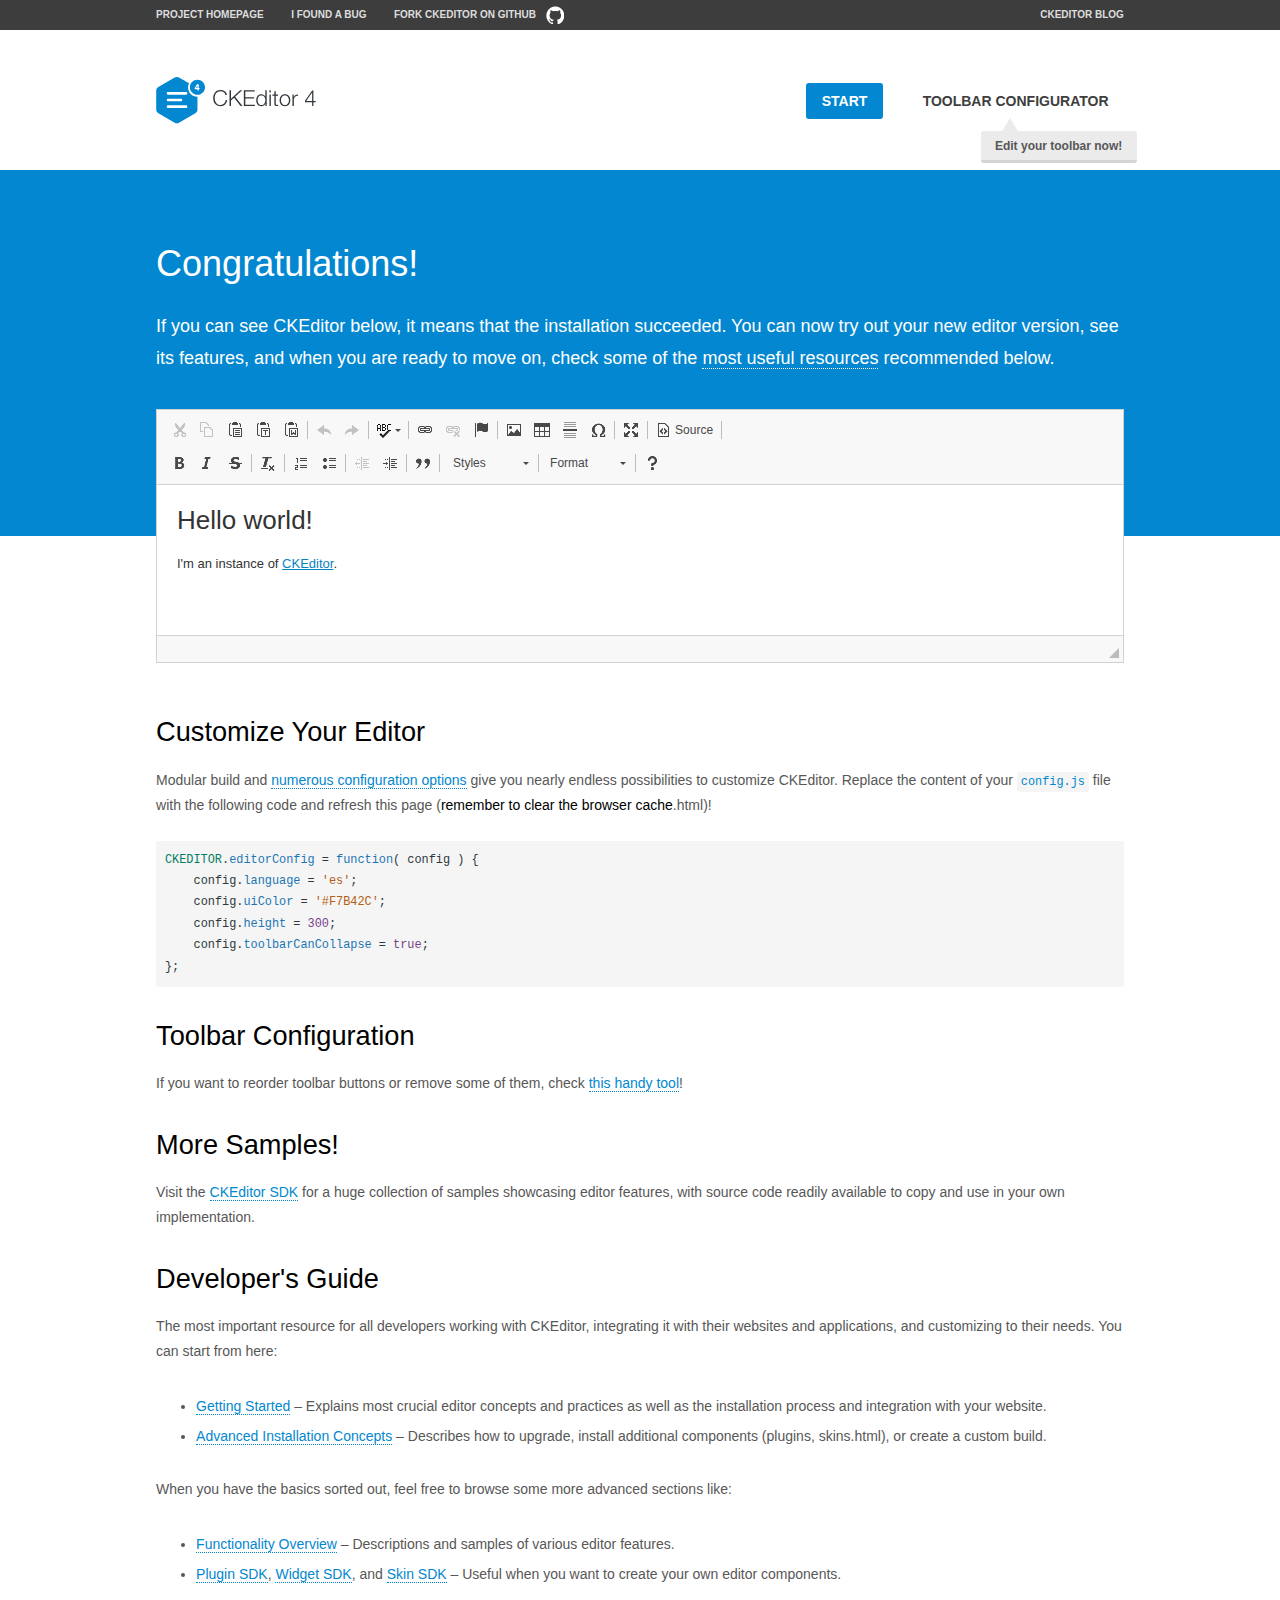
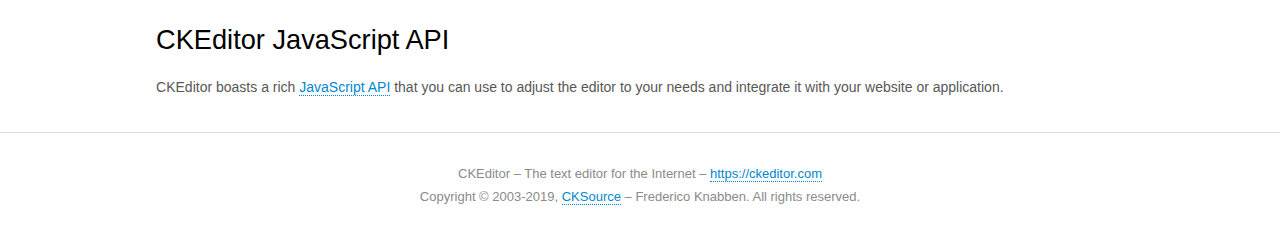
<file: www/libs/ckeditor/samples/index.html>
<!DOCTYPE html>
<!--
Copyright (c) 2003-2019, CKSource - Frederico Knabben. All rights reserved.
For licensing, see LICENSE.md or https://ckeditor.com/legal/ckeditor-oss-license
-->
<html>
<head>
	<meta charset="utf-8">
	<title>CKEditor Sample</title>
	<script src="../ckeditor.js"></script>
	<script src="js/sample.js"></script>
	<link rel="stylesheet" href="css/samples.css">
	<link rel="stylesheet" href="toolbarconfigurator/lib/codemirror/neo.css">
</head>
<body id="main">

<nav class="navigation-a">
	<div class="grid-container">
		<ul class="navigation-a-left grid-width-70">
			<li><a href="https://ckeditor.com/ckeditor-4/">Project Homepage</a></li>
			<li><a href="https://github.com/ckeditor/ckeditor-dev/issues">I found a bug</a></li>
			<li><a href="https://github.com/ckeditor/ckeditor-dev" class="icon-pos-right icon-navigation-a-github">Fork CKEditor on GitHub</a></li>
		</ul>
		<ul class="navigation-a-right grid-width-30">
			<li><a href="https://ckeditor.com/blog/">CKEditor Blog</a></li>
		</ul>
	</div>
</nav>

<header class="header-a">
	<div class="grid-container">
		<h1 class="header-a-logo grid-width-30">
			<a href="index.html"><img src="img/logo.svg" onerror="this.src='img/logo.png'; this.onerror=null;" alt="CKEditor Sample"></a>
		</h1>

		<nav class="navigation-b grid-width-70">
			<ul>
				<li><a href="index.html" class="button-a button-a-background">Start</a></li>
				<li><a href="toolbarconfigurator/index.html" class="button-a">Toolbar configurator <span class="balloon-a balloon-a-nw">Edit your toolbar now!</span></a></li>
			</ul>
		</nav>
	</div>
</header>

<main>
	<div class="adjoined-top">
		<div class="grid-container">
			<div class="content grid-width-100">
				<h1>Congratulations!</h1>
				<p>
					If you can see CKEditor below, it means that the installation succeeded.
					You can now try out your new editor version, see its features, and when you are ready to move on, check some of the <a href="#sample-customize">most useful resources</a> recommended below.
				</p>
			</div>
		</div>
	</div>
	<div class="adjoined-bottom">
		<div class="grid-container">
			<div class="grid-width-100">
				<div id="editor">
					<h1>Hello world!</h1>
					<p>I'm an instance of <a href="https://ckeditor.com">CKEditor</a>.</p>
				</div>
			</div>
		</div>
	</div>

	<div class="grid-container">
		<div class="content grid-width-100">
			<section id="sample-customize">
				<h2>Customize Your Editor</h2>
				<p>Modular build and <a href="https://ckeditor.com/docs/ckeditor4/latest/guide/dev_configuration.html">numerous configuration options</a> give you nearly endless possibilities to customize CKEditor. Replace the content of your <code><a href="../config.js">config.js</a></code> file with the following code and refresh this page (<strong>remember to clear the browser cache</strong>.html)!</p>
		<pre class="cm-s-neo CodeMirror"><code><span style="padding-right: 0.1px;"><span class="cm-variable">CKEDITOR</span>.<span class="cm-property">editorConfig</span> <span class="cm-operator">=</span> <span class="cm-keyword">function</span>( <span class="cm-def">config</span> ) {</span>
<span style="padding-right: 0.1px;"><span class="cm-tab">	</span><span class="cm-variable-2">config</span>.<span class="cm-property">language</span> <span class="cm-operator">=</span> <span class="cm-string">'es'</span>;</span>
<span style="padding-right: 0.1px;"><span class="cm-tab">	</span><span class="cm-variable-2">config</span>.<span class="cm-property">uiColor</span> <span class="cm-operator">=</span> <span class="cm-string">'#F7B42C'</span>;</span>
<span style="padding-right: 0.1px;"><span class="cm-tab">	</span><span class="cm-variable-2">config</span>.<span class="cm-property">height</span> <span class="cm-operator">=</span> <span class="cm-number">300</span>;</span>
<span style="padding-right: 0.1px;"><span class="cm-tab">	</span><span class="cm-variable-2">config</span>.<span class="cm-property">toolbarCanCollapse</span> <span class="cm-operator">=</span> <span class="cm-atom">true</span>;</span>
<span style="padding-right: 0.1px;">};</span></code></pre>
			</section>

			<section>
				<h2>Toolbar Configuration</h2>
				<p>If you want to reorder toolbar buttons or remove some of them, check <a href="toolbarconfigurator/index.html">this handy tool</a>!</p>
			</section>

			<section>
				<h2>More Samples!</h2>
				<p>Visit the <a href="https://sdk.ckeditor.com">CKEditor SDK</a> for a huge collection of samples showcasing editor features, with source code readily available to copy and use in your own implementation.</p>
			</section>

			<section>
				<h2>Developer's Guide</h2>
				<p>The most important resource for all developers working with CKEditor, integrating it with their websites and applications, and customizing to their needs. You can start from here:</p>
				<ul>
					<li><a href="https://ckeditor.com/docs/ckeditor4/latest/guide/dev_installation.html">Getting Started</a> &ndash; Explains most crucial editor concepts and practices as well as the installation process and integration with your website.</li>
					<li><a href="https://ckeditor.com/docs/ckeditor4/latest/guide/dev_advanced_installation.html">Advanced Installation Concepts</a> &ndash; Describes how to upgrade, install additional components (plugins, skins.html), or create a custom build.</li>
				</ul>
					<p>When you have the basics sorted out, feel free to browse some more advanced sections like:</p>
				<ul>
					<li><a href="https://ckeditor.com/docs/ckeditor4/latest/guide/dev_features.html">Functionality Overview</a> &ndash; Descriptions and samples of various editor features.</li>
					<li><a href="https://ckeditor.com/docs/ckeditor4/latest/guide/plugin_sdk_intro.html">Plugin SDK</a>, <a href="https://ckeditor.com/docs/ckeditor4/latest/guide/widget_sdk_intro.html">Widget SDK</a>, and <a href="https://ckeditor.com/docs/ckeditor4/latest/guide/skin_sdk_intro.html">Skin SDK</a> &ndash; Useful when you want to create your own editor components.</li>
				</ul>
			</section>

			<section>
				<h2>CKEditor JavaScript API</h2>
				<p>CKEditor boasts a rich <a href="https://ckeditor.com/docs/ckeditor4/latest/api/index.html">JavaScript API</a> that you can use to adjust the editor to your needs and integrate it with your website or application.</p>
			</section>
		</div>
	</div>
</main>

<footer class="footer-a grid-container">
	<div class="grid-container">
		<p class="grid-width-100">
			CKEditor &ndash; The text editor for the Internet &ndash; <a class="samples" href="https://ckeditor.com/">https://ckeditor.com</a>
		</p>
		<p class="grid-width-100" id="copy">
			Copyright &copy; 2003-2019, <a class="samples" href="https://cksource.com/">CKSource</a> &ndash; Frederico Knabben. All rights reserved.
		</p>
	</div>
</footer>
<script>
	initSample();
</script>

</body>
</html>
</file>
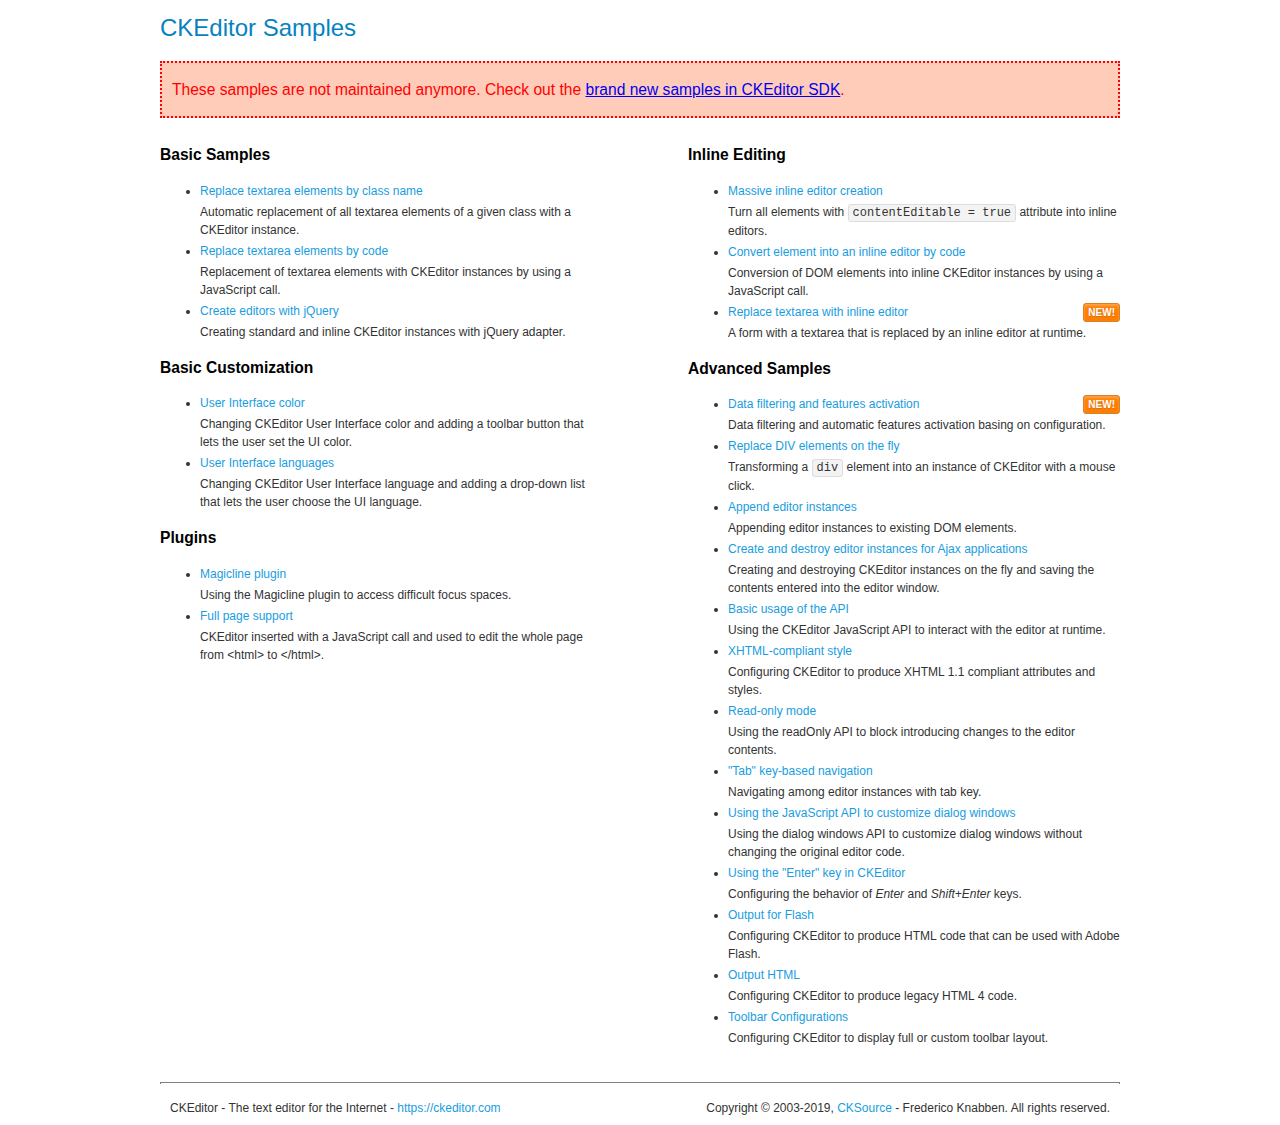
<file: www/libs/ckeditor/samples/old/index.html>
<!DOCTYPE html>
<!--
Copyright (c) 2003-2019, CKSource - Frederico Knabben. All rights reserved.
For licensing, see LICENSE.md or https://ckeditor.com/legal/ckeditor-oss-license
-->
<html>
<head>
	<meta charset="utf-8">
	<title>CKEditor Samples</title>
	<link rel="stylesheet" href="sample.css">
</head>
<body>
	<h1 class="samples">
		CKEditor Samples
	</h1>
	<div class="warning deprecated">
		These samples are not maintained anymore. Check out the <a href="https://sdk.ckeditor.com/">brand new samples in CKEditor SDK</a>.
	</div>
	<div class="twoColumns">
		<div class="twoColumnsLeft">
			<h2 class="samples">
				Basic Samples
			</h2>
			<dl class="samples">
				<dt><a class="samples" href="replacebyclass.html">Replace textarea elements by class name</a></dt>
				<dd>Automatic replacement of all textarea elements of a given class with a CKEditor instance.</dd>

				<dt><a class="samples" href="replacebycode.html">Replace textarea elements by code</a></dt>
				<dd>Replacement of textarea elements with CKEditor instances by using a JavaScript call.</dd>

				<dt><a class="samples" href="jquery.html">Create editors with jQuery</a></dt>
				<dd>Creating standard and inline CKEditor instances with jQuery adapter.</dd>
			</dl>

			<h2 class="samples">
				Basic Customization
			</h2>
			<dl class="samples">
				<dt><a class="samples" href="uicolor.html">User Interface color</a></dt>
				<dd>Changing CKEditor User Interface color and adding a toolbar button that lets the user set the UI color.</dd>

				<dt><a class="samples" href="uilanguages.html">User Interface languages</a></dt>
				<dd>Changing CKEditor User Interface language and adding a drop-down list that lets the user choose the UI language.</dd>
			</dl>


			<h2 class="samples">Plugins</h2>
<dl class="samples">
<dt><a class="samples" href="magicline/magicline.html">Magicline plugin</a></dt>
<dd>Using the Magicline plugin to access difficult focus spaces.</dd>

<dt><a class="samples" href="wysiwygarea/fullpage.html">Full page support</a></dt>
<dd>CKEditor inserted with a JavaScript call and used to edit the whole page from &lt;html&gt; to &lt;/html&gt;.</dd>
</dl>
		</div>
		<div class="twoColumnsRight">
			<h2 class="samples">
				Inline Editing
			</h2>
			<dl class="samples">
				<dt><a class="samples" href="inlineall.html">Massive inline editor creation</a></dt>
				<dd>Turn all elements with <code>contentEditable = true</code> attribute into inline editors.</dd>

				<dt><a class="samples" href="inlinebycode.html">Convert element into an inline editor by code</a></dt>
				<dd>Conversion of DOM elements into inline CKEditor instances by using a JavaScript call.</dd>

				<dt><a class="samples" href="inlinetextarea.html">Replace textarea with inline editor</a> <span class="new">New!</span></dt>
				<dd>A form with a textarea that is replaced by an inline editor at runtime.</dd>

				
			</dl>

			<h2 class="samples">
				Advanced Samples
			</h2>
			<dl class="samples">
				<dt><a class="samples" href="datafiltering.html">Data filtering and features activation</a> <span class="new">New!</span></dt>
				<dd>Data filtering and automatic features activation basing on configuration.</dd>

				<dt><a class="samples" href="divreplace.html">Replace DIV elements on the fly</a></dt>
				<dd>Transforming a <code>div</code> element into an instance of CKEditor with a mouse click.</dd>

				<dt><a class="samples" href="appendto.html">Append editor instances</a></dt>
				<dd>Appending editor instances to existing DOM elements.</dd>

				<dt><a class="samples" href="ajax.html">Create and destroy editor instances for Ajax applications</a></dt>
				<dd>Creating and destroying CKEditor instances on the fly and saving the contents entered into the editor window.</dd>

				<dt><a class="samples" href="api.html">Basic usage of the API</a></dt>
				<dd>Using the CKEditor JavaScript API to interact with the editor at runtime.</dd>

				<dt><a class="samples" href="xhtmlstyle.html">XHTML-compliant style</a></dt>
				<dd>Configuring CKEditor to produce XHTML 1.1 compliant attributes and styles.</dd>

				<dt><a class="samples" href="readonly.html">Read-only mode</a></dt>
				<dd>Using the readOnly API to block introducing changes to the editor contents.</dd>

				<dt><a class="samples" href="tabindex.html">"Tab" key-based navigation</a></dt>
				<dd>Navigating among editor instances with tab key.</dd>


				
<dt><a class="samples" href="dialog/dialog.html">Using the JavaScript API to customize dialog windows</a></dt>
<dd>Using the dialog windows API to customize dialog windows without changing the original editor code.</dd>

<dt><a class="samples" href="enterkey/enterkey.html">Using the &quot;Enter&quot; key in CKEditor</a></dt>
<dd>Configuring the behavior of <em>Enter</em> and <em>Shift+Enter</em> keys.</dd>

<dt><a class="samples" href="htmlwriter/outputforflash.html">Output for Flash</a></dt>
<dd>Configuring CKEditor to produce HTML code that can be used with Adobe Flash.</dd>

<dt><a class="samples" href="htmlwriter/outputhtml.html">Output HTML</a></dt>
<dd>Configuring CKEditor to produce legacy HTML 4 code.</dd>

<dt><a class="samples" href="toolbar/toolbar.html">Toolbar Configurations</a></dt>
<dd>Configuring CKEditor to display full or custom toolbar layout.</dd>

			</dl>
		</div>
	</div>
	<div id="footer">
		<hr>
		<p>
			CKEditor - The text editor for the Internet - <a class="samples" href="https://ckeditor.com/">https://ckeditor.com</a>
		</p>
		<p id="copy">
			Copyright &copy; 2003-2019, <a class="samples" href="https://cksource.com/">CKSource</a> - Frederico Knabben. All rights reserved.
		</p>
	</div>
</body>
</html>
</file>
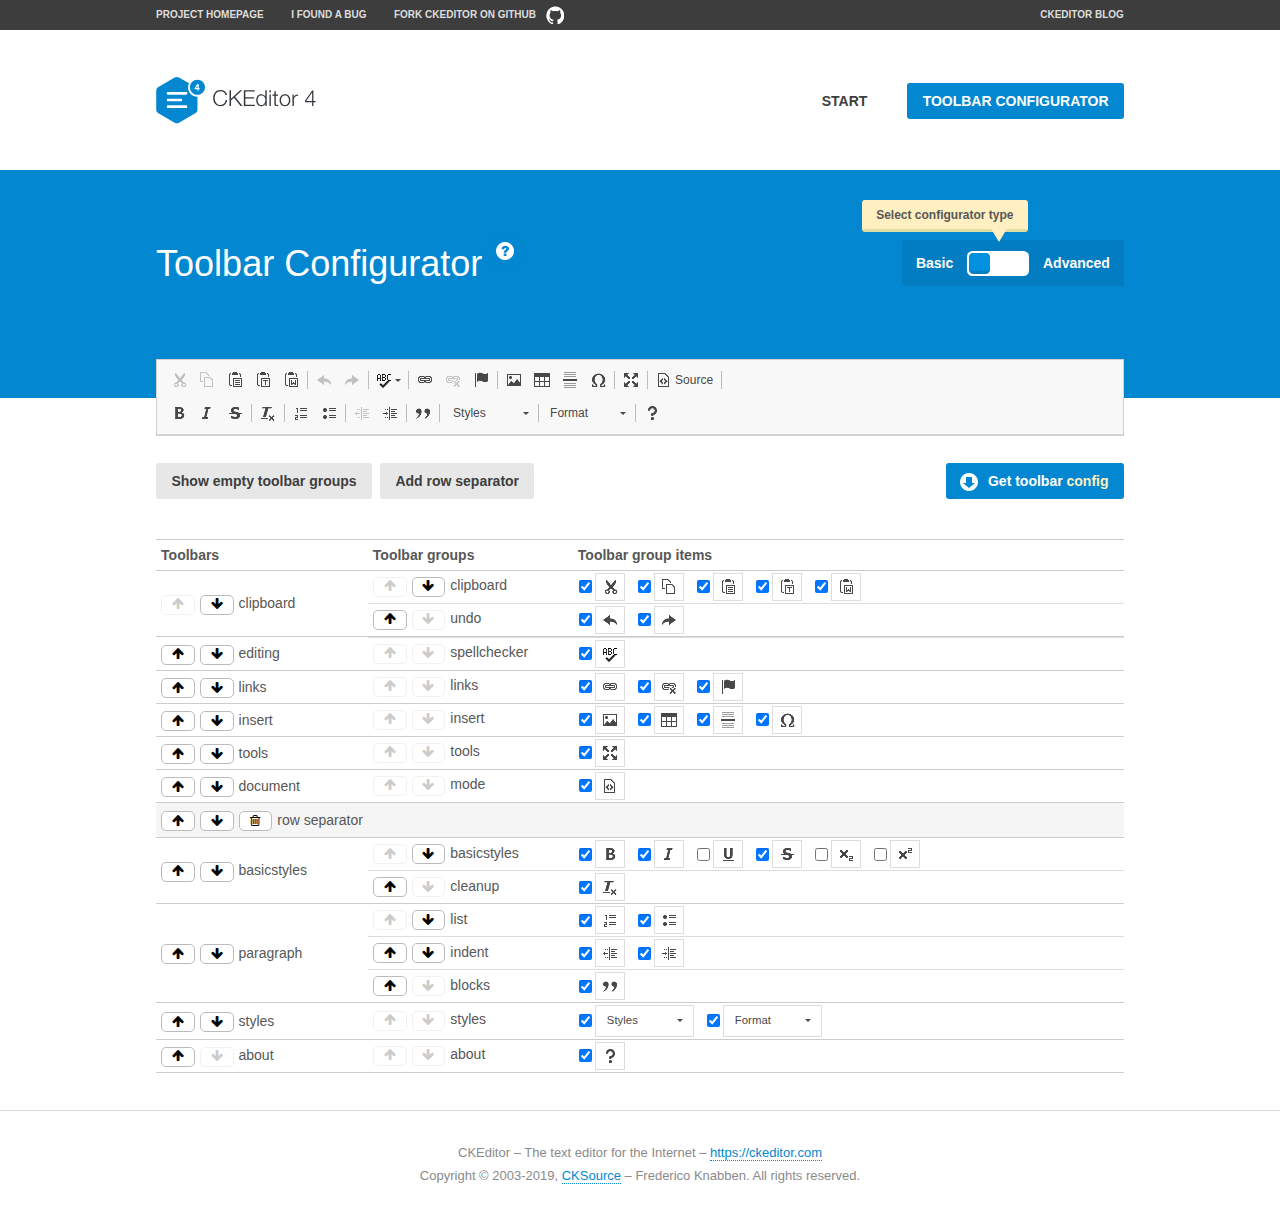
<file: www/libs/ckeditor/samples/toolbarconfigurator/index.html>
<!DOCTYPE html>
<!--
Copyright (c) 2003-2019, CKSource - Frederico Knabben. All rights reserved.
For licensing, see LICENSE.md or https://ckeditor.com/legal/ckeditor-oss-license
-->
<!--[if IE 8]><html class="ie8"><![endif]-->
<!--[if gt IE 8]><html><![endif]-->
<!--[if !IE]><!--><html><!--<![endif]-->
<head>
	<meta charset="utf-8">
	<title>Toolbar Configurator</title>
	<script src="../../ckeditor.js"></script>
	<script>
		if ( CKEDITOR.env.ie && CKEDITOR.env.version < 9 )
			CKEDITOR.tools.enableHtml5Elements( document );
	</script>
	<link rel="stylesheet" href="lib/codemirror/codemirror.css">
	<link rel="stylesheet" href="lib/codemirror/show-hint.css">
	<link rel="stylesheet" href="lib/codemirror/neo.css">
	<link rel="stylesheet" href="css/fontello.css">
	<link rel="stylesheet" href="../css/samples.css">
</head>
<body id="toolbar">

<nav class="navigation-a">
	<div class="grid-container">
		<ul class="navigation-a-left grid-width-70">
			<li><a href="https://ckeditor.com/ckeditor-4/">Project Homepage</a></li>
			<li><a href="https://github.com/ckeditor/ckeditor-dev/issues">I found a bug</a></li>
			<li><a href="https://github.com/ckeditor/ckeditor-dev" class="icon-pos-right icon-navigation-a-github">Fork CKEditor on GitHub</a></li>
		</ul>
		<ul class="navigation-a-right grid-width-30">
			<li><a href="https://ckeditor.com/blog/">CKEditor Blog</a></li>
		</ul>
	</div>
</nav>

<header class="header-a">
	<div class="grid-container">
		<h1 class="header-a-logo grid-width-30">
			<a href="../index.html"><img src="../img/logo.svg" onerror="this.src='../img/logo.png'; this.onerror=null;" alt="CKEditor Logo"></a>
		</h1>
		<nav class="navigation-b grid-width-70">
			<ul>
				<li><a href="../index.html"  class="button-a">Start</a></li>
				<li><a href="index.html"  class="button-a button-a-background">Toolbar configurator</a></li>
			</ul>
		</nav>
	</div>
</header>

<main>
	<div class="adjoined-top">
		<div class="grid-container">
			<div class="content grid-width-100">
				<div class="grid-container-nested">
					<h1 class="grid-width-60">
						Toolbar Configurator
						<a href="#help-content" type="button" title="Configurator help" id="help" class="button-a button-a-background button-a-no-text icon-pos-left icon-question-mark">Help</a>
					</h1>

					<div class="grid-width-40 grid-switch-magic">
						<div class="switch">
							<span class="balloon-a balloon-a-se">Select configurator type</span>
							<input type="radio" name="radio" data-num="1" id="radio-basic" />
							<input type="radio" name="radio" data-num="2" id="radio-advanced" />
							<label data-for="1" for="radio-basic">Basic</label>
							<span class="switch-inner">
								<span class="handler"></span>
							</span>
							<label data-for="2" for="radio-advanced">Advanced</label>
						</div>
					</div>
				</div>
			</div>
		</div>
	</div>
	<div class="adjoined-bottom">
		<div class="grid-container">
			<div class="grid-width-100">
				<div class="editors-container">
					<div id="editor-basic"></div>
					<div id="editor-advanced"></div>
				</div>
			</div>
		</div>
	</div>

	<div class="grid-container configurator">
		<div class="content grid-width-100">
			<div class="configurator">
				<div>
					<div id="toolbarModifierWrapper"></div>
				</div>
			</div>
		</div>
	</div>

	<div id="help-content">
		<div class="grid-container">
			<div class="grid-width-100">
				<h2>What Am I Doing Here?</h2>

				<div class="grid-container grid-container-nested">
					<div class="basic">
						<div class="grid-width-50">
							<p>Arrange <a href="https://ckeditor.com/docs/ckeditor4/latest/api/CKEDITOR_config.html#cfg-toolbarGroups">toolbar groups</a>, toggle <a href="https://ckeditor.com/docs/ckeditor4/latest/api/CKEDITOR_config.html#cfg-removeButtons">button visibility</a> according to your needs and get your toolbar configuration.</p>
							<p>You can replace the content of the <a href="../../config.js"><code>config.js</code></a> file with the generated configuration. If you already set some configuration options you will need to merge both configurations.</p>
						</div>
						<div class="grid-width-50">
							<p>Read more about different ways of <a href="https://ckeditor.com/docs/ckeditor4/latest/guide/dev_configuration.html">setting configuration</a> and do not forget about <strong>clearing browser cache</strong>.</p>
							<p>Arranging toolbar groups is the recommended way of configuring the toolbar, but if you need more freedom you can use the <a href="#advanced">advanced configurator</a>.</p>
						</div>
					</div>
					<div class="advanced" style="display: none;">
						<div class="grid-width-50">
							<p>With this code editor you can edit your <a href="https://ckeditor.com/docs/ckeditor4/latest/api/CKEDITOR_config.html#cfg-toolbar">toolbar configuration</a> live.</p>
							<p>You can replace the content of the <a href="../../config.js"><code>config.js</code></a> file with the generated configuration. If you already set some configuration options you will need to merge both configurations.</p>
						</div>
						<div class="grid-width-50">
							<p>Read more about different ways of <a href="https://ckeditor.com/docs/ckeditor4/latest/guide/dev_configuration.html">setting configuration</a> and do not forget about <strong>clearing browser cache</strong>.</p>
						</div>
					</div>
				</div>

				<p class="grid-container grid-container-nested">
					<button type="button" class="help-content-close grid-width-100 button-a button-a-background">Got it. Let's play!</button>
				</p>
			</div>
		</div>
	</div>
</main>

<footer class="footer-a grid-container">
	<p class="grid-width-100">
		CKEditor &ndash; The text editor for the Internet &ndash; <a class="samples" href="https://ckeditor.com/">https://ckeditor.com</a>
	</p>
	<p class="grid-width-100" id="copy">
		Copyright &copy; 2003-2019, <a class="samples" href="https://cksource.com/">CKSource</a> &ndash; Frederico Knabben. All rights reserved.
	</p>
</footer>

<script src="lib/codemirror/codemirror.js"></script>
<script src="lib/codemirror/javascript.js"></script>
<script src="lib/codemirror/show-hint.js"></script>

<script src="js/fulltoolbareditor.js"></script>
<script src="js/abstracttoolbarmodifier.js"></script>
<script src="js/toolbarmodifier.js"></script>
<script src="js/toolbartextmodifier.js"></script>
<script src="../js/sf.js"></script>

<script>
	( function() {
		'use strict';

		var mode = ( window.location.hash.substr( 1 ) === 'advanced' ) ? 'advanced' : 'basic',
			configuratorSection = CKEDITOR.document.findOne( 'main > .grid-container.configurator' ),
			basicInstruction = CKEDITOR.document.findOne( '#help-content .basic' ),
			advancedInstruction = CKEDITOR.document.findOne( '#help-content .advanced' ),

			// Configurator mode switcher.
			modeSwitchBasic = CKEDITOR.document.getById( 'radio-basic' ),
			modeSwitchAdvanced = CKEDITOR.document.getById( 'radio-advanced' );

		// Initial setup
		function updateSwitcher() {
			if ( mode === 'advanced' ) {
				modeSwitchAdvanced.$.checked = true;
			} else {
				modeSwitchBasic.$.checked = true;
			}
		}

		updateSwitcher();

		CKEDITOR.document.getWindow().on( 'hashchange', function( e ) {
			var hash = window.location.hash.substr( 1 );
			if ( !( hash === 'advanced' || hash === 'basic' ) ) {
				return;
			}
			mode = hash;
			onToolbarsDone( mode );
		} );

		CKEDITOR.document.getWindow().on( 'resize', function() {
			updateToolbar( ( mode === 'basic' ? toolbarModifier : toolbarTextModifier )[ 'editorInstance' ] );
		} );

		function onRefresh( modifier ) {
			modifier = modifier || this;

			if ( mode === 'basic' && modifier instanceof ToolbarConfigurator.ToolbarTextModifier ) {
				return;
			}

			// CodeMirror container becomes visible, so we need to refresh and to avoid rendering problems.
			if ( mode === 'advanced' && modifier instanceof ToolbarConfigurator.ToolbarTextModifier ) {
				modifier.codeContainer.refresh();
			}

			updateToolbar( modifier.editorInstance );
		}

		function updateToolbar( editor ) {
			var editorContainer = editor.container;

			// Not always editor is loaded.
			if ( !editorContainer ) {
				return;
			}

			var displayStyle = editorContainer.getStyle( 'display' );

			editorContainer.setStyle( 'display', 'block' );

			var newHeight = editorContainer.getSize( 'height' );

			var newMarginTop = parseInt( editorContainer.getComputedStyle( 'margin-top' ), 10 );
			newMarginTop = ( isNaN( newMarginTop ) ? 0 : Number( newMarginTop ) );

			var newMarginBottom = parseInt( editorContainer.getComputedStyle( 'margin-bottom' ), 10 );
			newMarginBottom = ( isNaN( newMarginBottom ) ? 0 : Number( newMarginBottom ) );

			var result = newHeight + newMarginTop + newMarginBottom;

			editorContainer.setStyle( 'display', displayStyle );

			editor.container.getAscendant( 'div' ).setStyle( 'height', result + 'px' );
		}

		var toolbarModifier = new ToolbarConfigurator.ToolbarModifier( 'editor-basic' );

		var done = 0;
		toolbarModifier.init( onToolbarInit );
		toolbarModifier.onRefresh = onRefresh;

		CKEDITOR.document.getById( 'toolbarModifierWrapper' ).append( toolbarModifier.mainContainer );

		var toolbarTextModifier = new ToolbarConfigurator.ToolbarTextModifier( 'editor-advanced' );
		toolbarTextModifier.init( onToolbarInit );
		toolbarTextModifier.onRefresh = onRefresh;

		function onToolbarInit() {
			if ( ++done === 2 ) {
				onToolbarsDone();

				positionSticky.watch( CKEDITOR.document.findOne( '.toolbar' ), function() {
					return mode === 'advanced';
				} );
			}
		}

		function onToolbarsDone() {
			if ( mode === 'basic' ) {
				toggleModeBasic( false );
			} else {
				toggleModeAdvanced( false );
			}

			updateSwitcher();

			setTimeout( function() {
				CKEDITOR.document.findOne( '.editors-container' ).addClass( 'active' );
				CKEDITOR.document.findOne( '#toolbarModifierWrapper' ).addClass( 'active' );
			}, 200 );
		}

		CKEDITOR.document.getById( 'toolbarModifierWrapper' ).append( toolbarTextModifier.mainContainer );

		function toogleModeSwitch( onElement, offElement, onModifier, offModifier ) {
			onElement.addClass( 'fancy-button-active' );
			offElement.removeClass( 'fancy-button-active' );

			onModifier.showUI();
			offModifier.hideUI();
		}

		function toggleModeBasic( callOnRefresh ) {
			callOnRefresh = ( callOnRefresh !== false );
			mode = 'basic';
			window.location.hash = '#basic';
			toogleModeSwitch( modeSwitchBasic, modeSwitchAdvanced, toolbarModifier, toolbarTextModifier );

			configuratorSection.removeClass( 'freed-width' );
			basicInstruction.show();
			advancedInstruction.hide();

			callOnRefresh && onRefresh( toolbarModifier );
		}

		function toggleModeAdvanced( callOnRefresh ) {
			callOnRefresh = ( callOnRefresh !== false );
			mode = 'advanced';
			window.location.hash = '#advanced';
			toogleModeSwitch( modeSwitchAdvanced, modeSwitchBasic, toolbarTextModifier, toolbarModifier );

			configuratorSection.addClass( 'freed-width' );
			advancedInstruction.show();
			basicInstruction.hide();

			callOnRefresh && onRefresh( toolbarTextModifier );
		}

		modeSwitchBasic.on( 'click', toggleModeBasic );
		modeSwitchAdvanced.on( 'click', toggleModeAdvanced );

		//
		// Position:sticky for the toolbar.
		//

		// Will make elements behave like they were styled with position:sticky.
		var positionSticky = {
			// Store object: {
			// 		element: CKEDITOR.dom.element, // Element which will float.
			// 		placeholder: CKEDITOR.dom.element, // Placeholder which is place to prevent page bounce.
			// 		isFixed: boolean // Whether element float now.
			// }
			watched: [],

			active: [],

			staticContainer: null,

			init: function() {
				var element = CKEDITOR.dom.element.createFromHtml(
					'<div class="staticContainer">' +
						'<div class="grid-container" >' +
							'<div class="grid-width-100">' +
								'<div class="inner"></div>' +
							'</div>' +
						'</div>' +
					'</div>' );

				this.staticContainer = element.findOne( '.inner' );

				CKEDITOR.document.getBody().append( element );
			},

			watch: function( element, preventFunc ) {
				this.watched.push( {
					element: element,
					placeholder: new CKEDITOR.dom.element( 'div' ),
					isFixed: false,
					preventFunc: preventFunc
				} );
			},

			checkAll: function() {
				for ( var i = 0; i < this.watched.length; i++ ) {
					this.check( this.watched[ i ] );
				}
			},

			check: function( element ) {
				var isFixed = element.isFixed;
				var shouldBeFixed = this.shouldBeFixed( element );

				// Nothing to be done.
				if ( isFixed === shouldBeFixed ) {
					return;
				}

				var placeholder = element.placeholder;

				if ( isFixed ) {
					// Unfixing.

					element.element.insertBefore( placeholder );
					placeholder.remove();

					element.element.removeStyle( 'margin' );

					this.active.splice( CKEDITOR.tools.indexOf( this.active, element ), 1 );

				} else {
					// Fixing.
					placeholder.setStyle( 'width', element.element.getSize( 'width' ) + 'px' );
					placeholder.setStyle( 'height', element.element.getSize( 'height' ) + 'px' );
					placeholder.setStyle( 'margin-bottom', element.element.getComputedStyle( 'margin-bottom' ) );
					placeholder.setStyle( 'display', element.element.getComputedStyle( 'display' ) );
					placeholder.insertAfter( element.element );

					this.staticContainer.append( element.element );

					this.active.push( element );
				}

				element.isFixed = !element.isFixed;
			},

			shouldBeFixed: function( element ) {
				if ( element.preventFunc && element.preventFunc() ) {
					return false;
				}

				// If element is already fixed we are checking it's placeholder.
				var related = ( element.isFixed ? element.placeholder : element.element ),
					clientRect = related.$.getBoundingClientRect(),
					staticHeight = this.staticContainer.getSize('height' ),
					elemHeight = element.element.getSize( 'height' );

				if ( element.isFixed ) {
					return ( clientRect.top + elemHeight < staticHeight );
				} else {
					return ( clientRect.top < staticHeight );
				}
			}
		};

		positionSticky.init();

		CKEDITOR.document.getWindow().on( 'scroll',
			new CKEDITOR.tools.eventsBuffer( 100, positionSticky.checkAll, positionSticky ).input
		);

		// Make the toolbar sticky.
		positionSticky.watch( CKEDITOR.document.findOne( '.editors-container' ) );

		// Help button and help-content.
		( function() {
			var helpButton = CKEDITOR.document.getById( 'help' ),
				helpContent = CKEDITOR.document.getById( 'help-content' );

			// Don't show help button on IE8 because it's unsupported by Pico Modal.
			if ( CKEDITOR.env.ie && CKEDITOR.env.version == 8 ) {
				helpButton.hide();
			} else {
				// Display help modal when the button is clicked.
				helpButton.on( 'click', function( evt ) {
					SF.modal( {
						// Clone modal content from DOM.
						content: helpContent.getHtml(),

						afterCreate: function( modal ) {
							// Enable modal content button to close the modal.
							new CKEDITOR.dom.element( modal.modalElem() ).findOne( '.help-content-close' ).once( 'click', modal.close );
						}
					} ).show();
				} );
			}
		} )();
	} )();
</script>
</body>
</html>
</file>
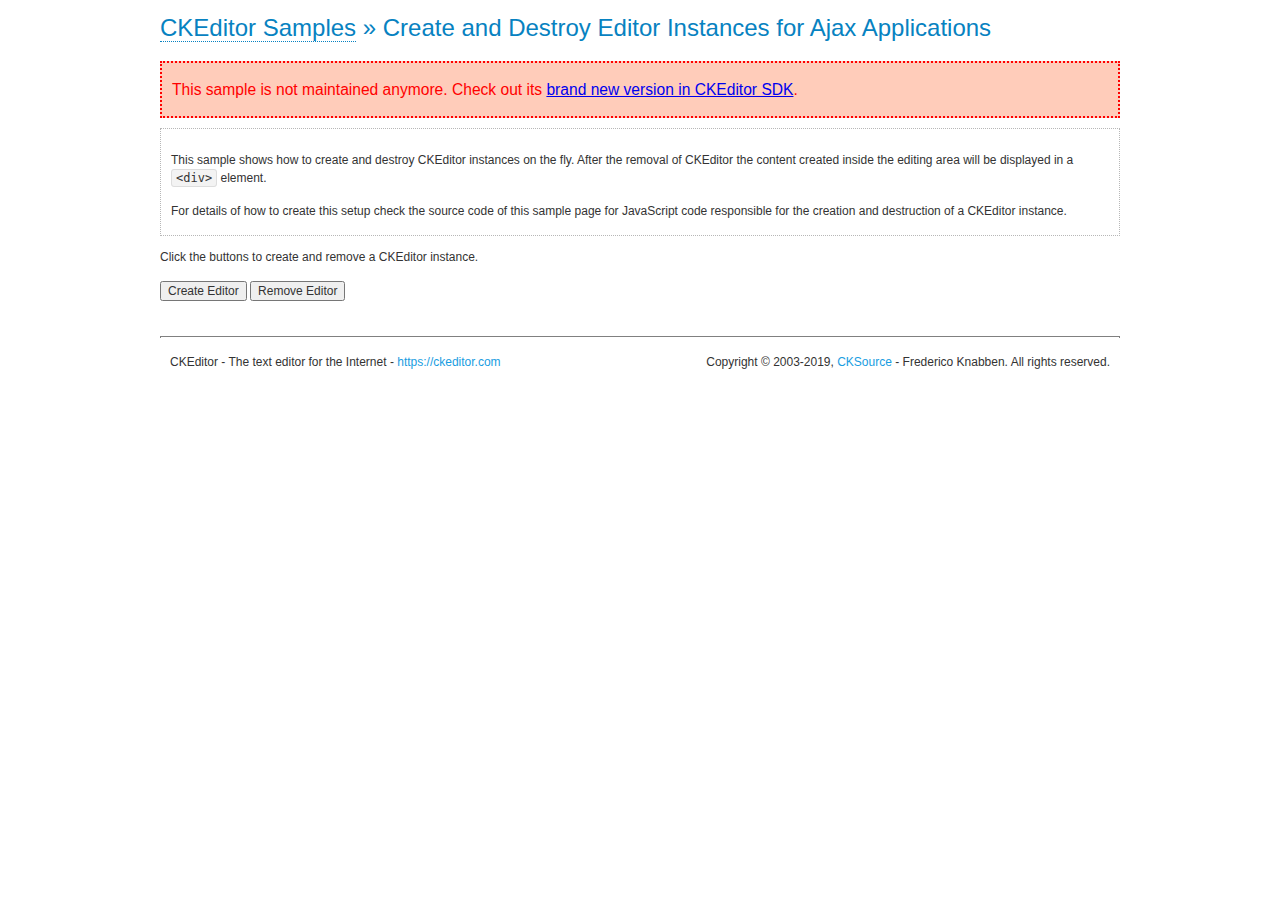
<file: www/libs/ckeditor/samples/old/ajax.html>
<!DOCTYPE html>
<!--
Copyright (c) 2003-2019, CKSource - Frederico Knabben. All rights reserved.
For licensing, see LICENSE.md or https://ckeditor.com/legal/ckeditor-oss-license
-->
<html>
<head>
	<meta charset="utf-8">
	<title>Ajax &mdash; CKEditor Sample</title>
	<script src="../../ckeditor.js"></script>
	<link rel="stylesheet" href="sample.css">
	<script>

		var editor, html = '';

		function createEditor() {
			if ( editor )
				return;

			// Create a new editor inside the <div id="editor">, setting its value to html
			var config = {};
			editor = CKEDITOR.appendTo( 'editor', config, html );
		}

		function removeEditor() {
			if ( !editor )
				return;

			// Retrieve the editor contents. In an Ajax application, this data would be
			// sent to the server or used in any other way.
			document.getElementById( 'editorcontents' ).innerHTML = html = editor.getData();
			document.getElementById( 'contents' ).style.display = '';

			// Destroy the editor.
			editor.destroy();
			editor = null;
		}

	</script>
</head>
<body>
	<h1 class="samples">
		<a href="index.html">CKEditor Samples</a> &raquo; Create and Destroy Editor Instances for Ajax Applications
	</h1>
	<div class="warning deprecated">
		This sample is not maintained anymore. Check out its <a href="https://sdk.ckeditor.com/samples/saveajax.html">brand new version in CKEditor SDK</a>.
	</div>
	<div class="description">
		<p>
			This sample shows how to create and destroy CKEditor instances on the fly. After the removal of CKEditor the content created inside the editing
			area will be displayed in a <code>&lt;div&gt;</code> element.
		</p>
		<p>
			For details of how to create this setup check the source code of this sample page
			for JavaScript code responsible for the creation and destruction of a CKEditor instance.
		</p>
	</div>
	<p>Click the buttons to create and remove a CKEditor instance.</p>
	<p>
		<input onclick="createEditor();" type="button" value="Create Editor">
		<input onclick="removeEditor();" type="button" value="Remove Editor">
	</p>
	<!-- This div will hold the editor. -->
	<div id="editor">
	</div>
	<div id="contents" style="display: none">
		<p>
			Edited Contents:
		</p>
		<!-- This div will be used to display the editor contents. -->
		<div id="editorcontents">
		</div>
	</div>
	<div id="footer">
		<hr>
		<p>
			CKEditor - The text editor for the Internet - <a class="samples" href="https://ckeditor.com/">https://ckeditor.com</a>
		</p>
		<p id="copy">
			Copyright &copy; 2003-2019, <a class="samples" href="https://cksource.com/">CKSource</a> - Frederico
			Knabben. All rights reserved.
		</p>
	</div>
</body>
</html>
</file>
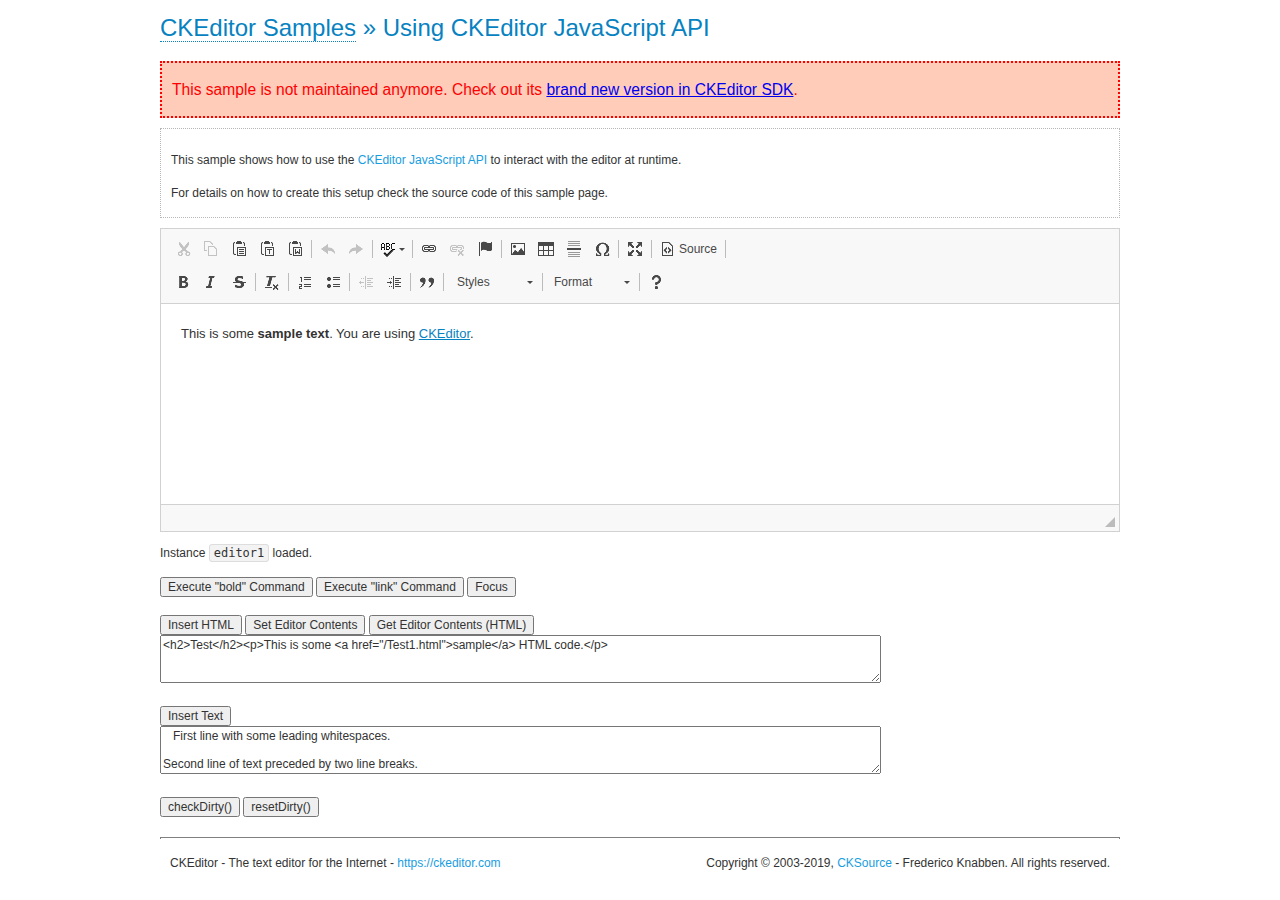
<file: www/libs/ckeditor/samples/old/api.html>
<!DOCTYPE html>
<!--
Copyright (c) 2003-2019, CKSource - Frederico Knabben. All rights reserved.
For licensing, see LICENSE.md or https://ckeditor.com/legal/ckeditor-oss-license
-->
<html>
<head>
	<meta charset="utf-8">
	<title>API Usage &mdash; CKEditor Sample</title>
	<script src="../../ckeditor.js"></script>
	<link href="sample.css" rel="stylesheet">
	<script>

// The instanceReady event is fired, when an instance of CKEditor has finished
// its initialization.
CKEDITOR.on( 'instanceReady', function( ev ) {
	// Show the editor name and description in the browser status bar.
	document.getElementById( 'eMessage' ).innerHTML = 'Instance <code>' + ev.editor.name + '<\/code> loaded.';

	// Show this sample buttons.
	document.getElementById( 'eButtons' ).style.display = 'block';
});

function InsertHTML() {
	// Get the editor instance that we want to interact with.
	var editor = CKEDITOR.instances.editor1;
	var value = document.getElementById( 'htmlArea' ).value;

	// Check the active editing mode.
	if ( editor.mode == 'wysiwyg' )
	{
		// Insert HTML code.
		// https://ckeditor.com/docs/ckeditor4/latest/api/CKEDITOR_editor.html#method-insertHtml
		editor.insertHtml( value );
	}
	else
		alert( 'You must be in WYSIWYG mode!' );
}

function InsertText() {
	// Get the editor instance that we want to interact with.
	var editor = CKEDITOR.instances.editor1;
	var value = document.getElementById( 'txtArea' ).value;

	// Check the active editing mode.
	if ( editor.mode == 'wysiwyg' )
	{
		// Insert as plain text.
		// https://ckeditor.com/docs/ckeditor4/latest/api/CKEDITOR_editor.html#method-insertText
		editor.insertText( value );
	}
	else
		alert( 'You must be in WYSIWYG mode!' );
}

function SetContents() {
	// Get the editor instance that we want to interact with.
	var editor = CKEDITOR.instances.editor1;
	var value = document.getElementById( 'htmlArea' ).value;

	// Set editor contents (replace current contents).
	// https://ckeditor.com/docs/ckeditor4/latest/api/CKEDITOR_editor.html#method-setData
	editor.setData( value );
}

function GetContents() {
	// Get the editor instance that you want to interact with.
	var editor = CKEDITOR.instances.editor1;

	// Get editor contents
	// https://ckeditor.com/docs/ckeditor4/latest/api/CKEDITOR_editor.html#method-getData
	alert( editor.getData() );
}

function ExecuteCommand( commandName ) {
	// Get the editor instance that we want to interact with.
	var editor = CKEDITOR.instances.editor1;

	// Check the active editing mode.
	if ( editor.mode == 'wysiwyg' )
	{
		// Execute the command.
		// https://ckeditor.com/docs/ckeditor4/latest/api/CKEDITOR_editor.html#method-execCommand
		editor.execCommand( commandName );
	}
	else
		alert( 'You must be in WYSIWYG mode!' );
}

function CheckDirty() {
	// Get the editor instance that we want to interact with.
	var editor = CKEDITOR.instances.editor1;
	// Checks whether the current editor contents present changes when compared
	// to the contents loaded into the editor at startup
	// https://ckeditor.com/docs/ckeditor4/latest/api/CKEDITOR_editor.html#method-checkDirty
	alert( editor.checkDirty() );
}

function ResetDirty() {
	// Get the editor instance that we want to interact with.
	var editor = CKEDITOR.instances.editor1;
	// Resets the "dirty state" of the editor (see CheckDirty())
	// https://ckeditor.com/docs/ckeditor4/latest/api/CKEDITOR_editor.html#method-resetDirty
	editor.resetDirty();
	alert( 'The "IsDirty" status has been reset' );
}

function Focus() {
	CKEDITOR.instances.editor1.focus();
}

function onFocus() {
	document.getElementById( 'eMessage' ).innerHTML = '<b>' + this.name + ' is focused </b>';
}

function onBlur() {
	document.getElementById( 'eMessage' ).innerHTML = this.name + ' lost focus';
}

	</script>

</head>
<body>
	<h1 class="samples">
		<a href="index.html">CKEditor Samples</a> &raquo; Using CKEditor JavaScript API
	</h1>
	<div class="warning deprecated">
		This sample is not maintained anymore. Check out its <a href="https://sdk.ckeditor.com/samples/api.html">brand new version in CKEditor SDK</a>.
	</div>
	<div class="description">
	<p>
		This sample shows how to use the
		<a class="samples" href="https://ckeditor.com/docs/ckeditor4/latest/api/CKEDITOR_editor.html">CKEditor JavaScript API</a>
		to interact with the editor at runtime.
	</p>
	<p>
		For details on how to create this setup check the source code of this sample page.
	</p>
	</div>

	<!-- This <div> holds alert messages to be display in the sample page. -->
	<div id="alerts">
		<noscript>
			<p>
				<strong>CKEditor requires JavaScript to run</strong>. In a browser with no JavaScript
				support, like yours, you should still see the contents (HTML data) and you should
				be able to edit it normally, without a rich editor interface.
			</p>
		</noscript>
	</div>
	<form action="../../../samples/sample_posteddata.php" method="post">
		<textarea cols="100" id="editor1" name="editor1" rows="10">&lt;p&gt;This is some &lt;strong&gt;sample text&lt;/strong&gt;. You are using &lt;a href="https://ckeditor.com/"&gt;CKEditor&lt;/a&gt;.&lt;/p&gt;</textarea>

		<script>
			// Replace the <textarea id="editor1"> with an CKEditor instance.
			CKEDITOR.replace( 'editor1', {
				on: {
					focus: onFocus,
					blur: onBlur,

					// Check for availability of corresponding plugins.
					pluginsLoaded: function( evt ) {
						var doc = CKEDITOR.document, ed = evt.editor;
						if ( !ed.getCommand( 'bold' ) )
							doc.getById( 'exec-bold' ).hide();
						if ( !ed.getCommand( 'link' ) )
							doc.getById( 'exec-link' ).hide();
					}
				}
			});
		</script>

		<p id="eMessage">
		</p>

		<div id="eButtons" style="display: none">
			<input id="exec-bold" onclick="ExecuteCommand('bold');" type="button" value="Execute &quot;bold&quot; Command">
			<input id="exec-link" onclick="ExecuteCommand('link');" type="button" value="Execute &quot;link&quot; Command">
			<input onclick="Focus();" type="button" value="Focus">
			<br><br>
			<input onclick="InsertHTML();" type="button" value="Insert HTML">
			<input onclick="SetContents();" type="button" value="Set Editor Contents">
			<input onclick="GetContents();" type="button" value="Get Editor Contents (HTML)">
			<br>
			<textarea cols="100" id="htmlArea" rows="3">&lt;h2&gt;Test&lt;/h2&gt;&lt;p&gt;This is some &lt;a href="/Test1.html"&gt;sample&lt;/a&gt; HTML code.&lt;/p&gt;</textarea>
			<br>
			<br>
			<input onclick="InsertText();" type="button" value="Insert Text">
			<br>
			<textarea cols="100" id="txtArea" rows="3">   First line with some leading whitespaces.

Second line of text preceded by two line breaks.</textarea>
			<br>
			<br>
			<input onclick="CheckDirty();" type="button" value="checkDirty()">
			<input onclick="ResetDirty();" type="button" value="resetDirty()">
		</div>
	</form>
	<div id="footer">
		<hr>
		<p>
			CKEditor - The text editor for the Internet - <a class="samples" href="https://ckeditor.com/">https://ckeditor.com</a>
		</p>
		<p id="copy">
			Copyright &copy; 2003-2019, <a class="samples" href="https://cksource.com/">CKSource</a> - Frederico
			Knabben. All rights reserved.
		</p>
	</div>
</body>
</html>
</file>
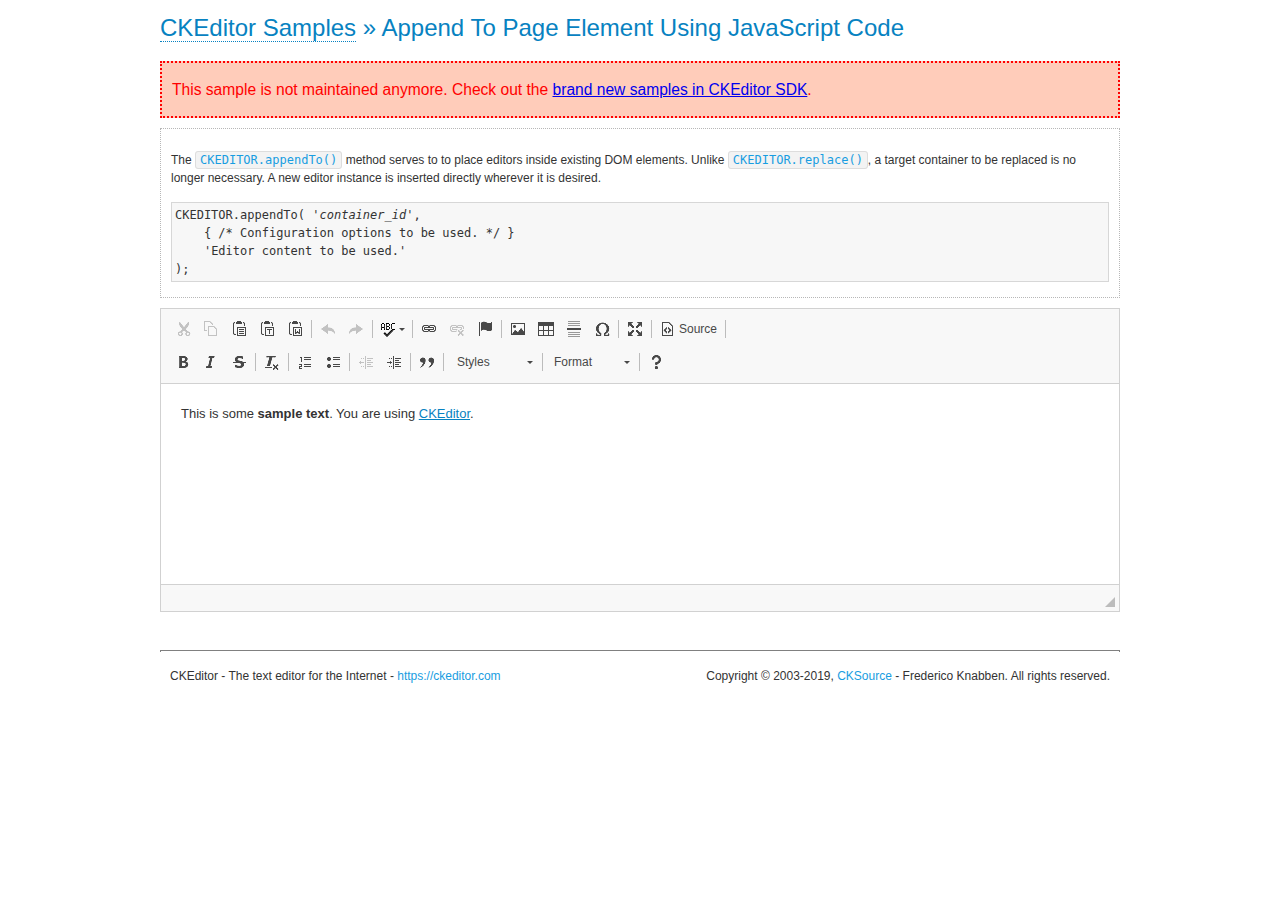
<file: www/libs/ckeditor/samples/old/appendto.html>
<!DOCTYPE html>
<!--
Copyright (c) 2003-2019, CKSource - Frederico Knabben. All rights reserved.
For licensing, see LICENSE.md or https://ckeditor.com/legal/ckeditor-oss-license
-->
<html>
<head>
	<meta charset="utf-8">
	<title>Append To Page Element Using JavaScript Code &mdash; CKEditor Sample</title>
	<script src="../../ckeditor.js"></script>
	<link rel="stylesheet" href="sample.css">
</head>
<body>
	<h1 class="samples">
		<a href="index.html">CKEditor Samples</a> &raquo; Append To Page Element Using JavaScript Code
	</h1>
	<div class="warning deprecated">
		This sample is not maintained anymore. Check out the <a href="https://sdk.ckeditor.com/">brand new samples in CKEditor SDK</a>.
	</div>
	<div id="section1">
		<div class="description">
			<p>
				The <code><a class="samples" href="https://ckeditor.com/docs/ckeditor4/latest/api/CKEDITOR.html#method-appendTo">CKEDITOR.appendTo()</a></code> method serves to to place editors inside existing DOM elements. Unlike <code><a class="samples" href="https://ckeditor.com/docs/ckeditor4/latest/api/CKEDITOR.html#method-replace">CKEDITOR.replace()</a></code>,
				a target container to be replaced is no longer necessary. A new editor
				instance is inserted directly wherever it is desired.
			</p>
<pre class="samples">CKEDITOR.appendTo( '<em>container_id</em>',
	{ /* Configuration options to be used. */ }
	'Editor content to be used.'
);</pre>
		</div>
		<script>

			// This call can be placed at any point after the
			// DOM element to append CKEditor to or inside the <head><script>
			// in a window.onload event handler.

			// Append a CKEditor instance using the default configuration and the
			// provided content to the <div> element of ID "section1".
			CKEDITOR.appendTo( 'section1',
				null,
				'<p>This is some <strong>sample text</strong>. You are using <a href="https://ckeditor.com/">CKEditor</a>.</p>'
			);

		</script>
	</div>
	<br>
	<div id="footer">
		<hr>
		<p>
			CKEditor - The text editor for the Internet - <a class="samples" href="https://ckeditor.com/">https://ckeditor.com</a>
		</p>
		<p id="copy">
			Copyright &copy; 2003-2019, <a class="samples" href="https://cksource.com/">CKSource</a> - Frederico
			Knabben. All rights reserved.
		</p>
	</div>
</body>
</html>
</file>
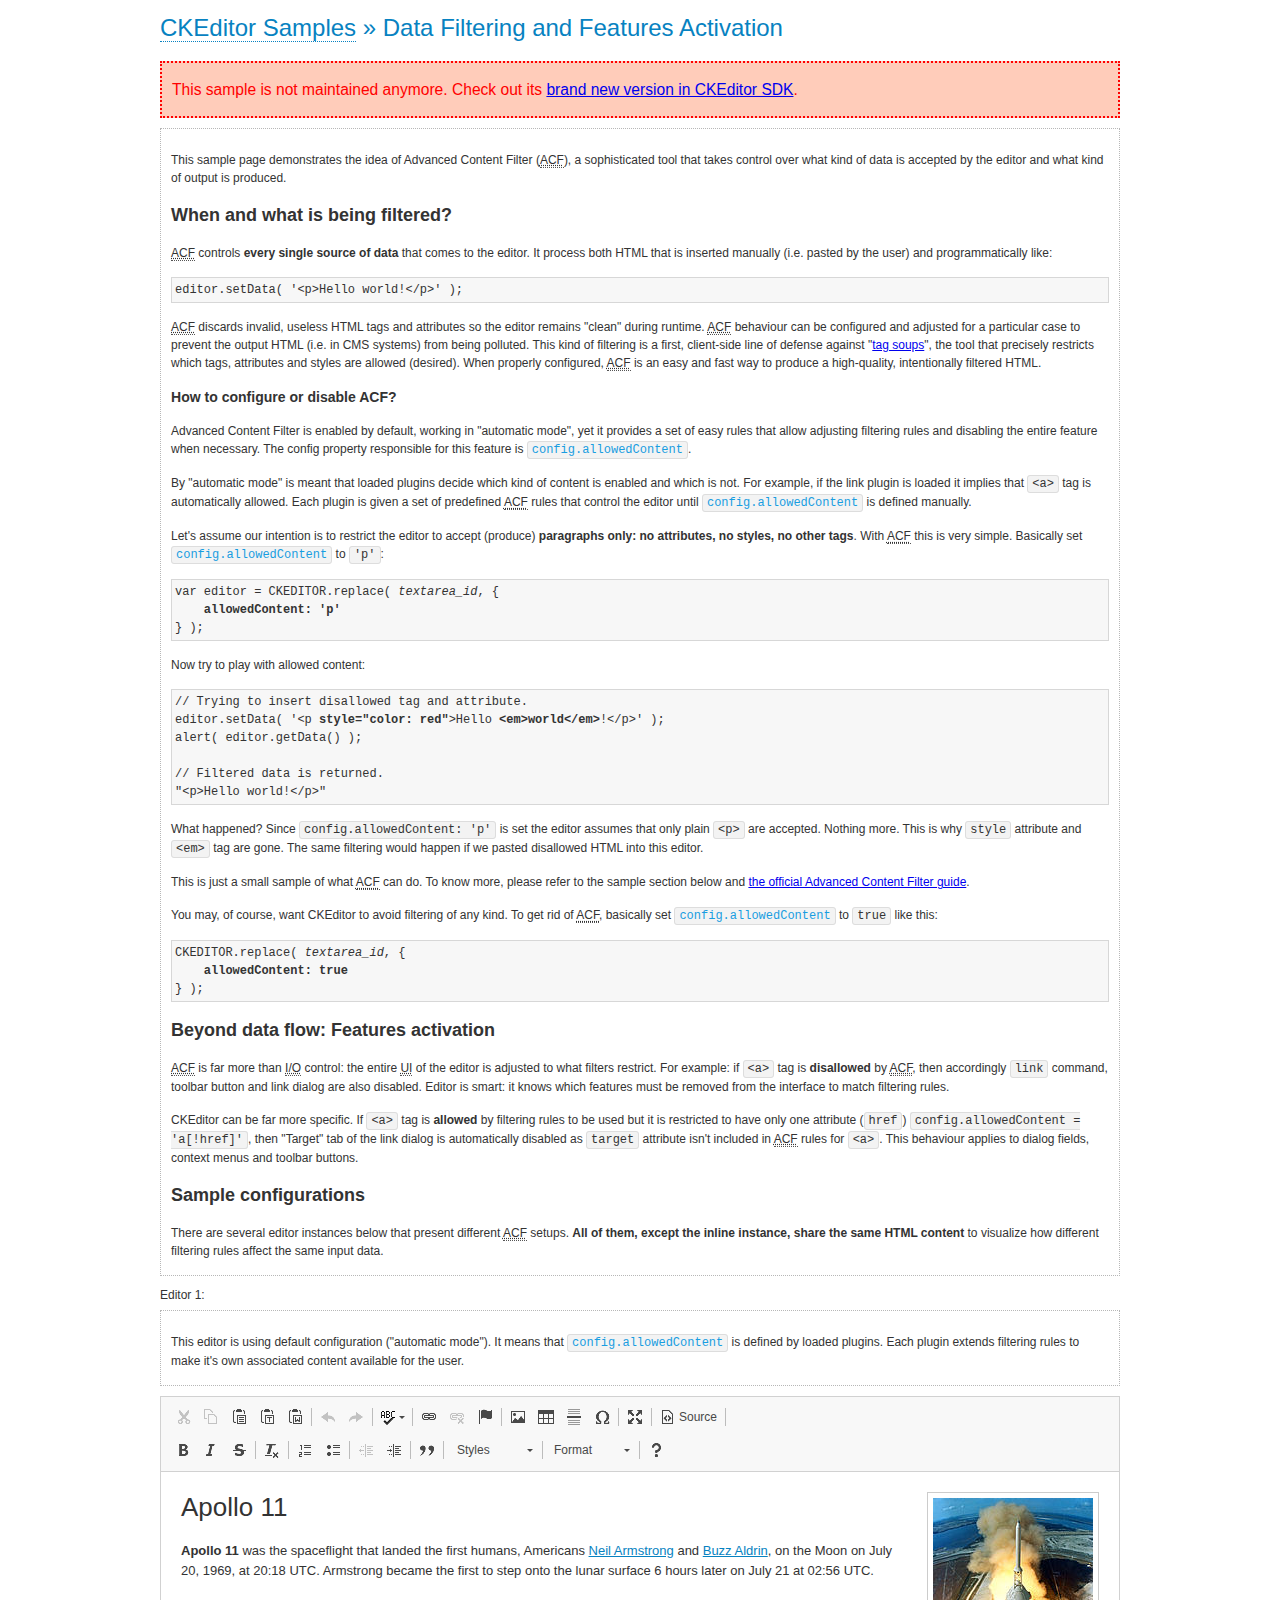
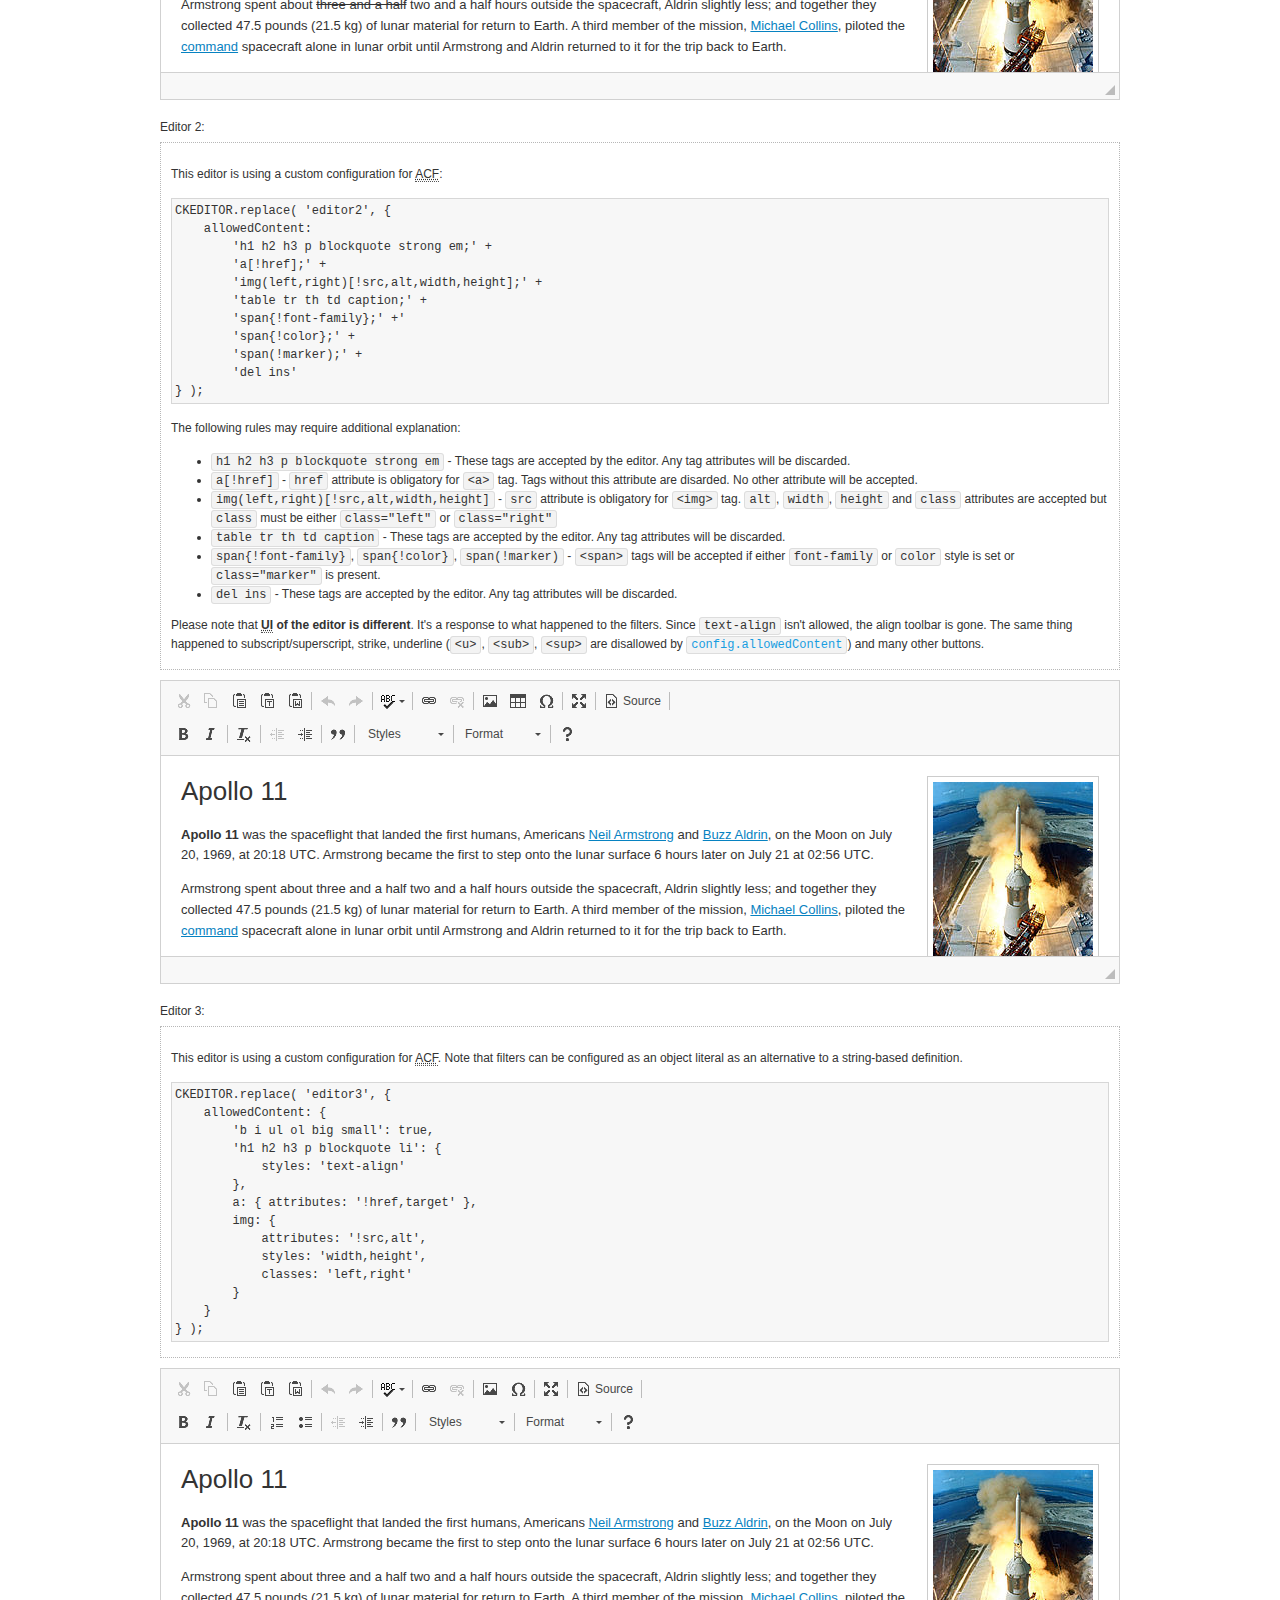
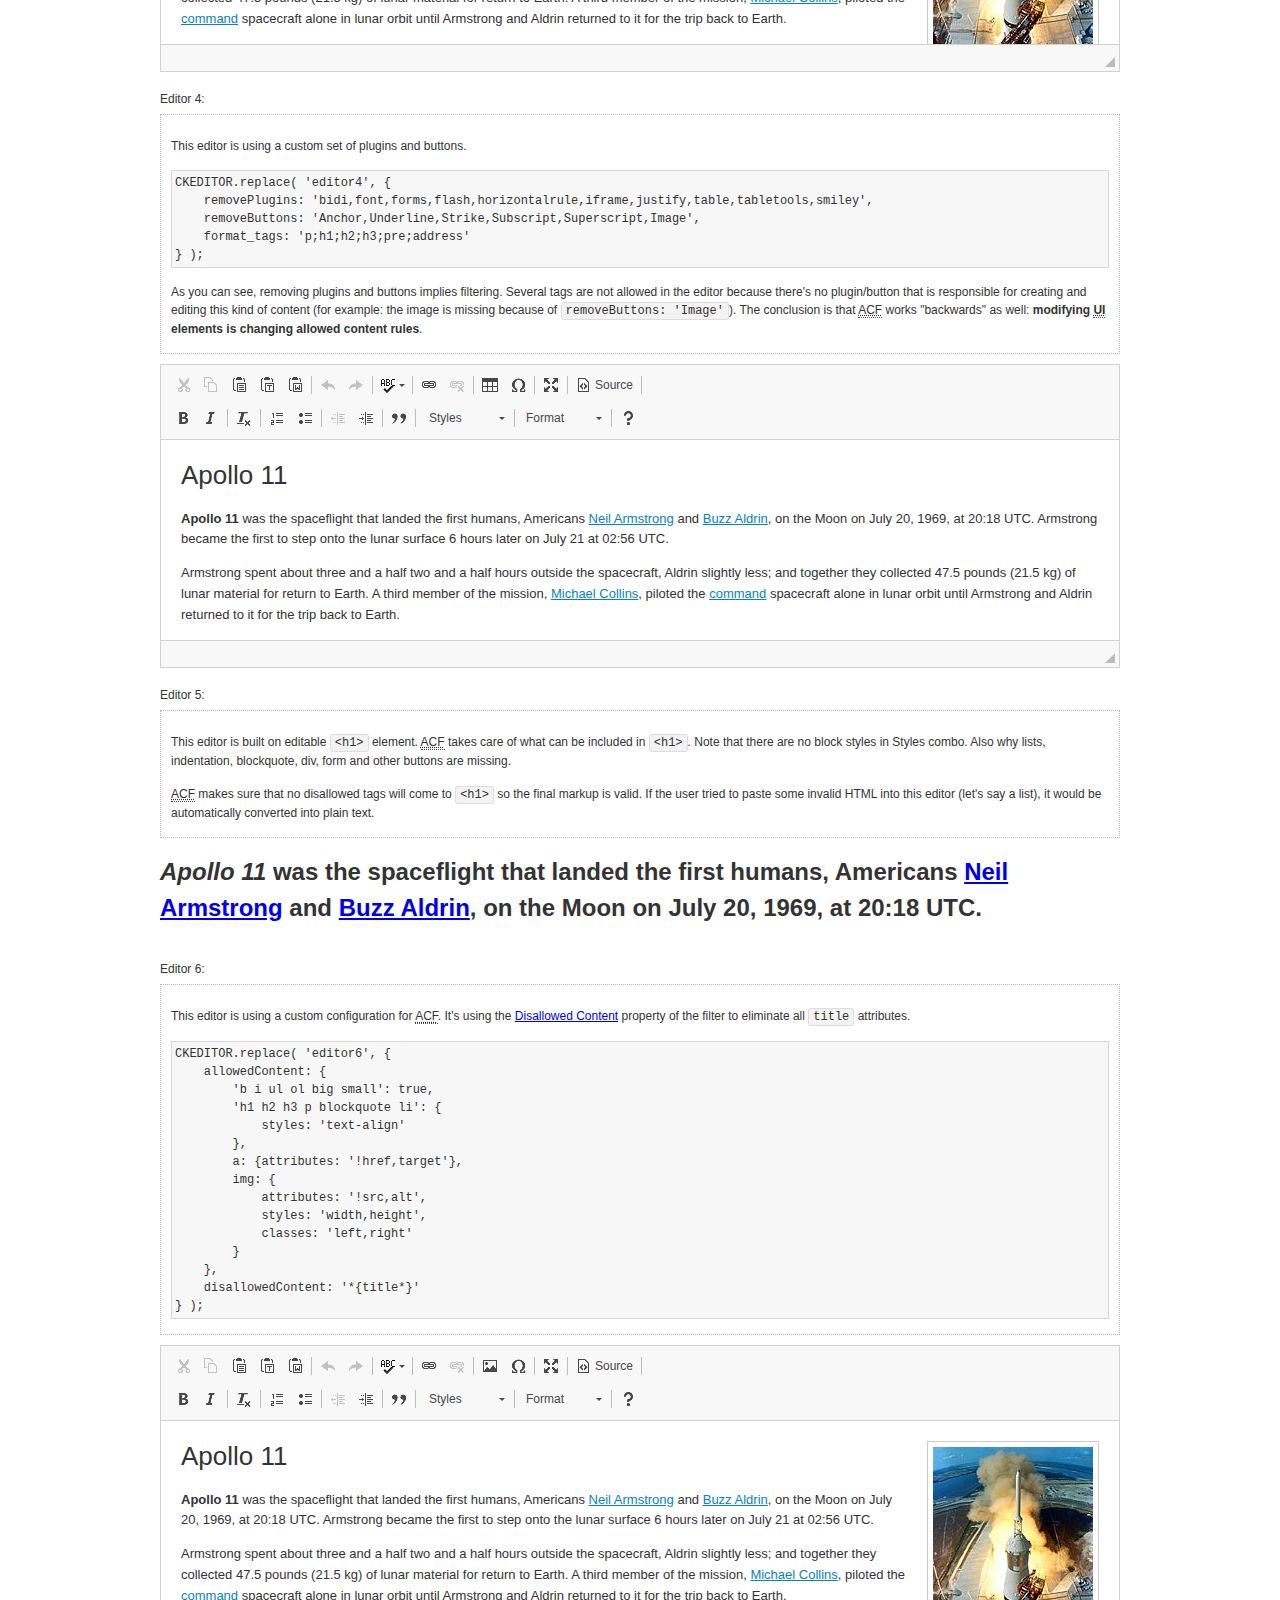
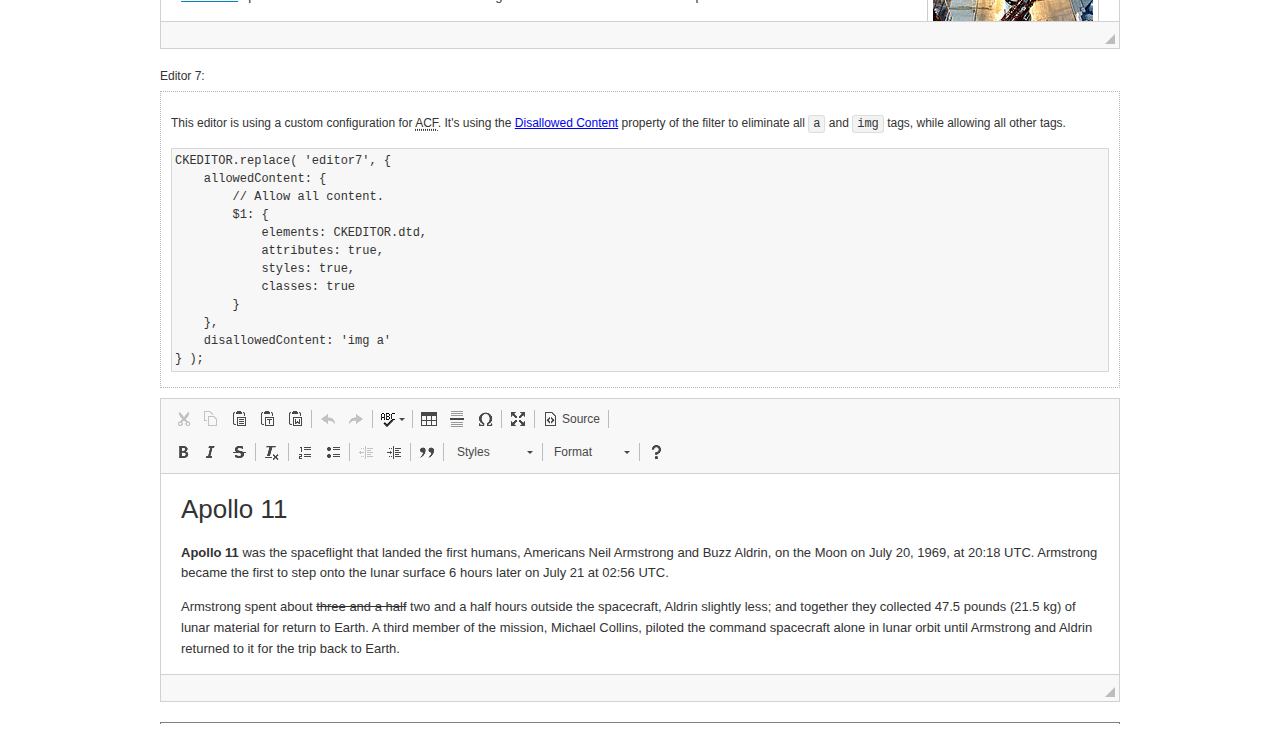
<file: www/libs/ckeditor/samples/old/datafiltering.html>
<!DOCTYPE html>
<!--
Copyright (c) 2003-2019, CKSource - Frederico Knabben. All rights reserved.
For licensing, see LICENSE.md or https://ckeditor.com/legal/ckeditor-oss-license
-->
<html>
<head>
	<meta charset="utf-8">
	<title>Data Filtering &mdash; CKEditor Sample</title>
	<script src="../../ckeditor.js"></script>
	<link rel="stylesheet" href="sample.css">
	<script>
		// Remove advanced tabs for all editors.
		CKEDITOR.config.removeDialogTabs = 'image:advanced;link:advanced;flash:advanced;creatediv:advanced;editdiv:advanced';
	</script>
</head>
<body>
	<h1 class="samples">
		<a href="index.html">CKEditor Samples</a> &raquo; Data Filtering and Features Activation
	</h1>
	<div class="warning deprecated">
		This sample is not maintained anymore. Check out its <a href="https://sdk.ckeditor.com/samples/acf.html">brand new version in CKEditor SDK</a>.
	</div>
	<div class="description">
		<p>
			This sample page demonstrates the idea of Advanced Content Filter
			(<abbr title="Advanced Content Filter">ACF</abbr>), a sophisticated
			tool that takes control over what kind of data is accepted by the editor and what
			kind of output is produced.
		</p>
		<h2>When and what is being filtered?</h2>
		<p>
			<abbr title="Advanced Content Filter">ACF</abbr> controls
			<strong>every single source of data</strong> that comes to the editor.
			It process both HTML that is inserted manually (i.e. pasted by the user)
			and programmatically like:
		</p>
<pre class="samples">
editor.setData( '&lt;p&gt;Hello world!&lt;/p&gt;' );
</pre>
		<p>
			<abbr title="Advanced Content Filter">ACF</abbr> discards invalid,
			useless HTML tags and attributes so the editor remains "clean" during
			runtime. <abbr title="Advanced Content Filter">ACF</abbr> behaviour
			can be configured and adjusted for a particular case to prevent the
			output HTML (i.e. in CMS systems) from being polluted.

			This kind of filtering is a first, client-side line of defense
			against "<a href="http://en.wikipedia.org/wiki/Tag_soup">tag soups</a>",
			the tool that precisely restricts which tags, attributes and styles
			are allowed (desired). When properly configured, <abbr title="Advanced Content Filter">ACF</abbr>
			is an easy and fast way to produce a high-quality, intentionally filtered HTML.
		</p>

		<h3>How to configure or disable ACF?</h3>
		<p>
			Advanced Content Filter is enabled by default, working in "automatic mode", yet
			it provides a set of easy rules that allow adjusting filtering rules
			and disabling the entire feature when necessary. The config property
			responsible for this feature is <code><a class="samples"
			href="https://ckeditor.com/docs/ckeditor4/latest/api/CKEDITOR_config.html#cfg-allowedContent">config.allowedContent</a></code>.
		</p>
		<p>
			By "automatic mode" is meant that loaded plugins decide which kind
			of content is enabled and which is not. For example, if the link
			plugin is loaded it implies that <code>&lt;a&gt;</code> tag is
			automatically allowed. Each plugin is given a set
			of predefined <abbr title="Advanced Content Filter">ACF</abbr> rules
			that control the editor until <code><a class="samples"
			href="https://ckeditor.com/docs/ckeditor4/latest/api/CKEDITOR_config.html#cfg-allowedContent">
			config.allowedContent</a></code>
			is defined manually.
		</p>
		<p>
			Let's assume our intention is to restrict the editor to accept (produce) <strong>paragraphs
			only: no attributes, no styles, no other tags</strong>.
			With <abbr title="Advanced Content Filter">ACF</abbr>
			this is very simple. Basically set <code><a class="samples"
			href="https://ckeditor.com/docs/ckeditor4/latest/api/CKEDITOR_config.html#cfg-allowedContent">
			config.allowedContent</a></code> to <code>'p'</code>:
		</p>
<pre class="samples">
var editor = CKEDITOR.replace( <em>textarea_id</em>, {
	<strong>allowedContent: 'p'</strong>
} );
</pre>
		<p>
			Now try to play with allowed content:
		</p>
<pre class="samples">
// Trying to insert disallowed tag and attribute.
editor.setData( '&lt;p <strong>style="color: red"</strong>&gt;Hello <strong>&lt;em&gt;world&lt;/em&gt;</strong>!&lt;/p&gt;' );
alert( editor.getData() );

// Filtered data is returned.
"&lt;p&gt;Hello world!&lt;/p&gt;"
</pre>
		<p>
			What happened? Since <code>config.allowedContent: 'p'</code> is set the editor assumes
			that only plain <code>&lt;p&gt;</code> are accepted. Nothing more. This is why
			<code>style</code> attribute and <code>&lt;em&gt;</code> tag are gone. The same
			filtering would happen if we pasted disallowed HTML into this editor.
		</p>
		<p>
			This is just a small sample of what <abbr title="Advanced Content Filter">ACF</abbr>
			can do. To know more, please refer to the sample section below and
			<a href="https://ckeditor.com/docs/ckeditor4/latest/guide/dev_advanced_content_filter.html">the official Advanced Content Filter guide</a>.
		</p>
		<p>
			You may, of course, want CKEditor to avoid filtering of any kind.
			To get rid of <abbr title="Advanced Content Filter">ACF</abbr>,
			basically set <code><a class="samples"
			href="https://ckeditor.com/docs/ckeditor4/latest/api/CKEDITOR_config.html#cfg-allowedContent">
			config.allowedContent</a></code> to <code>true</code> like this:
		</p>
<pre class="samples">
CKEDITOR.replace( <em>textarea_id</em>, {
	<strong>allowedContent: true</strong>
} );
</pre>

		<h2>Beyond data flow: Features activation</h2>
		<p>
			<abbr title="Advanced Content Filter">ACF</abbr> is far more than
			<abbr title="Input/Output">I/O</abbr> control: the entire
			<abbr title="User Interface">UI</abbr> of the editor is adjusted to what
			filters restrict. For example: if <code>&lt;a&gt;</code> tag is
			<strong>disallowed</strong>
			by <abbr title="Advanced Content Filter">ACF</abbr>,
			then accordingly <code>link</code> command, toolbar button and link dialog
			are also disabled. Editor is smart: it knows which features must be
			removed from the interface to match filtering rules.
		</p>
		<p>
			CKEditor can be far more specific. If <code>&lt;a&gt;</code> tag is
			<strong>allowed</strong> by filtering rules to be used but it is restricted
			to have only one attribute (<code>href</code>)
			<code>config.allowedContent = 'a[!href]'</code>, then
			"Target" tab of the link dialog is automatically disabled as <code>target</code>
			attribute isn't included in <abbr title="Advanced Content Filter">ACF</abbr> rules
			for <code>&lt;a&gt;</code>. This behaviour applies to dialog fields, context
			menus and toolbar buttons.
		</p>

		<h2>Sample configurations</h2>
		<p>
			There are several editor instances below that present different
			<abbr title="Advanced Content Filter">ACF</abbr> setups. <strong>All of them,
			except the inline instance, share the same HTML content</strong> to visualize
			how different filtering rules affect the same input data.
		</p>
	</div>

	<div>
		<label for="editor1">
			Editor 1:
		</label>
		<div class="description">
			<p>
				This editor is using default configuration ("automatic mode"). It means that
				<code><a class="samples"
				href="https://ckeditor.com/docs/ckeditor4/latest/api/CKEDITOR_config.html#cfg-allowedContent">
				config.allowedContent</a></code> is defined by loaded plugins.
				Each plugin extends filtering rules to make it's own associated content
				available for the user.
			</p>
		</div>
		<textarea cols="80" id="editor1" name="editor1" rows="10">
			&lt;h1&gt;&lt;img alt=&quot;Saturn V carrying Apollo 11&quot; class=&quot;right&quot; src=&quot;assets/sample.jpg&quot;/&gt; Apollo 11&lt;/h1&gt; &lt;p&gt;&lt;b&gt;Apollo 11&lt;/b&gt; was the spaceflight that landed the first humans, Americans &lt;a href=&quot;http://en.wikipedia.org/wiki/Neil_Armstrong&quot; title=&quot;Neil Armstrong&quot;&gt;Neil Armstrong&lt;/a&gt; and &lt;a href=&quot;http://en.wikipedia.org/wiki/Buzz_Aldrin&quot; title=&quot;Buzz Aldrin&quot;&gt;Buzz Aldrin&lt;/a&gt;, on the Moon on July 20, 1969, at 20:18 UTC. Armstrong became the first to step onto the lunar surface 6 hours later on July 21 at 02:56 UTC.&lt;/p&gt; &lt;p&gt;Armstrong spent about &lt;s&gt;three and a half&lt;/s&gt; two and a half hours outside the spacecraft, Aldrin slightly less; and together they collected 47.5 pounds (21.5&amp;nbsp;kg) of lunar material for return to Earth. A third member of the mission, &lt;a href=&quot;http://en.wikipedia.org/wiki/Michael_Collins_(astronaut)&quot; title=&quot;Michael Collins (astronaut)&quot;&gt;Michael Collins&lt;/a&gt;, piloted the &lt;a href=&quot;http://en.wikipedia.org/wiki/Apollo_Command/Service_Module&quot; title=&quot;Apollo Command/Service Module&quot;&gt;command&lt;/a&gt; spacecraft alone in lunar orbit until Armstrong and Aldrin returned to it for the trip back to Earth.&lt;/p&gt; &lt;h2&gt;Broadcasting and &lt;em&gt;quotes&lt;/em&gt; &lt;a id=&quot;quotes&quot; name=&quot;quotes&quot;&gt;&lt;/a&gt;&lt;/h2&gt; &lt;p&gt;Broadcast on live TV to a world-wide audience, Armstrong stepped onto the lunar surface and described the event as:&lt;/p&gt; &lt;blockquote&gt;&lt;p&gt;One small step for [a] man, one giant leap for mankind.&lt;/p&gt;&lt;/blockquote&gt; &lt;p&gt;Apollo 11 effectively ended the &lt;a href=&quot;http://en.wikipedia.org/wiki/Space_Race&quot; title=&quot;Space Race&quot;&gt;Space Race&lt;/a&gt; and fulfilled a national goal proposed in 1961 by the late U.S. President &lt;a href=&quot;http://en.wikipedia.org/wiki/John_F._Kennedy&quot; title=&quot;John F. Kennedy&quot;&gt;John F. Kennedy&lt;/a&gt; in a speech before the United States Congress:&lt;/p&gt; &lt;blockquote&gt;&lt;p&gt;[...] before this decade is out, of landing a man on the Moon and returning him safely to the Earth.&lt;/p&gt;&lt;/blockquote&gt; &lt;h2&gt;Technical details &lt;a id=&quot;tech-details&quot; name=&quot;tech-details&quot;&gt;&lt;/a&gt;&lt;/h2&gt; &lt;table align=&quot;right&quot; border=&quot;1&quot; bordercolor=&quot;#ccc&quot; cellpadding=&quot;5&quot; cellspacing=&quot;0&quot; style=&quot;border-collapse:collapse;margin:10px 0 10px 15px;&quot;&gt; &lt;caption&gt;&lt;strong&gt;Mission crew&lt;/strong&gt;&lt;/caption&gt; &lt;thead&gt; &lt;tr&gt; &lt;th scope=&quot;col&quot;&gt;Position&lt;/th&gt; &lt;th scope=&quot;col&quot;&gt;Astronaut&lt;/th&gt; &lt;/tr&gt; &lt;/thead&gt; &lt;tbody&gt; &lt;tr&gt; &lt;td&gt;Commander&lt;/td&gt; &lt;td&gt;Neil A. Armstrong&lt;/td&gt; &lt;/tr&gt; &lt;tr&gt; &lt;td&gt;Command Module Pilot&lt;/td&gt; &lt;td&gt;Michael Collins&lt;/td&gt; &lt;/tr&gt; &lt;tr&gt; &lt;td&gt;Lunar Module Pilot&lt;/td&gt; &lt;td&gt;Edwin &amp;quot;Buzz&amp;quot; E. Aldrin, Jr.&lt;/td&gt; &lt;/tr&gt; &lt;/tbody&gt; &lt;/table&gt; &lt;p&gt;Launched by a &lt;strong&gt;Saturn V&lt;/strong&gt; rocket from &lt;a href=&quot;http://en.wikipedia.org/wiki/Kennedy_Space_Center&quot; title=&quot;Kennedy Space Center&quot;&gt;Kennedy Space Center&lt;/a&gt; in Merritt Island, Florida on July 16, Apollo 11 was the fifth manned mission of &lt;a href=&quot;http://en.wikipedia.org/wiki/NASA&quot; title=&quot;NASA&quot;&gt;NASA&lt;/a&gt;&amp;#39;s Apollo program. The Apollo spacecraft had three parts:&lt;/p&gt; &lt;ol&gt; &lt;li&gt;&lt;strong&gt;Command Module&lt;/strong&gt; with a cabin for the three astronauts which was the only part which landed back on Earth&lt;/li&gt; &lt;li&gt;&lt;strong&gt;Service Module&lt;/strong&gt; which supported the Command Module with propulsion, electrical power, oxygen and water&lt;/li&gt; &lt;li&gt;&lt;strong&gt;Lunar Module&lt;/strong&gt; for landing on the Moon.&lt;/li&gt; &lt;/ol&gt; &lt;p&gt;After being sent to the Moon by the Saturn V&amp;#39;s upper stage, the astronauts separated the spacecraft from it and travelled for three days until they entered into lunar orbit. Armstrong and Aldrin then moved into the Lunar Module and landed in the &lt;a href=&quot;http://en.wikipedia.org/wiki/Mare_Tranquillitatis&quot; title=&quot;Mare Tranquillitatis&quot;&gt;Sea of Tranquility&lt;/a&gt;. They stayed a total of about 21 and a half hours on the lunar surface. After lifting off in the upper part of the Lunar Module and rejoining Collins in the Command Module, they returned to Earth and landed in the &lt;a href=&quot;http://en.wikipedia.org/wiki/Pacific_Ocean&quot; title=&quot;Pacific Ocean&quot;&gt;Pacific Ocean&lt;/a&gt; on July 24.&lt;/p&gt; &lt;hr/&gt; &lt;p style=&quot;text-align: right;&quot;&gt;&lt;small&gt;Source: &lt;a href=&quot;http://en.wikipedia.org/wiki/Apollo_11&quot;&gt;Wikipedia.org&lt;/a&gt;&lt;/small&gt;&lt;/p&gt;
		</textarea>

		<script>

			CKEDITOR.replace( 'editor1' );

		</script>
	</div>

	<br>

	<div>
		<label for="editor2">
			Editor 2:
		</label>
		<div class="description">
			<p>
				This editor is using a custom configuration for
				<abbr title="Advanced Content Filter">ACF</abbr>:
			</p>
<pre class="samples">
CKEDITOR.replace( 'editor2', {
	allowedContent:
		'h1 h2 h3 p blockquote strong em;' +
		'a[!href];' +
		'img(left,right)[!src,alt,width,height];' +
		'table tr th td caption;' +
		'span{!font-family};' +'
		'span{!color};' +
		'span(!marker);' +
		'del ins'
} );
</pre>
			<p>
				The following rules may require additional explanation:
			</p>
			<ul>
				<li>
					<code>h1 h2 h3 p blockquote strong em</code> - These tags
					are accepted by the editor. Any tag attributes will be discarded.
				</li>
				<li>
					<code>a[!href]</code> - <code>href</code> attribute is obligatory
					for <code>&lt;a&gt;</code> tag. Tags without this attribute
					are disarded. No other attribute will be accepted.
				</li>
				<li>
					<code>img(left,right)[!src,alt,width,height]</code> - <code>src</code>
					attribute is obligatory for <code>&lt;img&gt;</code> tag.
					<code>alt</code>, <code>width</code>, <code>height</code>
					and <code>class</code> attributes are accepted but
					<code>class</code> must be either <code>class="left"</code>
					or <code>class="right"</code>
				</li>
				<li>
					<code>table tr th td caption</code> - These tags
					are accepted by the editor. Any tag attributes will be discarded.
				</li>
				<li>
					<code>span{!font-family}</code>, <code>span{!color}</code>,
					<code>span(!marker)</code> - <code>&lt;span&gt;</code> tags
					will be accepted if either <code>font-family</code> or
					<code>color</code> style is set or <code>class="marker"</code>
					is present.
				</li>
				<li>
					<code>del ins</code> - These tags
					are accepted by the editor. Any tag attributes will be discarded.
				</li>
			</ul>
			<p>
				Please note that <strong><abbr title="User Interface">UI</abbr> of the
				editor is different</strong>. It's a response to what happened to the filters.
				Since <code>text-align</code> isn't allowed, the align toolbar is gone.
				The same thing happened to subscript/superscript, strike, underline
				(<code>&lt;u&gt;</code>, <code>&lt;sub&gt;</code>, <code>&lt;sup&gt;</code>
				are disallowed by <code><a class="samples"
				href="https://ckeditor.com/docs/ckeditor4/latest/api/CKEDITOR_config.html#cfg-allowedContent">
				config.allowedContent</a></code>) and many other buttons.
			</p>
		</div>
		<textarea cols="80" id="editor2" name="editor2" rows="10">
			&lt;h1&gt;&lt;img alt=&quot;Saturn V carrying Apollo 11&quot; class=&quot;right&quot; src=&quot;assets/sample.jpg&quot;/&gt; Apollo 11&lt;/h1&gt; &lt;p&gt;&lt;b&gt;Apollo 11&lt;/b&gt; was the spaceflight that landed the first humans, Americans &lt;a href=&quot;http://en.wikipedia.org/wiki/Neil_Armstrong&quot; title=&quot;Neil Armstrong&quot;&gt;Neil Armstrong&lt;/a&gt; and &lt;a href=&quot;http://en.wikipedia.org/wiki/Buzz_Aldrin&quot; title=&quot;Buzz Aldrin&quot;&gt;Buzz Aldrin&lt;/a&gt;, on the Moon on July 20, 1969, at 20:18 UTC. Armstrong became the first to step onto the lunar surface 6 hours later on July 21 at 02:56 UTC.&lt;/p&gt; &lt;p&gt;Armstrong spent about &lt;s&gt;three and a half&lt;/s&gt; two and a half hours outside the spacecraft, Aldrin slightly less; and together they collected 47.5 pounds (21.5&amp;nbsp;kg) of lunar material for return to Earth. A third member of the mission, &lt;a href=&quot;http://en.wikipedia.org/wiki/Michael_Collins_(astronaut)&quot; title=&quot;Michael Collins (astronaut)&quot;&gt;Michael Collins&lt;/a&gt;, piloted the &lt;a href=&quot;http://en.wikipedia.org/wiki/Apollo_Command/Service_Module&quot; title=&quot;Apollo Command/Service Module&quot;&gt;command&lt;/a&gt; spacecraft alone in lunar orbit until Armstrong and Aldrin returned to it for the trip back to Earth.&lt;/p&gt; &lt;h2&gt;Broadcasting and &lt;em&gt;quotes&lt;/em&gt; &lt;a id=&quot;quotes&quot; name=&quot;quotes&quot;&gt;&lt;/a&gt;&lt;/h2&gt; &lt;p&gt;Broadcast on live TV to a world-wide audience, Armstrong stepped onto the lunar surface and described the event as:&lt;/p&gt; &lt;blockquote&gt;&lt;p&gt;One small step for [a] man, one giant leap for mankind.&lt;/p&gt;&lt;/blockquote&gt; &lt;p&gt;Apollo 11 effectively ended the &lt;a href=&quot;http://en.wikipedia.org/wiki/Space_Race&quot; title=&quot;Space Race&quot;&gt;Space Race&lt;/a&gt; and fulfilled a national goal proposed in 1961 by the late U.S. President &lt;a href=&quot;http://en.wikipedia.org/wiki/John_F._Kennedy&quot; title=&quot;John F. Kennedy&quot;&gt;John F. Kennedy&lt;/a&gt; in a speech before the United States Congress:&lt;/p&gt; &lt;blockquote&gt;&lt;p&gt;[...] before this decade is out, of landing a man on the Moon and returning him safely to the Earth.&lt;/p&gt;&lt;/blockquote&gt; &lt;h2&gt;Technical details &lt;a id=&quot;tech-details&quot; name=&quot;tech-details&quot;&gt;&lt;/a&gt;&lt;/h2&gt; &lt;table align=&quot;right&quot; border=&quot;1&quot; bordercolor=&quot;#ccc&quot; cellpadding=&quot;5&quot; cellspacing=&quot;0&quot; style=&quot;border-collapse:collapse;margin:10px 0 10px 15px;&quot;&gt; &lt;caption&gt;&lt;strong&gt;Mission crew&lt;/strong&gt;&lt;/caption&gt; &lt;thead&gt; &lt;tr&gt; &lt;th scope=&quot;col&quot;&gt;Position&lt;/th&gt; &lt;th scope=&quot;col&quot;&gt;Astronaut&lt;/th&gt; &lt;/tr&gt; &lt;/thead&gt; &lt;tbody&gt; &lt;tr&gt; &lt;td&gt;Commander&lt;/td&gt; &lt;td&gt;Neil A. Armstrong&lt;/td&gt; &lt;/tr&gt; &lt;tr&gt; &lt;td&gt;Command Module Pilot&lt;/td&gt; &lt;td&gt;Michael Collins&lt;/td&gt; &lt;/tr&gt; &lt;tr&gt; &lt;td&gt;Lunar Module Pilot&lt;/td&gt; &lt;td&gt;Edwin &amp;quot;Buzz&amp;quot; E. Aldrin, Jr.&lt;/td&gt; &lt;/tr&gt; &lt;/tbody&gt; &lt;/table&gt; &lt;p&gt;Launched by a &lt;strong&gt;Saturn V&lt;/strong&gt; rocket from &lt;a href=&quot;http://en.wikipedia.org/wiki/Kennedy_Space_Center&quot; title=&quot;Kennedy Space Center&quot;&gt;Kennedy Space Center&lt;/a&gt; in Merritt Island, Florida on July 16, Apollo 11 was the fifth manned mission of &lt;a href=&quot;http://en.wikipedia.org/wiki/NASA&quot; title=&quot;NASA&quot;&gt;NASA&lt;/a&gt;&amp;#39;s Apollo program. The Apollo spacecraft had three parts:&lt;/p&gt; &lt;ol&gt; &lt;li&gt;&lt;strong&gt;Command Module&lt;/strong&gt; with a cabin for the three astronauts which was the only part which landed back on Earth&lt;/li&gt; &lt;li&gt;&lt;strong&gt;Service Module&lt;/strong&gt; which supported the Command Module with propulsion, electrical power, oxygen and water&lt;/li&gt; &lt;li&gt;&lt;strong&gt;Lunar Module&lt;/strong&gt; for landing on the Moon.&lt;/li&gt; &lt;/ol&gt; &lt;p&gt;After being sent to the Moon by the Saturn V&amp;#39;s upper stage, the astronauts separated the spacecraft from it and travelled for three days until they entered into lunar orbit. Armstrong and Aldrin then moved into the Lunar Module and landed in the &lt;a href=&quot;http://en.wikipedia.org/wiki/Mare_Tranquillitatis&quot; title=&quot;Mare Tranquillitatis&quot;&gt;Sea of Tranquility&lt;/a&gt;. They stayed a total of about 21 and a half hours on the lunar surface. After lifting off in the upper part of the Lunar Module and rejoining Collins in the Command Module, they returned to Earth and landed in the &lt;a href=&quot;http://en.wikipedia.org/wiki/Pacific_Ocean&quot; title=&quot;Pacific Ocean&quot;&gt;Pacific Ocean&lt;/a&gt; on July 24.&lt;/p&gt; &lt;hr/&gt; &lt;p style=&quot;text-align: right;&quot;&gt;&lt;small&gt;Source: &lt;a href=&quot;http://en.wikipedia.org/wiki/Apollo_11&quot;&gt;Wikipedia.org&lt;/a&gt;&lt;/small&gt;&lt;/p&gt;
		</textarea>
		<script>

			CKEDITOR.replace( 'editor2', {
				allowedContent:
					'h1 h2 h3 p blockquote strong em;' +
					'a[!href];' +
					'img(left,right)[!src,alt,width,height];' +
					'table tr th td caption;' +
					'span{!font-family};' +
					'span{!color};' +
					'span(!marker);' +
					'del ins'
			} );

		</script>
	</div>

	<br>

	<div>
		<label for="editor3">
			Editor 3:
		</label>
		<div class="description">
			<p>
				This editor is using a custom configuration for
				<abbr title="Advanced Content Filter">ACF</abbr>.
				Note that filters can be configured as an object literal
				as an alternative to a string-based definition.
			</p>
<pre class="samples">
CKEDITOR.replace( 'editor3', {
	allowedContent: {
		'b i ul ol big small': true,
		'h1 h2 h3 p blockquote li': {
			styles: 'text-align'
		},
		a: { attributes: '!href,target' },
		img: {
			attributes: '!src,alt',
			styles: 'width,height',
			classes: 'left,right'
		}
	}
} );
</pre>
		</div>
		<textarea cols="80" id="editor3" name="editor3" rows="10">
			&lt;h1&gt;&lt;img alt=&quot;Saturn V carrying Apollo 11&quot; class=&quot;right&quot; src=&quot;assets/sample.jpg&quot;/&gt; Apollo 11&lt;/h1&gt; &lt;p&gt;&lt;b&gt;Apollo 11&lt;/b&gt; was the spaceflight that landed the first humans, Americans &lt;a href=&quot;http://en.wikipedia.org/wiki/Neil_Armstrong&quot; title=&quot;Neil Armstrong&quot;&gt;Neil Armstrong&lt;/a&gt; and &lt;a href=&quot;http://en.wikipedia.org/wiki/Buzz_Aldrin&quot; title=&quot;Buzz Aldrin&quot;&gt;Buzz Aldrin&lt;/a&gt;, on the Moon on July 20, 1969, at 20:18 UTC. Armstrong became the first to step onto the lunar surface 6 hours later on July 21 at 02:56 UTC.&lt;/p&gt; &lt;p&gt;Armstrong spent about &lt;s&gt;three and a half&lt;/s&gt; two and a half hours outside the spacecraft, Aldrin slightly less; and together they collected 47.5 pounds (21.5&amp;nbsp;kg) of lunar material for return to Earth. A third member of the mission, &lt;a href=&quot;http://en.wikipedia.org/wiki/Michael_Collins_(astronaut)&quot; title=&quot;Michael Collins (astronaut)&quot;&gt;Michael Collins&lt;/a&gt;, piloted the &lt;a href=&quot;http://en.wikipedia.org/wiki/Apollo_Command/Service_Module&quot; title=&quot;Apollo Command/Service Module&quot;&gt;command&lt;/a&gt; spacecraft alone in lunar orbit until Armstrong and Aldrin returned to it for the trip back to Earth.&lt;/p&gt; &lt;h2&gt;Broadcasting and &lt;em&gt;quotes&lt;/em&gt; &lt;a id=&quot;quotes&quot; name=&quot;quotes&quot;&gt;&lt;/a&gt;&lt;/h2&gt; &lt;p&gt;Broadcast on live TV to a world-wide audience, Armstrong stepped onto the lunar surface and described the event as:&lt;/p&gt; &lt;blockquote&gt;&lt;p&gt;One small step for [a] man, one giant leap for mankind.&lt;/p&gt;&lt;/blockquote&gt; &lt;p&gt;Apollo 11 effectively ended the &lt;a href=&quot;http://en.wikipedia.org/wiki/Space_Race&quot; title=&quot;Space Race&quot;&gt;Space Race&lt;/a&gt; and fulfilled a national goal proposed in 1961 by the late U.S. President &lt;a href=&quot;http://en.wikipedia.org/wiki/John_F._Kennedy&quot; title=&quot;John F. Kennedy&quot;&gt;John F. Kennedy&lt;/a&gt; in a speech before the United States Congress:&lt;/p&gt; &lt;blockquote&gt;&lt;p&gt;[...] before this decade is out, of landing a man on the Moon and returning him safely to the Earth.&lt;/p&gt;&lt;/blockquote&gt; &lt;h2&gt;Technical details &lt;a id=&quot;tech-details&quot; name=&quot;tech-details&quot;&gt;&lt;/a&gt;&lt;/h2&gt; &lt;table align=&quot;right&quot; border=&quot;1&quot; bordercolor=&quot;#ccc&quot; cellpadding=&quot;5&quot; cellspacing=&quot;0&quot; style=&quot;border-collapse:collapse;margin:10px 0 10px 15px;&quot;&gt; &lt;caption&gt;&lt;strong&gt;Mission crew&lt;/strong&gt;&lt;/caption&gt; &lt;thead&gt; &lt;tr&gt; &lt;th scope=&quot;col&quot;&gt;Position&lt;/th&gt; &lt;th scope=&quot;col&quot;&gt;Astronaut&lt;/th&gt; &lt;/tr&gt; &lt;/thead&gt; &lt;tbody&gt; &lt;tr&gt; &lt;td&gt;Commander&lt;/td&gt; &lt;td&gt;Neil A. Armstrong&lt;/td&gt; &lt;/tr&gt; &lt;tr&gt; &lt;td&gt;Command Module Pilot&lt;/td&gt; &lt;td&gt;Michael Collins&lt;/td&gt; &lt;/tr&gt; &lt;tr&gt; &lt;td&gt;Lunar Module Pilot&lt;/td&gt; &lt;td&gt;Edwin &amp;quot;Buzz&amp;quot; E. Aldrin, Jr.&lt;/td&gt; &lt;/tr&gt; &lt;/tbody&gt; &lt;/table&gt; &lt;p&gt;Launched by a &lt;strong&gt;Saturn V&lt;/strong&gt; rocket from &lt;a href=&quot;http://en.wikipedia.org/wiki/Kennedy_Space_Center&quot; title=&quot;Kennedy Space Center&quot;&gt;Kennedy Space Center&lt;/a&gt; in Merritt Island, Florida on July 16, Apollo 11 was the fifth manned mission of &lt;a href=&quot;http://en.wikipedia.org/wiki/NASA&quot; title=&quot;NASA&quot;&gt;NASA&lt;/a&gt;&amp;#39;s Apollo program. The Apollo spacecraft had three parts:&lt;/p&gt; &lt;ol&gt; &lt;li&gt;&lt;strong&gt;Command Module&lt;/strong&gt; with a cabin for the three astronauts which was the only part which landed back on Earth&lt;/li&gt; &lt;li&gt;&lt;strong&gt;Service Module&lt;/strong&gt; which supported the Command Module with propulsion, electrical power, oxygen and water&lt;/li&gt; &lt;li&gt;&lt;strong&gt;Lunar Module&lt;/strong&gt; for landing on the Moon.&lt;/li&gt; &lt;/ol&gt; &lt;p&gt;After being sent to the Moon by the Saturn V&amp;#39;s upper stage, the astronauts separated the spacecraft from it and travelled for three days until they entered into lunar orbit. Armstrong and Aldrin then moved into the Lunar Module and landed in the &lt;a href=&quot;http://en.wikipedia.org/wiki/Mare_Tranquillitatis&quot; title=&quot;Mare Tranquillitatis&quot;&gt;Sea of Tranquility&lt;/a&gt;. They stayed a total of about 21 and a half hours on the lunar surface. After lifting off in the upper part of the Lunar Module and rejoining Collins in the Command Module, they returned to Earth and landed in the &lt;a href=&quot;http://en.wikipedia.org/wiki/Pacific_Ocean&quot; title=&quot;Pacific Ocean&quot;&gt;Pacific Ocean&lt;/a&gt; on July 24.&lt;/p&gt; &lt;hr/&gt; &lt;p style=&quot;text-align: right;&quot;&gt;&lt;small&gt;Source: &lt;a href=&quot;http://en.wikipedia.org/wiki/Apollo_11&quot;&gt;Wikipedia.org&lt;/a&gt;&lt;/small&gt;&lt;/p&gt;
		</textarea>
		<script>

			CKEDITOR.replace( 'editor3', {
				allowedContent: {
					'b i ul ol big small': true,
					'h1 h2 h3 p blockquote li': {
						styles: 'text-align'
					},
					a: { attributes: '!href,target' },
					img: {
						attributes: '!src,alt',
						styles: 'width,height',
						classes: 'left,right'
					}
				}
			} );

		</script>
	</div>

	<br>

	<div>
		<label for="editor4">
			Editor 4:
		</label>
		<div class="description">
			<p>
				This editor is using a custom set of plugins and buttons.
			</p>
<pre class="samples">
CKEDITOR.replace( 'editor4', {
	removePlugins: 'bidi,font,forms,flash,horizontalrule,iframe,justify,table,tabletools,smiley',
	removeButtons: 'Anchor,Underline,Strike,Subscript,Superscript,Image',
	format_tags: 'p;h1;h2;h3;pre;address'
} );
</pre>
			<p>
				As you can see, removing plugins and buttons implies filtering.
				Several tags are not allowed in the editor because there's no
				plugin/button that is responsible for creating and editing this
				kind of content (for example: the image is missing because
				of <code>removeButtons: 'Image'</code>). The conclusion is that
				<abbr title="Advanced Content Filter">ACF</abbr> works "backwards"
				as well: <strong>modifying <abbr title="User Interface">UI</abbr>
				elements is changing allowed content rules</strong>.
			</p>
		</div>
		<textarea cols="80" id="editor4" name="editor4" rows="10">
			&lt;h1&gt;&lt;img alt=&quot;Saturn V carrying Apollo 11&quot; class=&quot;right&quot; src=&quot;assets/sample.jpg&quot;/&gt; Apollo 11&lt;/h1&gt; &lt;p&gt;&lt;b&gt;Apollo 11&lt;/b&gt; was the spaceflight that landed the first humans, Americans &lt;a href=&quot;http://en.wikipedia.org/wiki/Neil_Armstrong&quot; title=&quot;Neil Armstrong&quot;&gt;Neil Armstrong&lt;/a&gt; and &lt;a href=&quot;http://en.wikipedia.org/wiki/Buzz_Aldrin&quot; title=&quot;Buzz Aldrin&quot;&gt;Buzz Aldrin&lt;/a&gt;, on the Moon on July 20, 1969, at 20:18 UTC. Armstrong became the first to step onto the lunar surface 6 hours later on July 21 at 02:56 UTC.&lt;/p&gt; &lt;p&gt;Armstrong spent about &lt;s&gt;three and a half&lt;/s&gt; two and a half hours outside the spacecraft, Aldrin slightly less; and together they collected 47.5 pounds (21.5&amp;nbsp;kg) of lunar material for return to Earth. A third member of the mission, &lt;a href=&quot;http://en.wikipedia.org/wiki/Michael_Collins_(astronaut)&quot; title=&quot;Michael Collins (astronaut)&quot;&gt;Michael Collins&lt;/a&gt;, piloted the &lt;a href=&quot;http://en.wikipedia.org/wiki/Apollo_Command/Service_Module&quot; title=&quot;Apollo Command/Service Module&quot;&gt;command&lt;/a&gt; spacecraft alone in lunar orbit until Armstrong and Aldrin returned to it for the trip back to Earth.&lt;/p&gt; &lt;h2&gt;Broadcasting and &lt;em&gt;quotes&lt;/em&gt; &lt;a id=&quot;quotes&quot; name=&quot;quotes&quot;&gt;&lt;/a&gt;&lt;/h2&gt; &lt;p&gt;Broadcast on live TV to a world-wide audience, Armstrong stepped onto the lunar surface and described the event as:&lt;/p&gt; &lt;blockquote&gt;&lt;p&gt;One small step for [a] man, one giant leap for mankind.&lt;/p&gt;&lt;/blockquote&gt; &lt;p&gt;Apollo 11 effectively ended the &lt;a href=&quot;http://en.wikipedia.org/wiki/Space_Race&quot; title=&quot;Space Race&quot;&gt;Space Race&lt;/a&gt; and fulfilled a national goal proposed in 1961 by the late U.S. President &lt;a href=&quot;http://en.wikipedia.org/wiki/John_F._Kennedy&quot; title=&quot;John F. Kennedy&quot;&gt;John F. Kennedy&lt;/a&gt; in a speech before the United States Congress:&lt;/p&gt; &lt;blockquote&gt;&lt;p&gt;[...] before this decade is out, of landing a man on the Moon and returning him safely to the Earth.&lt;/p&gt;&lt;/blockquote&gt; &lt;h2&gt;Technical details &lt;a id=&quot;tech-details&quot; name=&quot;tech-details&quot;&gt;&lt;/a&gt;&lt;/h2&gt; &lt;table align=&quot;right&quot; border=&quot;1&quot; bordercolor=&quot;#ccc&quot; cellpadding=&quot;5&quot; cellspacing=&quot;0&quot; style=&quot;border-collapse:collapse;margin:10px 0 10px 15px;&quot;&gt; &lt;caption&gt;&lt;strong&gt;Mission crew&lt;/strong&gt;&lt;/caption&gt; &lt;thead&gt; &lt;tr&gt; &lt;th scope=&quot;col&quot;&gt;Position&lt;/th&gt; &lt;th scope=&quot;col&quot;&gt;Astronaut&lt;/th&gt; &lt;/tr&gt; &lt;/thead&gt; &lt;tbody&gt; &lt;tr&gt; &lt;td&gt;Commander&lt;/td&gt; &lt;td&gt;Neil A. Armstrong&lt;/td&gt; &lt;/tr&gt; &lt;tr&gt; &lt;td&gt;Command Module Pilot&lt;/td&gt; &lt;td&gt;Michael Collins&lt;/td&gt; &lt;/tr&gt; &lt;tr&gt; &lt;td&gt;Lunar Module Pilot&lt;/td&gt; &lt;td&gt;Edwin &amp;quot;Buzz&amp;quot; E. Aldrin, Jr.&lt;/td&gt; &lt;/tr&gt; &lt;/tbody&gt; &lt;/table&gt; &lt;p&gt;Launched by a &lt;strong&gt;Saturn V&lt;/strong&gt; rocket from &lt;a href=&quot;http://en.wikipedia.org/wiki/Kennedy_Space_Center&quot; title=&quot;Kennedy Space Center&quot;&gt;Kennedy Space Center&lt;/a&gt; in Merritt Island, Florida on July 16, Apollo 11 was the fifth manned mission of &lt;a href=&quot;http://en.wikipedia.org/wiki/NASA&quot; title=&quot;NASA&quot;&gt;NASA&lt;/a&gt;&amp;#39;s Apollo program. The Apollo spacecraft had three parts:&lt;/p&gt; &lt;ol&gt; &lt;li&gt;&lt;strong&gt;Command Module&lt;/strong&gt; with a cabin for the three astronauts which was the only part which landed back on Earth&lt;/li&gt; &lt;li&gt;&lt;strong&gt;Service Module&lt;/strong&gt; which supported the Command Module with propulsion, electrical power, oxygen and water&lt;/li&gt; &lt;li&gt;&lt;strong&gt;Lunar Module&lt;/strong&gt; for landing on the Moon.&lt;/li&gt; &lt;/ol&gt; &lt;p&gt;After being sent to the Moon by the Saturn V&amp;#39;s upper stage, the astronauts separated the spacecraft from it and travelled for three days until they entered into lunar orbit. Armstrong and Aldrin then moved into the Lunar Module and landed in the &lt;a href=&quot;http://en.wikipedia.org/wiki/Mare_Tranquillitatis&quot; title=&quot;Mare Tranquillitatis&quot;&gt;Sea of Tranquility&lt;/a&gt;. They stayed a total of about 21 and a half hours on the lunar surface. After lifting off in the upper part of the Lunar Module and rejoining Collins in the Command Module, they returned to Earth and landed in the &lt;a href=&quot;http://en.wikipedia.org/wiki/Pacific_Ocean&quot; title=&quot;Pacific Ocean&quot;&gt;Pacific Ocean&lt;/a&gt; on July 24.&lt;/p&gt; &lt;hr/&gt; &lt;p style=&quot;text-align: right;&quot;&gt;&lt;small&gt;Source: &lt;a href=&quot;http://en.wikipedia.org/wiki/Apollo_11&quot;&gt;Wikipedia.org&lt;/a&gt;&lt;/small&gt;&lt;/p&gt;
		</textarea>
		<script>

			CKEDITOR.replace( 'editor4', {
				removePlugins: 'bidi,div,font,forms,flash,horizontalrule,iframe,justify,table,tabletools,smiley',
				removeButtons: 'Anchor,Underline,Strike,Subscript,Superscript,Image',
				format_tags: 'p;h1;h2;h3;pre;address'
			} );

		</script>
	</div>

	<br>

	<div>
		<label for="editor5">
			Editor 5:
		</label>
		<div class="description">
			<p>
				This editor is built on editable <code>&lt;h1&gt;</code> element.
				<abbr title="Advanced Content Filter">ACF</abbr> takes care of
				what can be included in <code>&lt;h1&gt;</code>. Note that there
				are no block styles in Styles combo. Also why lists, indentation,
				blockquote, div, form and other buttons are missing.
			</p>
			<p>
				<abbr title="Advanced Content Filter">ACF</abbr> makes sure that
				no disallowed tags will come to <code>&lt;h1&gt;</code> so the final
				markup is valid. If the user tried to paste some invalid HTML
				into this editor (let's say a list), it would be automatically
				converted into plain text.
			</p>
		</div>
		<h1 id="editor5" contenteditable="true">
			<em>Apollo 11</em> was the spaceflight that landed the first humans, Americans <a href="http://en.wikipedia.org/wiki/Neil_Armstrong" title="Neil Armstrong">Neil Armstrong</a> and <a href="http://en.wikipedia.org/wiki/Buzz_Aldrin" title="Buzz Aldrin">Buzz Aldrin</a>, on the Moon on July 20, 1969, at 20:18 UTC.
		</h1>
	</div>

	<br>

	<div>
		<label for="editor3">
			Editor 6:
		</label>
		<div class="description">
			<p>
				This editor is using a custom configuration for <abbr title="Advanced Content Filter">ACF</abbr>.
				It's using the <a href="https://ckeditor.com/docs/ckeditor4/latest/guide/dev_disallowed_content.html" rel="noopener noreferrer" target="_blank">
				Disallowed Content</a> property of the filter to eliminate all <code>title</code> attributes.
			</p>

<pre class="samples">
CKEDITOR.replace( 'editor6', {
	allowedContent: {
		'b i ul ol big small': true,
		'h1 h2 h3 p blockquote li': {
			styles: 'text-align'
		},
		a: {attributes: '!href,target'},
		img: {
			attributes: '!src,alt',
			styles: 'width,height',
			classes: 'left,right'
		}
	},
	disallowedContent: '*{title*}'
} );
</pre>
		</div>
		<textarea cols="80" id="editor6" name="editor6" rows="10">
			&lt;h1&gt;&lt;img alt=&quot;Saturn V carrying Apollo 11&quot; class=&quot;right&quot; src=&quot;assets/sample.jpg&quot;/&gt; Apollo 11&lt;/h1&gt; &lt;p&gt;&lt;b&gt;Apollo 11&lt;/b&gt; was the spaceflight that landed the first humans, Americans &lt;a href=&quot;http://en.wikipedia.org/wiki/Neil_Armstrong&quot; title=&quot;Neil Armstrong&quot;&gt;Neil Armstrong&lt;/a&gt; and &lt;a href=&quot;http://en.wikipedia.org/wiki/Buzz_Aldrin&quot; title=&quot;Buzz Aldrin&quot;&gt;Buzz Aldrin&lt;/a&gt;, on the Moon on July 20, 1969, at 20:18 UTC. Armstrong became the first to step onto the lunar surface 6 hours later on July 21 at 02:56 UTC.&lt;/p&gt; &lt;p&gt;Armstrong spent about &lt;s&gt;three and a half&lt;/s&gt; two and a half hours outside the spacecraft, Aldrin slightly less; and together they collected 47.5 pounds (21.5&amp;nbsp;kg) of lunar material for return to Earth. A third member of the mission, &lt;a href=&quot;http://en.wikipedia.org/wiki/Michael_Collins_(astronaut)&quot; title=&quot;Michael Collins (astronaut)&quot;&gt;Michael Collins&lt;/a&gt;, piloted the &lt;a href=&quot;http://en.wikipedia.org/wiki/Apollo_Command/Service_Module&quot; title=&quot;Apollo Command/Service Module&quot;&gt;command&lt;/a&gt; spacecraft alone in lunar orbit until Armstrong and Aldrin returned to it for the trip back to Earth.&lt;/p&gt; &lt;h2&gt;Broadcasting and &lt;em&gt;quotes&lt;/em&gt; &lt;a id=&quot;quotes&quot; name=&quot;quotes&quot;&gt;&lt;/a&gt;&lt;/h2&gt; &lt;p&gt;Broadcast on live TV to a world-wide audience, Armstrong stepped onto the lunar surface and described the event as:&lt;/p&gt; &lt;blockquote&gt;&lt;p&gt;One small step for [a] man, one giant leap for mankind.&lt;/p&gt;&lt;/blockquote&gt; &lt;p&gt;Apollo 11 effectively ended the &lt;a href=&quot;http://en.wikipedia.org/wiki/Space_Race&quot; title=&quot;Space Race&quot;&gt;Space Race&lt;/a&gt; and fulfilled a national goal proposed in 1961 by the late U.S. President &lt;a href=&quot;http://en.wikipedia.org/wiki/John_F._Kennedy&quot; title=&quot;John F. Kennedy&quot;&gt;John F. Kennedy&lt;/a&gt; in a speech before the United States Congress:&lt;/p&gt; &lt;blockquote&gt;&lt;p&gt;[...] before this decade is out, of landing a man on the Moon and returning him safely to the Earth.&lt;/p&gt;&lt;/blockquote&gt; &lt;h2&gt;Technical details &lt;a id=&quot;tech-details&quot; name=&quot;tech-details&quot;&gt;&lt;/a&gt;&lt;/h2&gt; &lt;table align=&quot;right&quot; border=&quot;1&quot; bordercolor=&quot;#ccc&quot; cellpadding=&quot;5&quot; cellspacing=&quot;0&quot; style=&quot;border-collapse:collapse;margin:10px 0 10px 15px;&quot;&gt; &lt;caption&gt;&lt;strong&gt;Mission crew&lt;/strong&gt;&lt;/caption&gt; &lt;thead&gt; &lt;tr&gt; &lt;th scope=&quot;col&quot;&gt;Position&lt;/th&gt; &lt;th scope=&quot;col&quot;&gt;Astronaut&lt;/th&gt; &lt;/tr&gt; &lt;/thead&gt; &lt;tbody&gt; &lt;tr&gt; &lt;td&gt;Commander&lt;/td&gt; &lt;td&gt;Neil A. Armstrong&lt;/td&gt; &lt;/tr&gt; &lt;tr&gt; &lt;td&gt;Command Module Pilot&lt;/td&gt; &lt;td&gt;Michael Collins&lt;/td&gt; &lt;/tr&gt; &lt;tr&gt; &lt;td&gt;Lunar Module Pilot&lt;/td&gt; &lt;td&gt;Edwin &amp;quot;Buzz&amp;quot; E. Aldrin, Jr.&lt;/td&gt; &lt;/tr&gt; &lt;/tbody&gt; &lt;/table&gt; &lt;p&gt;Launched by a &lt;strong&gt;Saturn V&lt;/strong&gt; rocket from &lt;a href=&quot;http://en.wikipedia.org/wiki/Kennedy_Space_Center&quot; title=&quot;Kennedy Space Center&quot;&gt;Kennedy Space Center&lt;/a&gt; in Merritt Island, Florida on July 16, Apollo 11 was the fifth manned mission of &lt;a href=&quot;http://en.wikipedia.org/wiki/NASA&quot; title=&quot;NASA&quot;&gt;NASA&lt;/a&gt;&amp;#39;s Apollo program. The Apollo spacecraft had three parts:&lt;/p&gt; &lt;ol&gt; &lt;li&gt;&lt;strong&gt;Command Module&lt;/strong&gt; with a cabin for the three astronauts which was the only part which landed back on Earth&lt;/li&gt; &lt;li&gt;&lt;strong&gt;Service Module&lt;/strong&gt; which supported the Command Module with propulsion, electrical power, oxygen and water&lt;/li&gt; &lt;li&gt;&lt;strong&gt;Lunar Module&lt;/strong&gt; for landing on the Moon.&lt;/li&gt; &lt;/ol&gt; &lt;p&gt;After being sent to the Moon by the Saturn V&amp;#39;s upper stage, the astronauts separated the spacecraft from it and travelled for three days until they entered into lunar orbit. Armstrong and Aldrin then moved into the Lunar Module and landed in the &lt;a href=&quot;http://en.wikipedia.org/wiki/Mare_Tranquillitatis&quot; title=&quot;Mare Tranquillitatis&quot;&gt;Sea of Tranquility&lt;/a&gt;. They stayed a total of about 21 and a half hours on the lunar surface. After lifting off in the upper part of the Lunar Module and rejoining Collins in the Command Module, they returned to Earth and landed in the &lt;a href=&quot;http://en.wikipedia.org/wiki/Pacific_Ocean&quot; title=&quot;Pacific Ocean&quot;&gt;Pacific Ocean&lt;/a&gt; on July 24.&lt;/p&gt; &lt;hr/&gt; &lt;p style=&quot;text-align: right;&quot;&gt;&lt;small&gt;Source: &lt;a href=&quot;http://en.wikipedia.org/wiki/Apollo_11&quot;&gt;Wikipedia.org&lt;/a&gt;&lt;/small&gt;&lt;/p&gt;
		</textarea>
		<script>

			CKEDITOR.replace( 'editor6', {
				allowedContent: {
					'b i ul ol big small': true,
					'h1 h2 h3 p blockquote li': {
						styles: 'text-align'
					},
					a: {attributes: '!href,target'},
					img: {
						attributes: '!src,alt',
						styles: 'width,height',
						classes: 'left,right'
					}
				},
				disallowedContent: '*{title*}'
			} );

		</script>
	</div>

	<br>

	<div>
		<label for="editor7">
			Editor 7:
		</label>
		<div class="description">
			<p>
				This editor is using a custom configuration for <abbr title="Advanced Content Filter">ACF</abbr>.
				It's using the <a href="https://ckeditor.com/docs/ckeditor4/latest/guide/dev_disallowed_content.html" rel="noopener noreferrer" target="_blank">
				Disallowed Content</a> property of the filter to eliminate all <code>a</code> and <code>img</code> tags,
				while allowing all other tags.
			</p>
<pre class="samples">
CKEDITOR.replace( 'editor7', {
	allowedContent: {
		// Allow all content.
		$1: {
			elements: CKEDITOR.dtd,
			attributes: true,
			styles: true,
			classes: true
		}
	},
	disallowedContent: 'img a'
} );
</pre>
		</div>
		<textarea cols="80" id="editor7" name="editor7" rows="10">
			&lt;h1&gt;&lt;img alt=&quot;Saturn V carrying Apollo 11&quot; class=&quot;right&quot; src=&quot;assets/sample.jpg&quot;/&gt; Apollo 11&lt;/h1&gt; &lt;p&gt;&lt;b&gt;Apollo 11&lt;/b&gt; was the spaceflight that landed the first humans, Americans &lt;a href=&quot;http://en.wikipedia.org/wiki/Neil_Armstrong&quot; title=&quot;Neil Armstrong&quot;&gt;Neil Armstrong&lt;/a&gt; and &lt;a href=&quot;http://en.wikipedia.org/wiki/Buzz_Aldrin&quot; title=&quot;Buzz Aldrin&quot;&gt;Buzz Aldrin&lt;/a&gt;, on the Moon on July 20, 1969, at 20:18 UTC. Armstrong became the first to step onto the lunar surface 6 hours later on July 21 at 02:56 UTC.&lt;/p&gt; &lt;p&gt;Armstrong spent about &lt;s&gt;three and a half&lt;/s&gt; two and a half hours outside the spacecraft, Aldrin slightly less; and together they collected 47.5 pounds (21.5&amp;nbsp;kg) of lunar material for return to Earth. A third member of the mission, &lt;a href=&quot;http://en.wikipedia.org/wiki/Michael_Collins_(astronaut)&quot; title=&quot;Michael Collins (astronaut)&quot;&gt;Michael Collins&lt;/a&gt;, piloted the &lt;a href=&quot;http://en.wikipedia.org/wiki/Apollo_Command/Service_Module&quot; title=&quot;Apollo Command/Service Module&quot;&gt;command&lt;/a&gt; spacecraft alone in lunar orbit until Armstrong and Aldrin returned to it for the trip back to Earth.&lt;/p&gt; &lt;h2&gt;Broadcasting and &lt;em&gt;quotes&lt;/em&gt; &lt;a id=&quot;quotes&quot; name=&quot;quotes&quot;&gt;&lt;/a&gt;&lt;/h2&gt; &lt;p&gt;Broadcast on live TV to a world-wide audience, Armstrong stepped onto the lunar surface and described the event as:&lt;/p&gt; &lt;blockquote&gt;&lt;p&gt;One small step for [a] man, one giant leap for mankind.&lt;/p&gt;&lt;/blockquote&gt; &lt;p&gt;Apollo 11 effectively ended the &lt;a href=&quot;http://en.wikipedia.org/wiki/Space_Race&quot; title=&quot;Space Race&quot;&gt;Space Race&lt;/a&gt; and fulfilled a national goal proposed in 1961 by the late U.S. President &lt;a href=&quot;http://en.wikipedia.org/wiki/John_F._Kennedy&quot; title=&quot;John F. Kennedy&quot;&gt;John F. Kennedy&lt;/a&gt; in a speech before the United States Congress:&lt;/p&gt; &lt;blockquote&gt;&lt;p&gt;[...] before this decade is out, of landing a man on the Moon and returning him safely to the Earth.&lt;/p&gt;&lt;/blockquote&gt; &lt;h2&gt;Technical details &lt;a id=&quot;tech-details&quot; name=&quot;tech-details&quot;&gt;&lt;/a&gt;&lt;/h2&gt; &lt;table align=&quot;right&quot; border=&quot;1&quot; bordercolor=&quot;#ccc&quot; cellpadding=&quot;5&quot; cellspacing=&quot;0&quot; style=&quot;border-collapse:collapse;margin:10px 0 10px 15px;&quot;&gt; &lt;caption&gt;&lt;strong&gt;Mission crew&lt;/strong&gt;&lt;/caption&gt; &lt;thead&gt; &lt;tr&gt; &lt;th scope=&quot;col&quot;&gt;Position&lt;/th&gt; &lt;th scope=&quot;col&quot;&gt;Astronaut&lt;/th&gt; &lt;/tr&gt; &lt;/thead&gt; &lt;tbody&gt; &lt;tr&gt; &lt;td&gt;Commander&lt;/td&gt; &lt;td&gt;Neil A. Armstrong&lt;/td&gt; &lt;/tr&gt; &lt;tr&gt; &lt;td&gt;Command Module Pilot&lt;/td&gt; &lt;td&gt;Michael Collins&lt;/td&gt; &lt;/tr&gt; &lt;tr&gt; &lt;td&gt;Lunar Module Pilot&lt;/td&gt; &lt;td&gt;Edwin &amp;quot;Buzz&amp;quot; E. Aldrin, Jr.&lt;/td&gt; &lt;/tr&gt; &lt;/tbody&gt; &lt;/table&gt; &lt;p&gt;Launched by a &lt;strong&gt;Saturn V&lt;/strong&gt; rocket from &lt;a href=&quot;http://en.wikipedia.org/wiki/Kennedy_Space_Center&quot; title=&quot;Kennedy Space Center&quot;&gt;Kennedy Space Center&lt;/a&gt; in Merritt Island, Florida on July 16, Apollo 11 was the fifth manned mission of &lt;a href=&quot;http://en.wikipedia.org/wiki/NASA&quot; title=&quot;NASA&quot;&gt;NASA&lt;/a&gt;&amp;#39;s Apollo program. The Apollo spacecraft had three parts:&lt;/p&gt; &lt;ol&gt; &lt;li&gt;&lt;strong&gt;Command Module&lt;/strong&gt; with a cabin for the three astronauts which was the only part which landed back on Earth&lt;/li&gt; &lt;li&gt;&lt;strong&gt;Service Module&lt;/strong&gt; which supported the Command Module with propulsion, electrical power, oxygen and water&lt;/li&gt; &lt;li&gt;&lt;strong&gt;Lunar Module&lt;/strong&gt; for landing on the Moon.&lt;/li&gt; &lt;/ol&gt; &lt;p&gt;After being sent to the Moon by the Saturn V&amp;#39;s upper stage, the astronauts separated the spacecraft from it and travelled for three days until they entered into lunar orbit. Armstrong and Aldrin then moved into the Lunar Module and landed in the &lt;a href=&quot;http://en.wikipedia.org/wiki/Mare_Tranquillitatis&quot; title=&quot;Mare Tranquillitatis&quot;&gt;Sea of Tranquility&lt;/a&gt;. They stayed a total of about 21 and a half hours on the lunar surface. After lifting off in the upper part of the Lunar Module and rejoining Collins in the Command Module, they returned to Earth and landed in the &lt;a href=&quot;http://en.wikipedia.org/wiki/Pacific_Ocean&quot; title=&quot;Pacific Ocean&quot;&gt;Pacific Ocean&lt;/a&gt; on July 24.&lt;/p&gt; &lt;hr/&gt; &lt;p style=&quot;text-align: right;&quot;&gt;&lt;small&gt;Source: &lt;a href=&quot;http://en.wikipedia.org/wiki/Apollo_11&quot;&gt;Wikipedia.org&lt;/a&gt;&lt;/small&gt;&lt;/p&gt;
		</textarea>
		<script>

			CKEDITOR.replace( 'editor7', {
				allowedContent: {
					// allow all content
					$1: {
						elements: CKEDITOR.dtd,
						attributes: true,
						styles: true,
						classes: true
					}
				},
				disallowedContent: 'img a'
			} );

		</script>
	</div>

	<div id="footer">
		<hr>
		<p>
			CKEditor - The text editor for the Internet - <a class="samples" href="https://ckeditor.com/">https://ckeditor.com</a>
		</p>
		<p id="copy">
			Copyright &copy; 2003-2019, <a class="samples" href="https://cksource.com/">CKSource</a> - Frederico
			Knabben. All rights reserved.
		</p>
	</div>
</body>
</html>
</file>
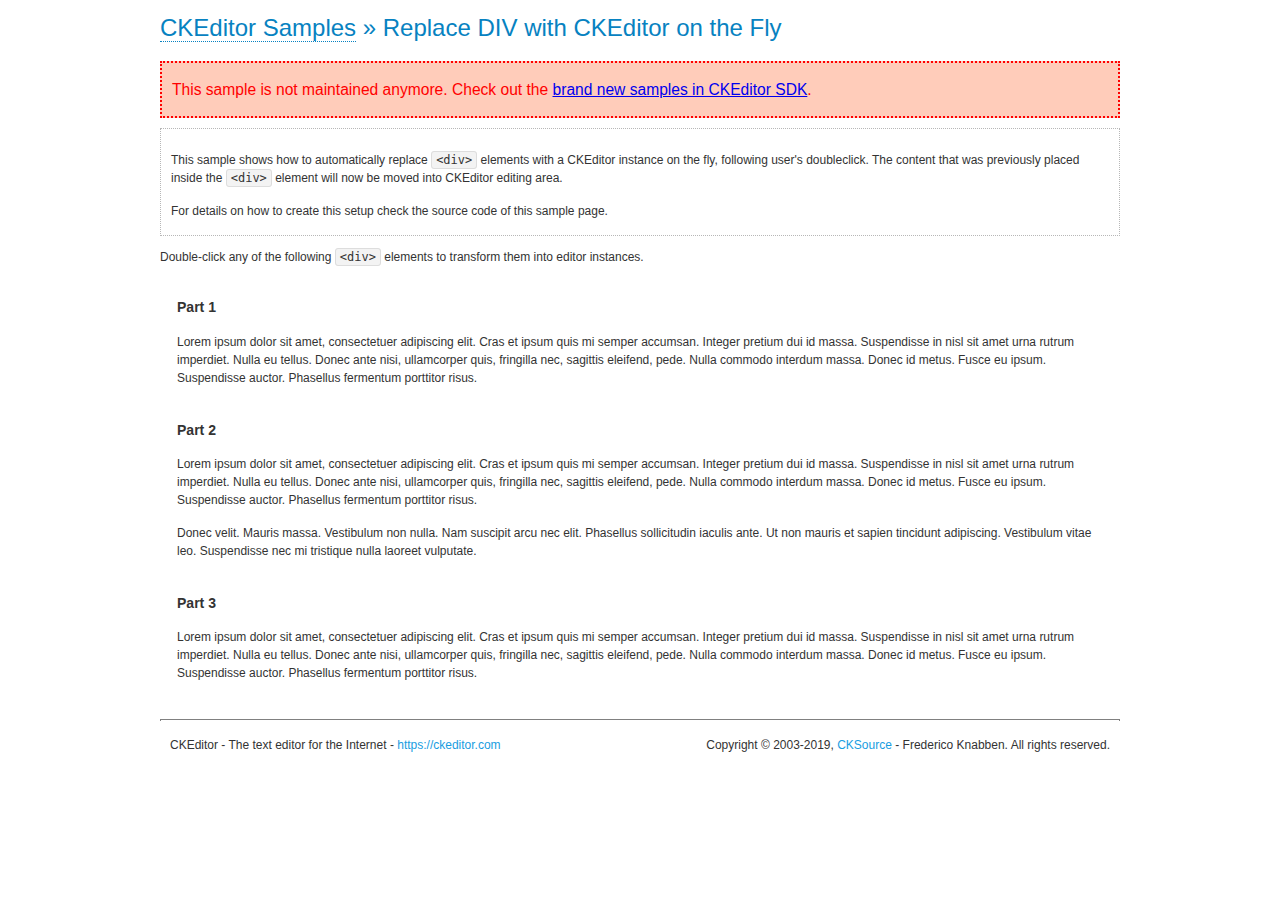
<file: www/libs/ckeditor/samples/old/divreplace.html>
<!DOCTYPE html>
<!--
Copyright (c) 2003-2019, CKSource - Frederico Knabben. All rights reserved.
For licensing, see LICENSE.md or https://ckeditor.com/legal/ckeditor-oss-license
-->
<html>
<head>
	<meta charset="utf-8">
	<title>Replace DIV &mdash; CKEditor Sample</title>
	<script src="../../ckeditor.js"></script>
	<link href="sample.css" rel="stylesheet">
	<style>

		div.editable
		{
			border: solid 2px transparent;
			padding-left: 15px;
			padding-right: 15px;
		}

		div.editable:hover
		{
			border-color: black;
		}

	</style>
	<script>

		// Uncomment the following code to test the "Timeout Loading Method".
		// CKEDITOR.loadFullCoreTimeout = 5;

		window.onload = function() {
			// Listen to the double click event.
			if ( window.addEventListener )
				document.body.addEventListener( 'dblclick', onDoubleClick, false );
			else if ( window.attachEvent )
				document.body.attachEvent( 'ondblclick', onDoubleClick );

		};

		function onDoubleClick( ev ) {
			// Get the element which fired the event. This is not necessarily the
			// element to which the event has been attached.
			var element = ev.target || ev.srcElement;

			// Find out the div that holds this element.
			var name;

			do {
				element = element.parentNode;
			}
			while ( element && ( name = element.nodeName.toLowerCase() ) &&
				( name != 'div' || element.className.indexOf( 'editable' ) == -1 ) && name != 'body' );

			if ( name == 'div' && element.className.indexOf( 'editable' ) != -1 )
				replaceDiv( element );
		}

		var editor;

		function replaceDiv( div ) {
			if ( editor )
				editor.destroy();

			editor = CKEDITOR.replace( div );
		}

	</script>
</head>
<body>
	<h1 class="samples">
		<a href="index.html">CKEditor Samples</a> &raquo; Replace DIV with CKEditor on the Fly
	</h1>
	<div class="warning deprecated">
		This sample is not maintained anymore. Check out the <a href="https://sdk.ckeditor.com/">brand new samples in CKEditor SDK</a>.
	</div>
	<div class="description">
		<p>
			This sample shows how to automatically replace <code>&lt;div&gt;</code> elements
			with a CKEditor instance on the fly, following user's doubleclick. The content
			that was previously placed inside the <code>&lt;div&gt;</code> element will now
			be moved into CKEditor editing area.
		</p>
		<p>
			For details on how to create this setup check the source code of this sample page.
		</p>
	</div>
	<p>
		Double-click any of the following <code>&lt;div&gt;</code> elements to transform them into
		editor instances.
	</p>
	<div class="editable">
		<h3>
			Part 1
		</h3>
		<p>
			Lorem ipsum dolor sit amet, consectetuer adipiscing elit. Cras et ipsum quis mi
			semper accumsan. Integer pretium dui id massa. Suspendisse in nisl sit amet urna
			rutrum imperdiet. Nulla eu tellus. Donec ante nisi, ullamcorper quis, fringilla
			nec, sagittis eleifend, pede. Nulla commodo interdum massa. Donec id metus. Fusce
			eu ipsum. Suspendisse auctor. Phasellus fermentum porttitor risus.
		</p>
	</div>
	<div class="editable">
		<h3>
			Part 2
		</h3>
		<p>
			Lorem ipsum dolor sit amet, consectetuer adipiscing elit. Cras et ipsum quis mi
			semper accumsan. Integer pretium dui id massa. Suspendisse in nisl sit amet urna
			rutrum imperdiet. Nulla eu tellus. Donec ante nisi, ullamcorper quis, fringilla
			nec, sagittis eleifend, pede. Nulla commodo interdum massa. Donec id metus. Fusce
			eu ipsum. Suspendisse auctor. Phasellus fermentum porttitor risus.
		</p>
		<p>
			Donec velit. Mauris massa. Vestibulum non nulla. Nam suscipit arcu nec elit. Phasellus
			sollicitudin iaculis ante. Ut non mauris et sapien tincidunt adipiscing. Vestibulum
			vitae leo. Suspendisse nec mi tristique nulla laoreet vulputate.
		</p>
	</div>
	<div class="editable">
		<h3>
			Part 3
		</h3>
		<p>
			Lorem ipsum dolor sit amet, consectetuer adipiscing elit. Cras et ipsum quis mi
			semper accumsan. Integer pretium dui id massa. Suspendisse in nisl sit amet urna
			rutrum imperdiet. Nulla eu tellus. Donec ante nisi, ullamcorper quis, fringilla
			nec, sagittis eleifend, pede. Nulla commodo interdum massa. Donec id metus. Fusce
			eu ipsum. Suspendisse auctor. Phasellus fermentum porttitor risus.
		</p>
	</div>
	<div id="footer">
		<hr>
		<p>
			CKEditor - The text editor for the Internet - <a class="samples" href="https://ckeditor.com/">https://ckeditor.com</a>
		</p>
		<p id="copy">
			Copyright &copy; 2003-2019, <a class="samples" href="https://cksource.com/">CKSource</a> - Frederico
			Knabben. All rights reserved.
		</p>
	</div>
</body>
</html>
</file>
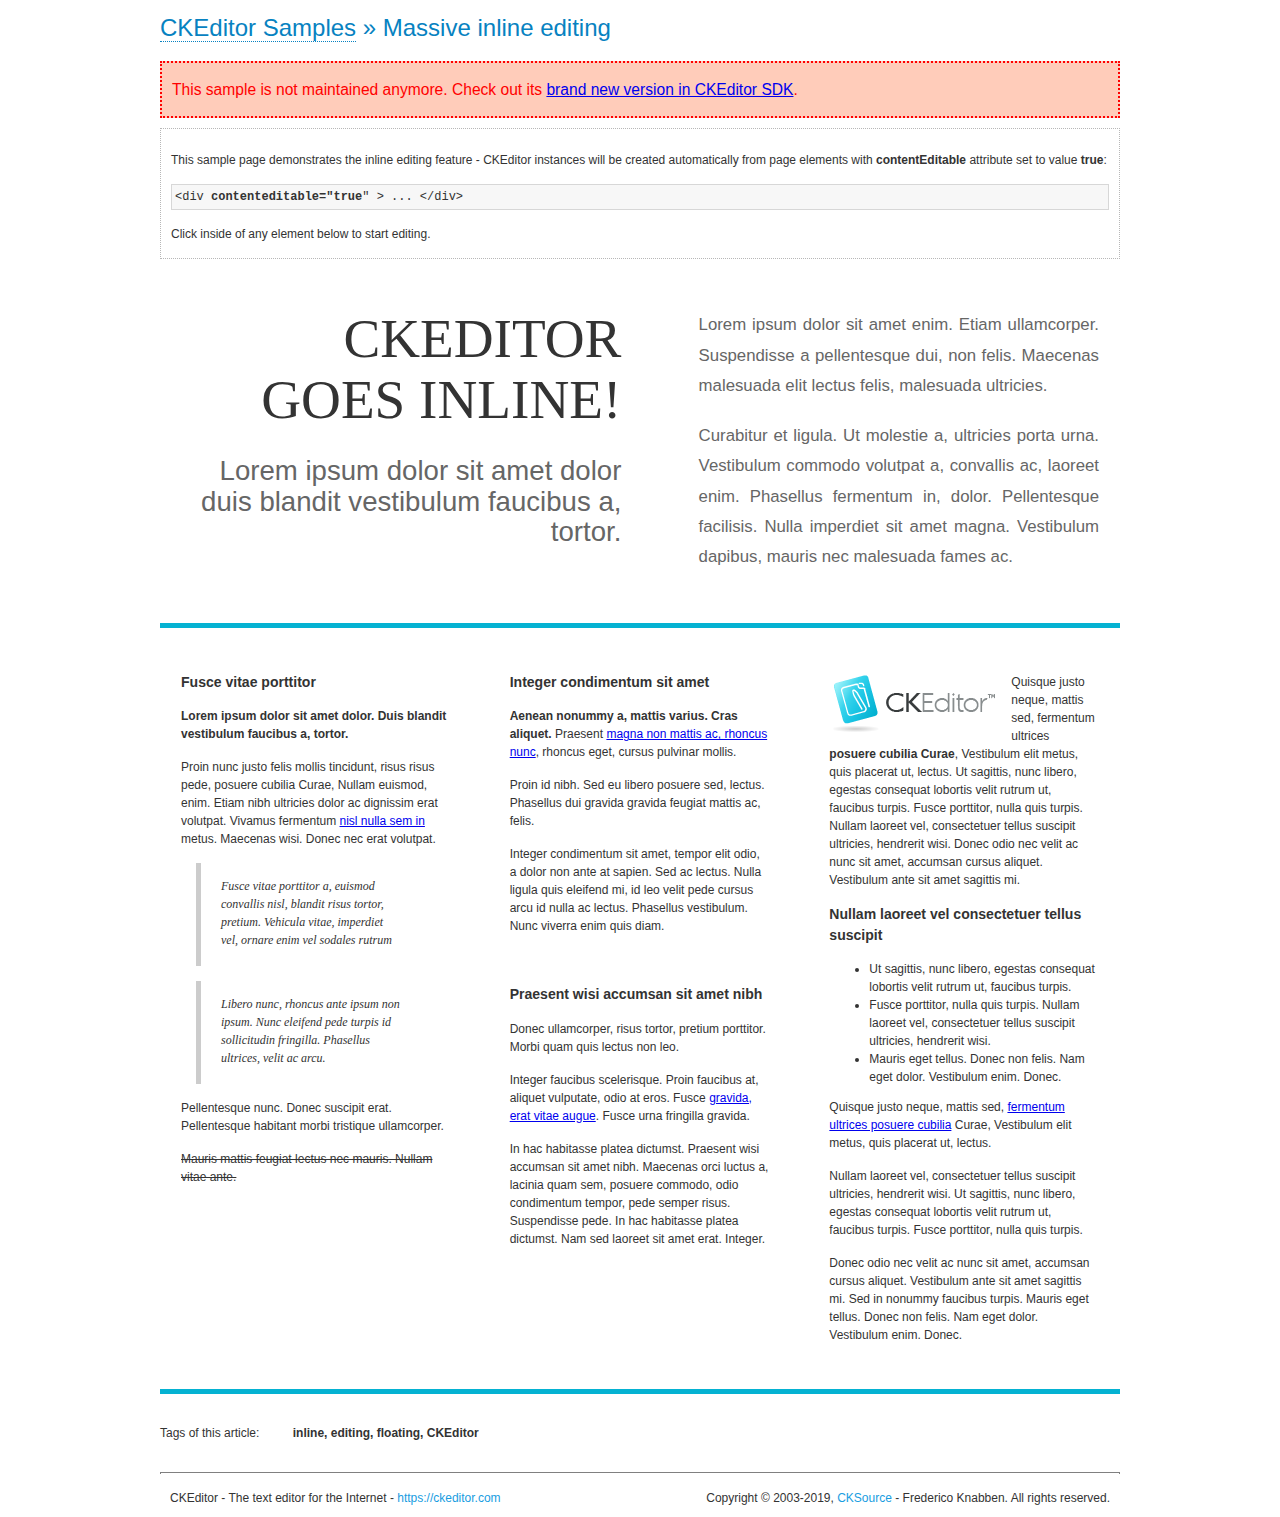
<file: www/libs/ckeditor/samples/old/inlineall.html>
<!DOCTYPE html>
<!--
Copyright (c) 2003-2019, CKSource - Frederico Knabben. All rights reserved.
For licensing, see LICENSE.md or https://ckeditor.com/legal/ckeditor-oss-license
-->
<html>
<head>
	<meta charset="utf-8">
	<title>Massive inline editing &mdash; CKEditor Sample</title>
	<script src="../../ckeditor.js"></script>
	<script>

		// This code is generally not necessary, but it is here to demonstrate
		// how to customize specific editor instances on the fly. This fits well
		// this demo because we have editable elements (like headers) that
		// require less features.

		// The "instanceCreated" event is fired for every editor instance created.
		CKEDITOR.on( 'instanceCreated', function( event ) {
			var editor = event.editor,
				element = editor.element;

			// Customize editors for headers and tag list.
			// These editors don't need features like smileys, templates, iframes etc.
			if ( element.is( 'h1', 'h2', 'h3' ) || element.getAttribute( 'id' ) == 'taglist' ) {
				// Customize the editor configurations on "configLoaded" event,
				// which is fired after the configuration file loading and
				// execution. This makes it possible to change the
				// configurations before the editor initialization takes place.
				editor.on( 'configLoaded', function() {

					// Remove unnecessary plugins to make the editor simpler.
					editor.config.removePlugins = 'colorbutton,find,flash,font,' +
						'forms,iframe,image,newpage,removeformat,' +
						'smiley,specialchar,stylescombo,templates';

					// Rearrange the layout of the toolbar.
					editor.config.toolbarGroups = [
						{ name: 'editing',		groups: [ 'basicstyles', 'links' ] },
						{ name: 'undo' },
						{ name: 'clipboard',	groups: [ 'selection', 'clipboard' ] },
						{ name: 'about' }
					];
				});
			}
		});

	</script>
	<link href="sample.css" rel="stylesheet">
	<style>

		/* The following styles are just to make the page look nice. */

		/* Workaround to show Arial Black in Firefox. */
		@font-face
		{
			font-family: 'arial-black';
			src: local('Arial Black');
		}

		*[contenteditable="true"]
		{
			padding: 10px;
		}

		#container
		{
			width: 960px;
			margin: 30px auto 0;
		}

		#header
		{
			overflow: hidden;
			padding: 0 0 30px;
			border-bottom: 5px solid #05B2D2;
			position: relative;
		}

		#headerLeft,
		#headerRight
		{
			width: 49%;
			overflow: hidden;
		}

		#headerLeft
		{
			float: left;
			padding: 10px 1px 1px;
		}

		#headerLeft h2,
		#headerLeft h3
		{
			text-align: right;
			margin: 0;
			overflow: hidden;
			font-weight: normal;
		}

		#headerLeft h2
		{
			font-family: "Arial Black",arial-black;
			font-size: 4.6em;
			line-height: 1.1;
			text-transform: uppercase;
		}

		#headerLeft h3
		{
			font-size: 2.3em;
			line-height: 1.1;
			margin: .2em 0 0;
			color: #666;
		}

		#headerRight
		{
			float: right;
			padding: 1px;
		}

		#headerRight p
		{
			line-height: 1.8;
			text-align: justify;
			margin: 0;
		}

		#headerRight p + p
		{
			margin-top: 20px;
		}

		#headerRight > div
		{
			padding: 20px;
			margin: 0 0 0 30px;
			font-size: 1.4em;
			color: #666;
		}

		#columns
		{
			color: #333;
			overflow: hidden;
			padding: 20px 0;
		}

		#columns > div
		{
			float: left;
			width: 33.3%;
		}

		#columns #column1 > div
		{
			margin-left: 1px;
		}

		#columns #column3 > div
		{
			margin-right: 1px;
		}

		#columns > div > div
		{
			margin: 0px 10px;
			padding: 10px 20px;
		}

		#columns blockquote
		{
			margin-left: 15px;
		}

		#tagLine
		{
			border-top: 5px solid #05B2D2;
			padding-top: 20px;
		}

		#taglist {
			display: inline-block;
			margin-left: 20px;
			font-weight: bold;
			margin: 0 0 0 20px;
		}

	</style>
</head>
<body>
<div>
	<h1 class="samples"><a href="index.html">CKEditor Samples</a> &raquo; Massive inline editing</h1>
	<div class="warning deprecated">
		This sample is not maintained anymore. Check out its <a href="https://sdk.ckeditor.com/samples/inline.html">brand new version in CKEditor SDK</a>.
	</div>
	<div class="description">
		<p>This sample page demonstrates the inline editing feature - CKEditor instances will be created automatically from page elements with <strong>contentEditable</strong> attribute set to value <strong>true</strong>:</p>
		<pre class="samples">&lt;div <strong>contenteditable="true</strong>" &gt; ... &lt;/div&gt;</pre>
		<p>Click inside of any element below to start editing.</p>
	</div>
</div>
<div id="container">
	<div id="header">
		<div id="headerLeft">
			<h2 id="sampleTitle" contenteditable="true">
				CKEditor<br> Goes Inline!
			</h2>
			<h3 contenteditable="true">
				Lorem ipsum dolor sit amet dolor duis blandit vestibulum faucibus a, tortor.
			</h3>
		</div>
		<div id="headerRight">
			<div contenteditable="true">
				<p>
					Lorem ipsum dolor sit amet enim. Etiam ullamcorper. Suspendisse a pellentesque dui, non felis. Maecenas malesuada elit lectus felis, malesuada ultricies.
				</p>
				<p>
					Curabitur et ligula. Ut molestie a, ultricies porta urna. Vestibulum commodo volutpat a, convallis ac, laoreet enim. Phasellus fermentum in, dolor. Pellentesque facilisis. Nulla imperdiet sit amet magna. Vestibulum dapibus, mauris nec malesuada fames ac.
				</p>
			</div>
		</div>
	</div>
	<div id="columns">
		<div id="column1">
			<div contenteditable="true">
				<h3>
					Fusce vitae porttitor
				</h3>
				<p>
					<strong>
						Lorem ipsum dolor sit amet dolor. Duis blandit vestibulum faucibus a, tortor.
					</strong>
				</p>
				<p>
					Proin nunc justo felis mollis tincidunt, risus risus pede, posuere cubilia Curae, Nullam euismod, enim. Etiam nibh ultricies dolor ac dignissim erat volutpat. Vivamus fermentum <a href="https://ckeditor.com/">nisl nulla sem in</a> metus. Maecenas wisi. Donec nec erat volutpat.
				</p>
				<blockquote>
					<p>
						Fusce vitae porttitor a, euismod convallis nisl, blandit risus tortor, pretium.
						Vehicula vitae, imperdiet vel, ornare enim vel sodales rutrum
					</p>
				</blockquote>
				<blockquote>
					<p>
						Libero nunc, rhoncus ante ipsum non ipsum. Nunc eleifend pede turpis id sollicitudin fringilla. Phasellus ultrices, velit ac arcu.
					</p>
				</blockquote>
				<p>Pellentesque nunc. Donec suscipit erat. Pellentesque habitant morbi tristique ullamcorper.</p>
				<p><s>Mauris mattis feugiat lectus nec mauris. Nullam vitae ante.</s></p>
			</div>
		</div>
		<div id="column2">
			<div contenteditable="true">
				<h3>
					Integer condimentum sit amet
				</h3>
				<p>
					<strong>Aenean nonummy a, mattis varius. Cras aliquet.</strong>
					Praesent <a href="https://ckeditor.com/">magna non mattis ac, rhoncus nunc</a>, rhoncus eget, cursus pulvinar mollis.</p>
				<p>Proin id nibh. Sed eu libero posuere sed, lectus. Phasellus dui gravida gravida feugiat mattis ac, felis.</p>
				<p>Integer condimentum sit amet, tempor elit odio, a dolor non ante at sapien. Sed ac lectus. Nulla ligula quis eleifend mi, id leo velit pede cursus arcu id nulla ac lectus. Phasellus vestibulum. Nunc viverra enim quis diam.</p>
			</div>
			<div contenteditable="true">
				<h3>
					Praesent wisi accumsan sit amet nibh
				</h3>
				<p>Donec ullamcorper, risus tortor, pretium porttitor. Morbi quam quis lectus non leo.</p>
				<p style="margin-left: 40px; ">Integer faucibus scelerisque. Proin faucibus at, aliquet vulputate, odio at eros. Fusce <a href="https://ckeditor.com/">gravida, erat vitae augue</a>. Fusce urna fringilla gravida.</p>
				<p>In hac habitasse platea dictumst. Praesent wisi accumsan sit amet nibh. Maecenas orci luctus a, lacinia quam sem, posuere commodo, odio condimentum tempor, pede semper risus. Suspendisse pede. In hac habitasse platea dictumst. Nam sed laoreet sit amet erat. Integer.</p>
			</div>
		</div>
		<div id="column3">
			<div contenteditable="true">
				<p>
					<img src="assets/inlineall/logo.png" alt="CKEditor logo" style="float:left">
				</p>
				<p>Quisque justo neque, mattis sed, fermentum ultrices <strong>posuere cubilia Curae</strong>, Vestibulum elit metus, quis placerat ut, lectus. Ut sagittis, nunc libero, egestas consequat lobortis velit rutrum ut, faucibus turpis. Fusce porttitor, nulla quis turpis. Nullam laoreet vel, consectetuer tellus suscipit ultricies, hendrerit wisi. Donec odio nec velit ac nunc sit amet, accumsan cursus aliquet. Vestibulum ante sit amet sagittis mi.</p>
				<h3>
					Nullam laoreet vel consectetuer tellus suscipit
				</h3>
				<ul>
					<li>Ut sagittis, nunc libero, egestas consequat lobortis velit rutrum ut, faucibus turpis.</li>
					<li>Fusce porttitor, nulla quis turpis. Nullam laoreet vel, consectetuer tellus suscipit ultricies, hendrerit wisi.</li>
					<li>Mauris eget tellus. Donec non felis. Nam eget dolor. Vestibulum enim. Donec.</li>
				</ul>
				<p>Quisque justo neque, mattis sed, <a href="https://ckeditor.com/">fermentum ultrices posuere cubilia</a> Curae, Vestibulum elit metus, quis placerat ut, lectus.</p>
				<p>Nullam laoreet vel, consectetuer tellus suscipit ultricies, hendrerit wisi. Ut sagittis, nunc libero, egestas consequat lobortis velit rutrum ut, faucibus turpis. Fusce porttitor, nulla quis turpis.</p>
				<p>Donec odio nec velit ac nunc sit amet, accumsan cursus aliquet. Vestibulum ante sit amet sagittis mi. Sed in nonummy faucibus turpis. Mauris eget tellus. Donec non felis. Nam eget dolor. Vestibulum enim. Donec.</p>
			</div>
		</div>
	</div>
	<div id="tagLine">
		Tags of this article:
		<p id="taglist" contenteditable="true">
			inline, editing, floating, CKEditor
		</p>
	</div>
</div>
<div id="footer">
	<hr>
	<p>
		CKEditor - The text editor for the Internet - <a class="samples" href="https://ckeditor.com/">
			https://ckeditor.com</a>
	</p>
	<p id="copy">
		Copyright &copy; 2003-2019, <a class="samples" href="https://cksource.com/">CKSource</a>
		- Frederico Knabben. All rights reserved.
	</p>
</div>
</body>
</html>
</file>
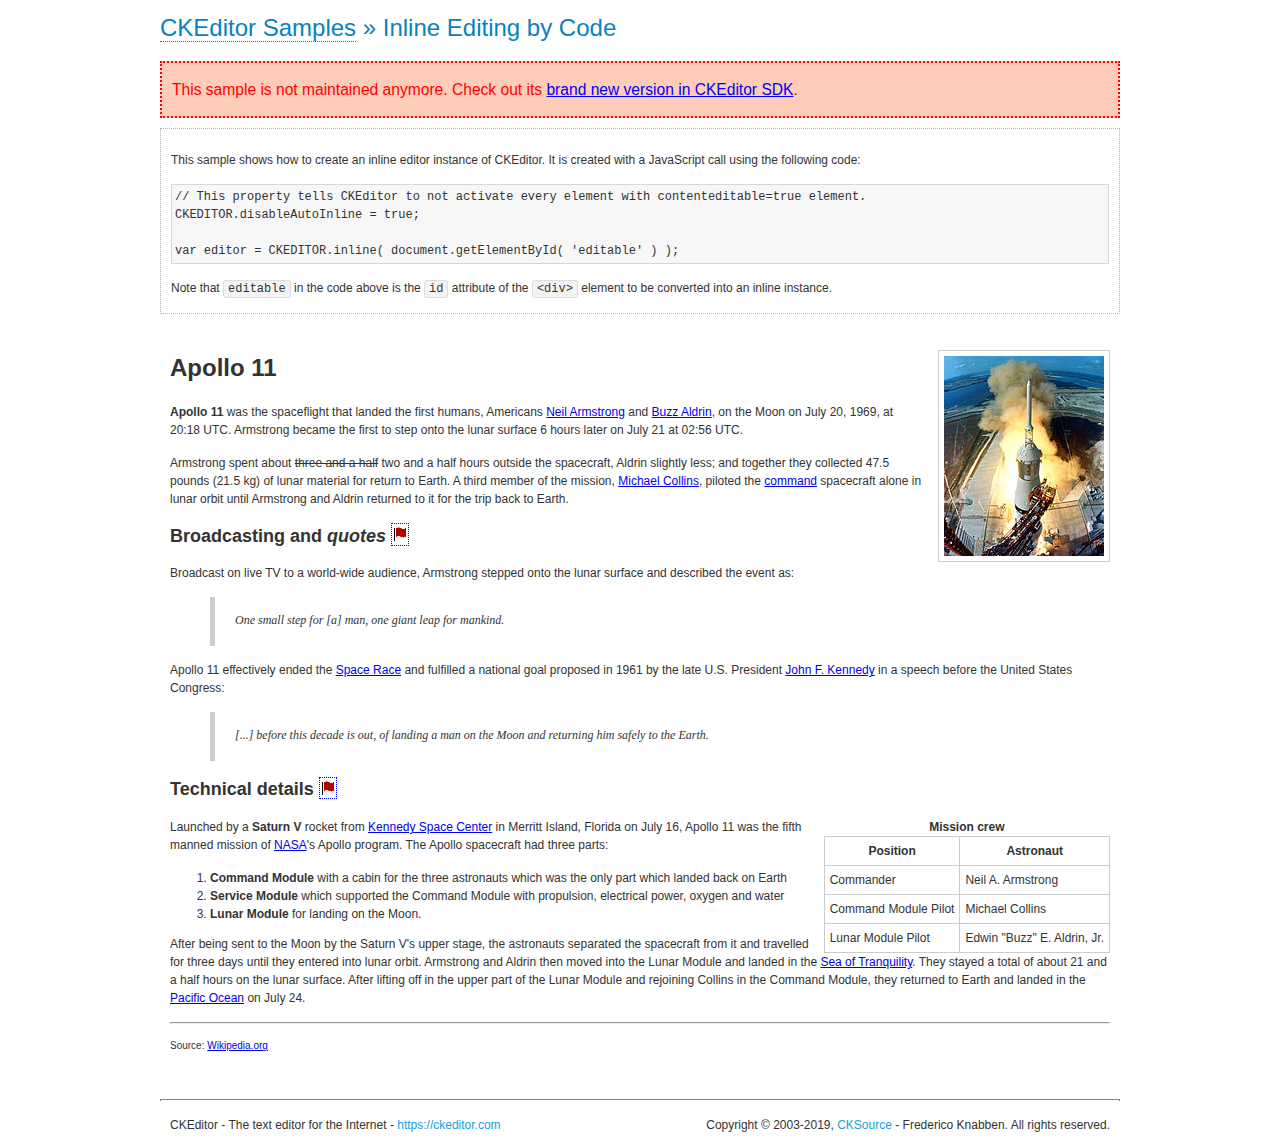
<file: www/libs/ckeditor/samples/old/inlinebycode.html>
<!DOCTYPE html>
<!--
Copyright (c) 2003-2019, CKSource - Frederico Knabben. All rights reserved.
For licensing, see LICENSE.md or https://ckeditor.com/legal/ckeditor-oss-license
-->
<html>
<head>
	<meta charset="utf-8">
	<title>Inline Editing by Code &mdash; CKEditor Sample</title>
	<script src="../../ckeditor.js"></script>
	<link href="sample.css" rel="stylesheet">
	<style>

		#editable
		{
			padding: 10px;
			float: left;
		}

	</style>
</head>
<body>
	<h1 class="samples">
		<a href="index.html">CKEditor Samples</a> &raquo; Inline Editing by Code
	</h1>
	<div class="warning deprecated">
		This sample is not maintained anymore. Check out its <a href="https://sdk.ckeditor.com/samples/inline.html">brand new version in CKEditor SDK</a>.
	</div>
	<div class="description">
		<p>
			This sample shows how to create an inline editor instance of CKEditor. It is created
			with a JavaScript call using the following code:
		</p>
<pre class="samples">
// This property tells CKEditor to not activate every element with contenteditable=true element.
CKEDITOR.disableAutoInline = true;

var editor = CKEDITOR.inline( document.getElementById( 'editable' ) );
</pre>
		<p>
			Note that <code>editable</code> in the code above is the <code>id</code>
			attribute of the <code>&lt;div&gt;</code> element to be converted into an inline instance.
		</p>
	</div>
	<div id="editable" contenteditable="true">
		<h1><img alt="Saturn V carrying Apollo 11" class="right" src="assets/sample.jpg" /> Apollo 11</h1>

		<p><b>Apollo 11</b> was the spaceflight that landed the first humans, Americans <a href="http://en.wikipedia.org/wiki/Neil_Armstrong" title="Neil Armstrong">Neil Armstrong</a> and <a href="http://en.wikipedia.org/wiki/Buzz_Aldrin" title="Buzz Aldrin">Buzz Aldrin</a>, on the Moon on July 20, 1969, at 20:18 UTC. Armstrong became the first to step onto the lunar surface 6 hours later on July 21 at 02:56 UTC.</p>

		<p>Armstrong spent about <s>three and a half</s> two and a half hours outside the spacecraft, Aldrin slightly less; and together they collected 47.5 pounds (21.5&nbsp;kg) of lunar material for return to Earth. A third member of the mission, <a href="http://en.wikipedia.org/wiki/Michael_Collins_(astronaut)" title="Michael Collins (astronaut)">Michael Collins</a>, piloted the <a href="http://en.wikipedia.org/wiki/Apollo_Command/Service_Module" title="Apollo Command/Service Module">command</a> spacecraft alone in lunar orbit until Armstrong and Aldrin returned to it for the trip back to Earth.</p>

		<h2>Broadcasting and <em>quotes</em> <a id="quotes" name="quotes"></a></h2>

		<p>Broadcast on live TV to a world-wide audience, Armstrong stepped onto the lunar surface and described the event as:</p>

		<blockquote>
			<p>One small step for [a] man, one giant leap for mankind.</p>
		</blockquote>

		<p>Apollo 11 effectively ended the <a href="http://en.wikipedia.org/wiki/Space_Race" title="Space Race">Space Race</a> and fulfilled a national goal proposed in 1961 by the late U.S. President <a href="http://en.wikipedia.org/wiki/John_F._Kennedy" title="John F. Kennedy">John F. Kennedy</a> in a speech before the United States Congress:</p>

		<blockquote>
			<p>[...] before this decade is out, of landing a man on the Moon and returning him safely to the Earth.</p>
		</blockquote>

		<h2>Technical details <a id="tech-details" name="tech-details"></a></h2>

		<table align="right" border="1" bordercolor="#ccc" cellpadding="5" cellspacing="0" style="border-collapse:collapse;margin:10px 0 10px 15px;">
			<caption><strong>Mission crew</strong></caption>
			<thead>
			<tr>
				<th scope="col">Position</th>
				<th scope="col">Astronaut</th>
			</tr>
			</thead>
			<tbody>
			<tr>
				<td>Commander</td>
				<td>Neil A. Armstrong</td>
			</tr>
			<tr>
				<td>Command Module Pilot</td>
				<td>Michael Collins</td>
			</tr>
			<tr>
				<td>Lunar Module Pilot</td>
				<td>Edwin &quot;Buzz&quot; E. Aldrin, Jr.</td>
			</tr>
			</tbody>
		</table>

		<p>Launched by a <strong>Saturn V</strong> rocket from <a href="http://en.wikipedia.org/wiki/Kennedy_Space_Center" title="Kennedy Space Center">Kennedy Space Center</a> in Merritt Island, Florida on July 16, Apollo 11 was the fifth manned mission of <a href="http://en.wikipedia.org/wiki/NASA" title="NASA">NASA</a>&#39;s Apollo program. The Apollo spacecraft had three parts:</p>

		<ol>
			<li><strong>Command Module</strong> with a cabin for the three astronauts which was the only part which landed back on Earth</li>
			<li><strong>Service Module</strong> which supported the Command Module with propulsion, electrical power, oxygen and water</li>
			<li><strong>Lunar Module</strong> for landing on the Moon.</li>
		</ol>

		<p>After being sent to the Moon by the Saturn V&#39;s upper stage, the astronauts separated the spacecraft from it and travelled for three days until they entered into lunar orbit. Armstrong and Aldrin then moved into the Lunar Module and landed in the <a href="http://en.wikipedia.org/wiki/Mare_Tranquillitatis" title="Mare Tranquillitatis">Sea of Tranquility</a>. They stayed a total of about 21 and a half hours on the lunar surface. After lifting off in the upper part of the Lunar Module and rejoining Collins in the Command Module, they returned to Earth and landed in the <a href="http://en.wikipedia.org/wiki/Pacific_Ocean" title="Pacific Ocean">Pacific Ocean</a> on July 24.</p>

		<hr />
		<p style="text-align: right;"><small>Source: <a href="http://en.wikipedia.org/wiki/Apollo_11">Wikipedia.org</a></small></p>
	</div>

	<script>
		// We need to turn off the automatic editor creation first.
		CKEDITOR.disableAutoInline = true;

		var editor = CKEDITOR.inline( 'editable' );
	</script>
	<div id="footer">
		<hr>
		<p contenteditable="true">
			CKEditor - The text editor for the Internet - <a class="samples" href="https://ckeditor.com/">
				https://ckeditor.com</a>
		</p>
		<p id="copy">
			Copyright &copy; 2003-2019, <a class="samples" href="https://cksource.com/">CKSource</a>
			- Frederico Knabben. All rights reserved.
		</p>
	</div>
</body>
</html>
</file>
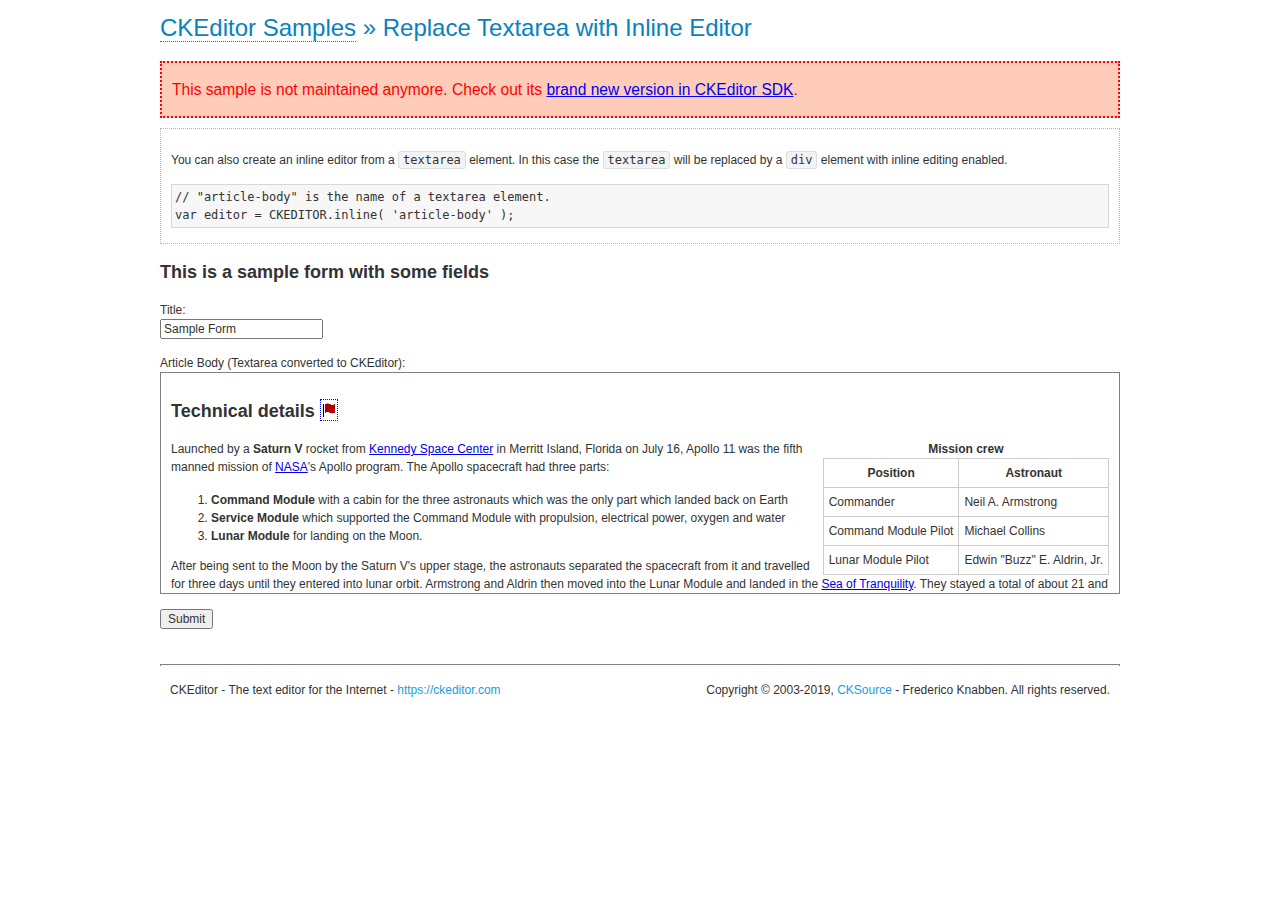
<file: www/libs/ckeditor/samples/old/inlinetextarea.html>
<!DOCTYPE html>
<!--
Copyright (c) 2003-2019, CKSource - Frederico Knabben. All rights reserved.
For licensing, see LICENSE.md or https://ckeditor.com/legal/ckeditor-oss-license
-->
<html>
<head>
	<meta charset="utf-8">
	<title>Replace Textarea with Inline Editor &mdash; CKEditor Sample</title>
	<script src="../../ckeditor.js"></script>
	<link href="sample.css" rel="stylesheet">
	<style>

		/* Style the CKEditor element to look like a textfield */
		.cke_textarea_inline
		{
			padding: 10px;
			height: 200px;
			overflow: auto;

			border: 1px solid gray;
			-webkit-appearance: textfield;
		}

	</style>
</head>
<body>
	<h1 class="samples">
		<a href="index.html">CKEditor Samples</a> &raquo; Replace Textarea with Inline Editor
	</h1>
	<div class="warning deprecated">
		This sample is not maintained anymore. Check out its <a href="https://sdk.ckeditor.com/samples/inline.html">brand new version in CKEditor SDK</a>.
	</div>
	<div class="description">
		<p>
			You can also create an inline editor from a <code>textarea</code>
			element. In this case the <code>textarea</code> will be replaced
			by a <code>div</code> element with inline editing enabled.
		</p>
<pre class="samples">
// "article-body" is the name of a textarea element.
var editor = CKEDITOR.inline( 'article-body' );
</pre>
	</div>
	<form action="sample_posteddata.php" method="post">
		<h2>This is a sample form with some fields</h2>
		<p>
			Title:<br>
			<input type="text" name="title" value="Sample Form"></p>
		<p>
			Article Body (Textarea converted to CKEditor):<br>
			<textarea name="article-body" style="height: 200px">
				&lt;h2&gt;Technical details &lt;a id="tech-details" name="tech-details"&gt;&lt;/a&gt;&lt;/h2&gt;

				&lt;table align="right" border="1" bordercolor="#ccc" cellpadding="5" cellspacing="0" style="border-collapse:collapse;margin:10px 0 10px 15px;"&gt;
					&lt;caption&gt;&lt;strong&gt;Mission crew&lt;/strong&gt;&lt;/caption&gt;
					&lt;thead&gt;
					&lt;tr&gt;
						&lt;th scope="col"&gt;Position&lt;/th&gt;
						&lt;th scope="col"&gt;Astronaut&lt;/th&gt;
					&lt;/tr&gt;
					&lt;/thead&gt;
					&lt;tbody&gt;
					&lt;tr&gt;
						&lt;td&gt;Commander&lt;/td&gt;
						&lt;td&gt;Neil A. Armstrong&lt;/td&gt;
					&lt;/tr&gt;
					&lt;tr&gt;
						&lt;td&gt;Command Module Pilot&lt;/td&gt;
						&lt;td&gt;Michael Collins&lt;/td&gt;
					&lt;/tr&gt;
					&lt;tr&gt;
						&lt;td&gt;Lunar Module Pilot&lt;/td&gt;
						&lt;td&gt;Edwin &quot;Buzz&quot; E. Aldrin, Jr.&lt;/td&gt;
					&lt;/tr&gt;
					&lt;/tbody&gt;
				&lt;/table&gt;

				&lt;p&gt;Launched by a &lt;strong&gt;Saturn V&lt;/strong&gt; rocket from &lt;a href="http://en.wikipedia.org/wiki/Kennedy_Space_Center" title="Kennedy Space Center"&gt;Kennedy Space Center&lt;/a&gt; in Merritt Island, Florida on July 16, Apollo 11 was the fifth manned mission of &lt;a href="http://en.wikipedia.org/wiki/NASA" title="NASA"&gt;NASA&lt;/a&gt;&#39;s Apollo program. The Apollo spacecraft had three parts:&lt;/p&gt;

				&lt;ol&gt;
					&lt;li&gt;&lt;strong&gt;Command Module&lt;/strong&gt; with a cabin for the three astronauts which was the only part which landed back on Earth&lt;/li&gt;
					&lt;li&gt;&lt;strong&gt;Service Module&lt;/strong&gt; which supported the Command Module with propulsion, electrical power, oxygen and water&lt;/li&gt;
					&lt;li&gt;&lt;strong&gt;Lunar Module&lt;/strong&gt; for landing on the Moon.&lt;/li&gt;
				&lt;/ol&gt;

				&lt;p&gt;After being sent to the Moon by the Saturn V&#39;s upper stage, the astronauts separated the spacecraft from it and travelled for three days until they entered into lunar orbit. Armstrong and Aldrin then moved into the Lunar Module and landed in the &lt;a href="http://en.wikipedia.org/wiki/Mare_Tranquillitatis" title="Mare Tranquillitatis"&gt;Sea of Tranquility&lt;/a&gt;. They stayed a total of about 21 and a half hours on the lunar surface. After lifting off in the upper part of the Lunar Module and rejoining Collins in the Command Module, they returned to Earth and landed in the &lt;a href="http://en.wikipedia.org/wiki/Pacific_Ocean" title="Pacific Ocean"&gt;Pacific Ocean&lt;/a&gt; on July 24.&lt;/p&gt;

				&lt;hr /&gt;
				&lt;p style="text-align: right;"&gt;&lt;small&gt;Source: &lt;a href="http://en.wikipedia.org/wiki/Apollo_11"&gt;Wikipedia.org&lt;/a&gt;&lt;/small&gt;&lt;/p&gt;
			</textarea>
		</p>
		<p>
			<input type="submit" value="Submit">
		</p>
	</form>

	<script>
		CKEDITOR.inline( 'article-body' );
	</script>
	<div id="footer">
		<hr>
		<p>
			CKEditor - The text editor for the Internet - <a class="samples" href="https://ckeditor.com/">
				https://ckeditor.com</a>
		</p>
		<p id="copy">
			Copyright &copy; 2003-2019, <a class="samples" href="https://cksource.com/">CKSource</a>
			- Frederico Knabben. All rights reserved.
		</p>
	</div>
</body>
</html>
</file>
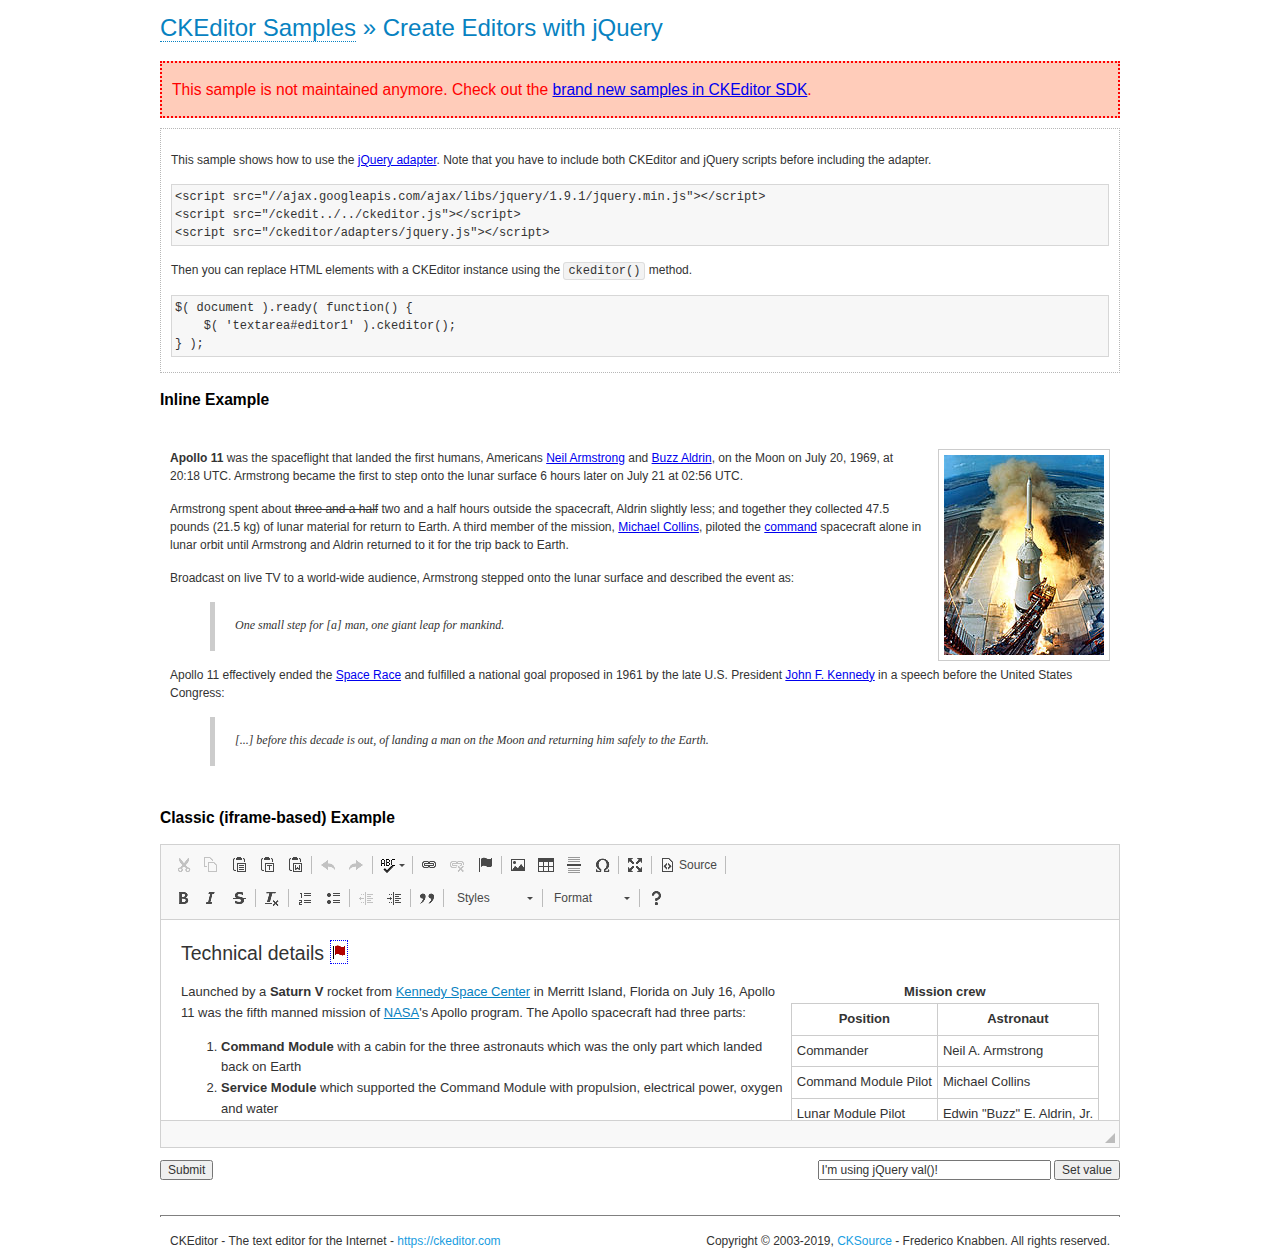
<file: www/libs/ckeditor/samples/old/jquery.html>
<!DOCTYPE html>
<!--
Copyright (c) 2003-2019, CKSource - Frederico Knabben. All rights reserved.
For licensing, see LICENSE.md or https://ckeditor.com/legal/ckeditor-oss-license
-->
<html>
<head>
	<meta charset="utf-8">
	<title>jQuery Adapter &mdash; CKEditor Sample</title>
	<script src="http://code.jquery.com/jquery-1.11.0.min.js"></script>
	<script src="../../ckeditor.js"></script>
	<script src="../../adapters/jquery.js"></script>
	<link href="sample.css" rel="stylesheet">
	<style>

		#editable
		{
			padding: 10px;
			float: left;
		}

	</style>
	<script>

		CKEDITOR.disableAutoInline = true;

		$( document ).ready( function() {
			$( '#editor1' ).ckeditor(); // Use CKEDITOR.replace() if element is <textarea>.
			$( '#editable' ).ckeditor(); // Use CKEDITOR.inline().
		} );

		function setValue() {
			$( '#editor1' ).val( $( 'input#val' ).val() );
		}

	</script>
</head>
<body>
	<h1 class="samples">
		<a href="index.html" id="a-test">CKEditor Samples</a> &raquo; Create Editors with jQuery
	</h1>
	<div class="warning deprecated">
		This sample is not maintained anymore. Check out the <a href="https://sdk.ckeditor.com/">brand new samples in CKEditor SDK</a>.
	</div>
	<form action="sample_posteddata.php" method="post">
		<div class="description">
			<p>
				This sample shows how to use the <a href="https://ckeditor.com/docs/ckeditor4/latest/guide/dev_jquery.html">jQuery adapter</a>.
				Note that you have to include both CKEditor and jQuery scripts before including the adapter.
			</p>

<pre class="samples">
&lt;script src="//ajax.googleapis.com/ajax/libs/jquery/1.9.1/jquery.min.js"&gt;&lt;/script&gt;
&lt;script src="/ckedit../../ckeditor.js"&gt;&lt;/script&gt;
&lt;script src="/ckeditor/adapters/jquery.js"&gt;&lt;/script&gt;
</pre>

			<p>Then you can replace HTML elements with a CKEditor instance using the <code>ckeditor()</code> method.</p>

<pre class="samples">
$( document ).ready( function() {
	$( 'textarea#editor1' ).ckeditor();
} );
</pre>
		</div>

		<h2 class="samples">Inline Example</h2>

		<div id="editable" contenteditable="true">
			<p><img alt="Saturn V carrying Apollo 11" class="right" src="assets/sample.jpg"/><b>Apollo 11</b> was the spaceflight that landed the first humans, Americans <a href="http://en.wikipedia.org/wiki/Neil_Armstrong" title="Neil Armstrong">Neil Armstrong</a> and <a href="http://en.wikipedia.org/wiki/Buzz_Aldrin" title="Buzz Aldrin">Buzz Aldrin</a>, on the Moon on July 20, 1969, at 20:18 UTC. Armstrong became the first to step onto the lunar surface 6 hours later on July 21 at 02:56 UTC.</p>
			<p>Armstrong spent about <s>three and a half</s> two and a half hours outside the spacecraft, Aldrin slightly less; and together they collected 47.5 pounds (21.5&nbsp;kg) of lunar material for return to Earth. A third member of the mission, <a href="http://en.wikipedia.org/wiki/Michael_Collins_(astronaut)" title="Michael Collins (astronaut)">Michael Collins</a>, piloted the <a href="http://en.wikipedia.org/wiki/Apollo_Command/Service_Module" title="Apollo Command/Service Module">command</a> spacecraft alone in lunar orbit until Armstrong and Aldrin returned to it for the trip back to Earth.
			<p>Broadcast on live TV to a world-wide audience, Armstrong stepped onto the lunar surface and described the event as:</p>
			<blockquote><p>One small step for [a] man, one giant leap for mankind.</p></blockquote> <p>Apollo 11 effectively ended the <a href="http://en.wikipedia.org/wiki/Space_Race" title="Space Race">Space Race</a> and fulfilled a national goal proposed in 1961 by the late U.S. President <a href="http://en.wikipedia.org/wiki/John_F._Kennedy" title="John F. Kennedy">John F. Kennedy</a> in a speech before the United States Congress:</p> <blockquote><p>[...] before this decade is out, of landing a man on the Moon and returning him safely to the Earth.</p></blockquote>
		</div>

		<br style="clear: both">

		<h2 class="samples">Classic (iframe-based) Example</h2>

		<textarea cols="80" id="editor1" name="editor1" rows="10">
			&lt;h2&gt;Technical details &lt;a id=&quot;tech-details&quot; name=&quot;tech-details&quot;&gt;&lt;/a&gt;&lt;/h2&gt; &lt;table align=&quot;right&quot; border=&quot;1&quot; bordercolor=&quot;#ccc&quot; cellpadding=&quot;5&quot; cellspacing=&quot;0&quot; style=&quot;border-collapse:collapse;margin:10px 0 10px 15px;&quot;&gt; &lt;caption&gt;&lt;strong&gt;Mission crew&lt;/strong&gt;&lt;/caption&gt; &lt;thead&gt; &lt;tr&gt; &lt;th scope=&quot;col&quot;&gt;Position&lt;/th&gt; &lt;th scope=&quot;col&quot;&gt;Astronaut&lt;/th&gt; &lt;/tr&gt; &lt;/thead&gt; &lt;tbody&gt; &lt;tr&gt; &lt;td&gt;Commander&lt;/td&gt; &lt;td&gt;Neil A. Armstrong&lt;/td&gt; &lt;/tr&gt; &lt;tr&gt; &lt;td&gt;Command Module Pilot&lt;/td&gt; &lt;td&gt;Michael Collins&lt;/td&gt; &lt;/tr&gt; &lt;tr&gt; &lt;td&gt;Lunar Module Pilot&lt;/td&gt; &lt;td&gt;Edwin &amp;quot;Buzz&amp;quot; E. Aldrin, Jr.&lt;/td&gt; &lt;/tr&gt; &lt;/tbody&gt; &lt;/table&gt; &lt;p&gt;Launched by a &lt;strong&gt;Saturn V&lt;/strong&gt; rocket from &lt;a href=&quot;http://en.wikipedia.org/wiki/Kennedy_Space_Center&quot; title=&quot;Kennedy Space Center&quot;&gt;Kennedy Space Center&lt;/a&gt; in Merritt Island, Florida on July 16, Apollo 11 was the fifth manned mission of &lt;a href=&quot;http://en.wikipedia.org/wiki/NASA&quot; title=&quot;NASA&quot;&gt;NASA&lt;/a&gt;&amp;#39;s Apollo program. The Apollo spacecraft had three parts:&lt;/p&gt; &lt;ol&gt; &lt;li&gt;&lt;strong&gt;Command Module&lt;/strong&gt; with a cabin for the three astronauts which was the only part which landed back on Earth&lt;/li&gt; &lt;li&gt;&lt;strong&gt;Service Module&lt;/strong&gt; which supported the Command Module with propulsion, electrical power, oxygen and water&lt;/li&gt; &lt;li&gt;&lt;strong&gt;Lunar Module&lt;/strong&gt; for landing on the Moon.&lt;/li&gt; &lt;/ol&gt; &lt;p&gt;After being sent to the Moon by the Saturn V&amp;#39;s upper stage, the astronauts separated the spacecraft from it and travelled for three days until they entered into lunar orbit. Armstrong and Aldrin then moved into the Lunar Module and landed in the &lt;a href=&quot;http://en.wikipedia.org/wiki/Mare_Tranquillitatis&quot; title=&quot;Mare Tranquillitatis&quot;&gt;Sea of Tranquility&lt;/a&gt;. They stayed a total of about 21 and a half hours on the lunar surface. After lifting off in the upper part of the Lunar Module and rejoining Collins in the Command Module, they returned to Earth and landed in the &lt;a href=&quot;http://en.wikipedia.org/wiki/Pacific_Ocean&quot; title=&quot;Pacific Ocean&quot;&gt;Pacific Ocean&lt;/a&gt; on July 24.&lt;/p&gt; &lt;hr/&gt; &lt;p style=&quot;text-align: right;&quot;&gt;&lt;small&gt;Source: &lt;a href=&quot;http://en.wikipedia.org/wiki/Apollo_11&quot;&gt;Wikipedia.org&lt;/a&gt;&lt;/small&gt;&lt;/p&gt;
		</textarea>

		<p style="overflow: hidden">
			<input style="float: left" type="submit" value="Submit">
			<span style="float: right">
				<input type="text" id="val" value="I'm using jQuery val()!" size="30">
				<input onclick="setValue();" type="button" value="Set value">
			</span>
		</p>
	</form>
	<div id="footer">
		<hr>
		<p>
			CKEditor - The text editor for the Internet - <a class="samples" href="https://ckeditor.com/">https://ckeditor.com</a>
		</p>
		<p id="copy">
			Copyright &copy; 2003-2019, <a class="samples" href="https://cksource.com/">CKSource</a> - Frederico
			Knabben. All rights reserved.
		</p>
	</div>
</body>
</html>
</file>
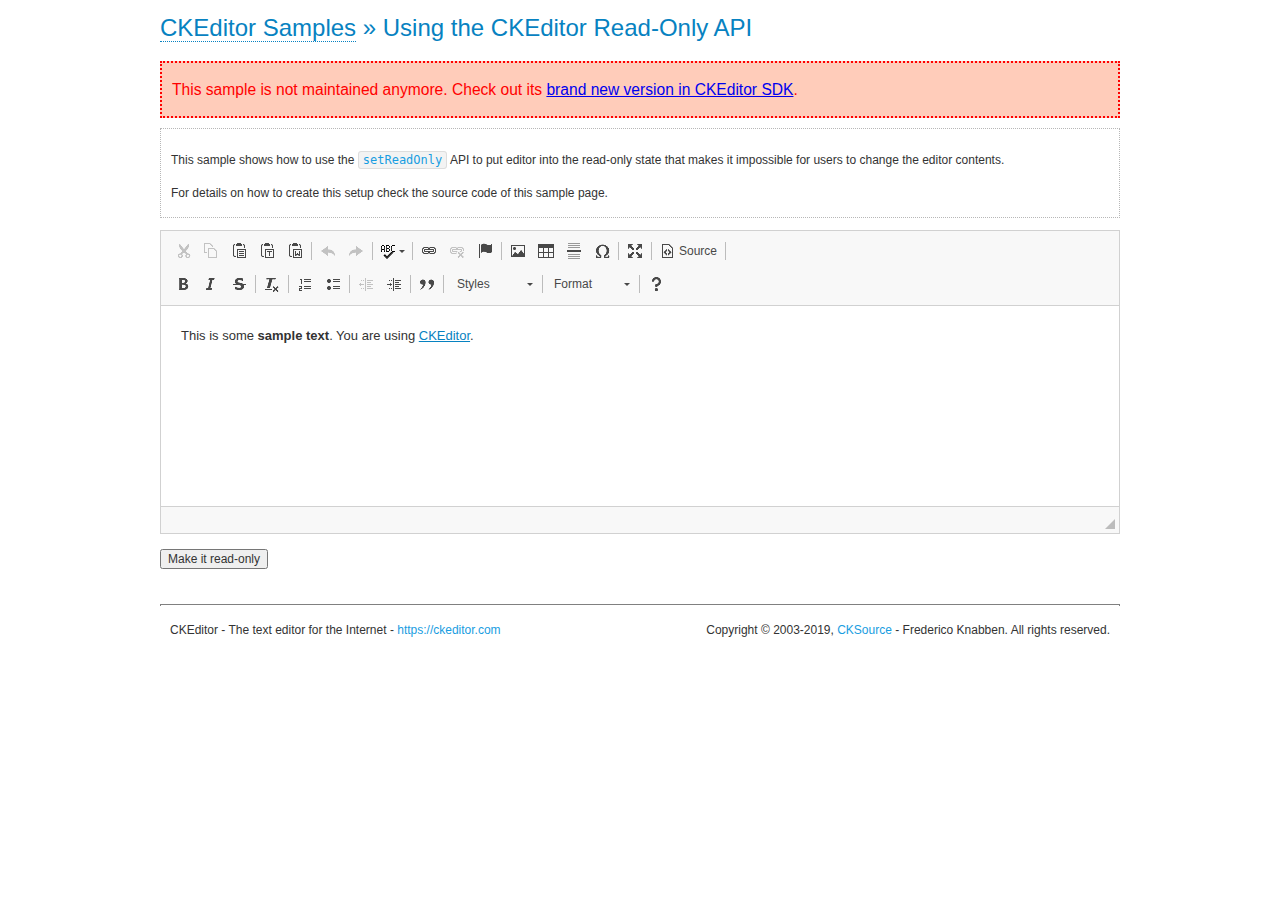
<file: www/libs/ckeditor/samples/old/readonly.html>
<!DOCTYPE html>
<!--
Copyright (c) 2003-2019, CKSource - Frederico Knabben. All rights reserved.
For licensing, see LICENSE.md or https://ckeditor.com/legal/ckeditor-oss-license
-->
<html>
<head>
	<meta charset="utf-8">
	<title>Using the CKEditor Read-Only API &mdash; CKEditor Sample</title>
	<script src="../../ckeditor.js"></script>
	<link rel="stylesheet" href="sample.css">
	<script>

		var editor;

		// The instanceReady event is fired, when an instance of CKEditor has finished
		// its initialization.
		CKEDITOR.on( 'instanceReady', function( ev ) {
			editor = ev.editor;

			// Show this "on" button.
			document.getElementById( 'readOnlyOn' ).style.display = '';

			// Event fired when the readOnly property changes.
			editor.on( 'readOnly', function() {
				document.getElementById( 'readOnlyOn' ).style.display = this.readOnly ? 'none' : '';
				document.getElementById( 'readOnlyOff' ).style.display = this.readOnly ? '' : 'none';
			});
		});

		function toggleReadOnly( isReadOnly ) {
			// Change the read-only state of the editor.
			// https://ckeditor.com/docs/ckeditor4/latest/api/CKEDITOR_editor.html#method-setReadOnly
			editor.setReadOnly( isReadOnly );
		}

	</script>
</head>
<body>
	<h1 class="samples">
		<a href="index.html">CKEditor Samples</a> &raquo; Using the CKEditor Read-Only API
	</h1>
	<div class="warning deprecated">
		This sample is not maintained anymore. Check out its <a href="https://sdk.ckeditor.com/samples/readonly.html">brand new version in CKEditor SDK</a>.
	</div>
	<div class="description">
		<p>
			This sample shows how to use the
			<code><a class="samples" href="https://ckeditor.com/docs/ckeditor4/latest/api/CKEDITOR_editor.html#method-setReadOnly">setReadOnly</a></code>
			API to put editor into the read-only state that makes it impossible for users to change the editor contents.
		</p>
		<p>
			For details on how to create this setup check the source code of this sample page.
		</p>
	</div>
	<form action="sample_posteddata.php" method="post">
		<p>
			<textarea class="ckeditor" id="editor1" name="editor1" cols="100" rows="10">&lt;p&gt;This is some &lt;strong&gt;sample text&lt;/strong&gt;. You are using &lt;a href="https://ckeditor.com/"&gt;CKEditor&lt;/a&gt;.&lt;/p&gt;</textarea>
		</p>
		<p>
			<input id="readOnlyOn" onclick="toggleReadOnly();" type="button" value="Make it read-only" style="display:none">
			<input id="readOnlyOff" onclick="toggleReadOnly( false );" type="button" value="Make it editable again" style="display:none">
		</p>
	</form>
	<div id="footer">
		<hr>
		<p>
			CKEditor - The text editor for the Internet - <a class="samples" href="https://ckeditor.com/">https://ckeditor.com</a>
		</p>
		<p id="copy">
			Copyright &copy; 2003-2019, <a class="samples" href="https://cksource.com/">CKSource</a> - Frederico
			Knabben. All rights reserved.
		</p>
	</div>
</body>
</html>
</file>
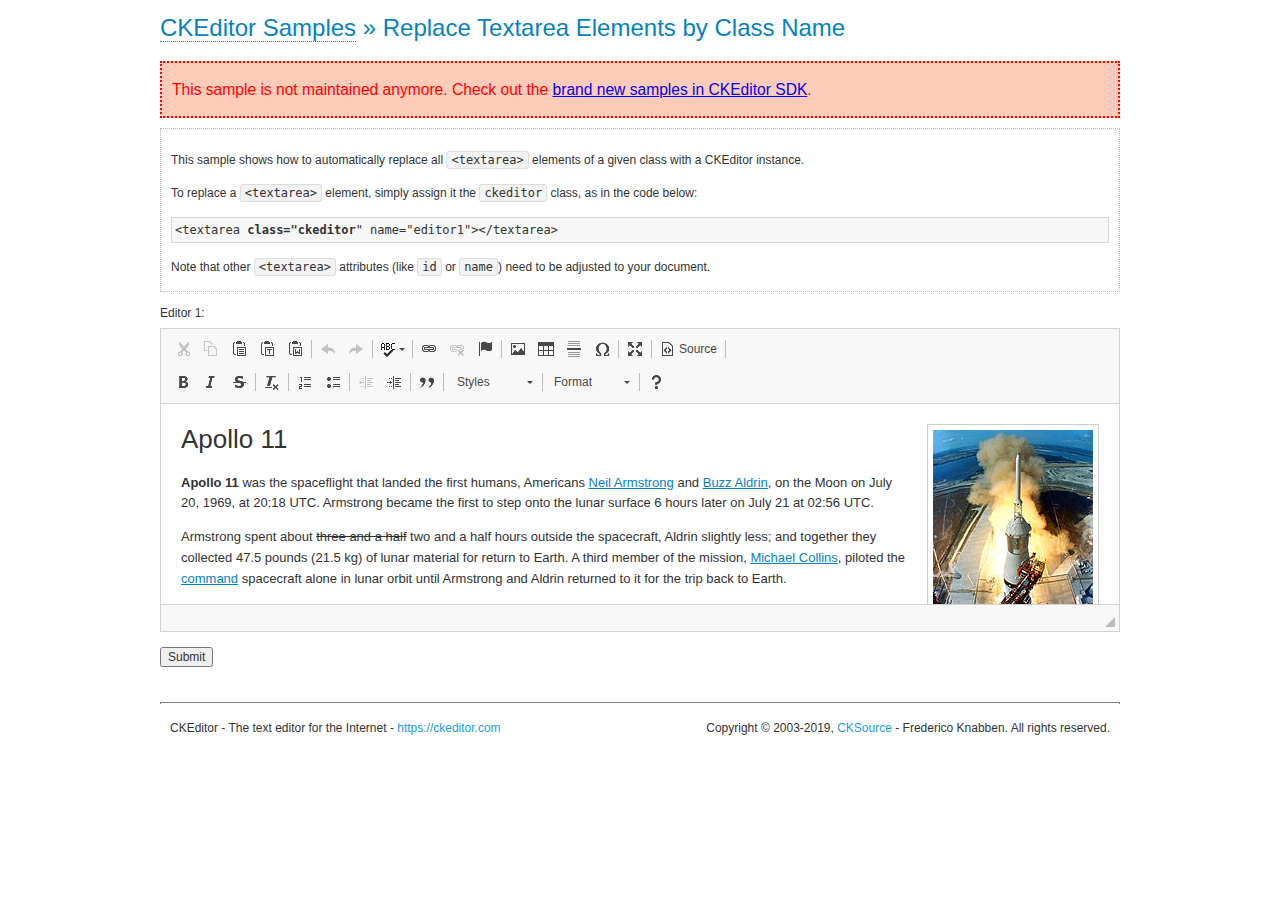
<file: www/libs/ckeditor/samples/old/replacebyclass.html>
<!DOCTYPE html>
<!--
Copyright (c) 2003-2019, CKSource - Frederico Knabben. All rights reserved.
For licensing, see LICENSE.md or https://ckeditor.com/legal/ckeditor-oss-license
-->
<html>
<head>
	<meta charset="utf-8">
	<title>Replace Textareas by Class Name &mdash; CKEditor Sample</title>
	<script src="../../ckeditor.js"></script>
	<link rel="stylesheet" href="sample.css">
</head>
<body>
	<h1 class="samples">
		<a href="index.html">CKEditor Samples</a> &raquo; Replace Textarea Elements by Class Name
	</h1>
	<div class="warning deprecated">
		This sample is not maintained anymore. Check out the <a href="https://sdk.ckeditor.com/">brand new samples in CKEditor SDK</a>.
	</div>
	<div class="description">
		<p>
			This sample shows how to automatically replace all <code>&lt;textarea&gt;</code> elements
			of a given class with a CKEditor instance.
		</p>
		<p>
			To replace a <code>&lt;textarea&gt;</code> element, simply assign it the <code>ckeditor</code>
			class, as in the code below:
		</p>
<pre class="samples">
&lt;textarea <strong>class="ckeditor</strong>" name="editor1"&gt;&lt;/textarea&gt;
</pre>
		<p>
			Note that other <code>&lt;textarea&gt;</code> attributes (like <code>id</code> or <code>name</code>) need to be adjusted to your document.
		</p>
	</div>
	<form action="sample_posteddata.php" method="post">
		<p>
			<label for="editor1">
				Editor 1:
			</label>
			<textarea class="ckeditor" cols="80" id="editor1" name="editor1" rows="10">
				&lt;h1&gt;&lt;img alt=&quot;Saturn V carrying Apollo 11&quot; class=&quot;right&quot; src=&quot;assets/sample.jpg&quot;/&gt; Apollo 11&lt;/h1&gt; &lt;p&gt;&lt;b&gt;Apollo 11&lt;/b&gt; was the spaceflight that landed the first humans, Americans &lt;a href=&quot;http://en.wikipedia.org/wiki/Neil_Armstrong&quot; title=&quot;Neil Armstrong&quot;&gt;Neil Armstrong&lt;/a&gt; and &lt;a href=&quot;http://en.wikipedia.org/wiki/Buzz_Aldrin&quot; title=&quot;Buzz Aldrin&quot;&gt;Buzz Aldrin&lt;/a&gt;, on the Moon on July 20, 1969, at 20:18 UTC. Armstrong became the first to step onto the lunar surface 6 hours later on July 21 at 02:56 UTC.&lt;/p&gt; &lt;p&gt;Armstrong spent about &lt;s&gt;three and a half&lt;/s&gt; two and a half hours outside the spacecraft, Aldrin slightly less; and together they collected 47.5 pounds (21.5&amp;nbsp;kg) of lunar material for return to Earth. A third member of the mission, &lt;a href=&quot;http://en.wikipedia.org/wiki/Michael_Collins_(astronaut)&quot; title=&quot;Michael Collins (astronaut)&quot;&gt;Michael Collins&lt;/a&gt;, piloted the &lt;a href=&quot;http://en.wikipedia.org/wiki/Apollo_Command/Service_Module&quot; title=&quot;Apollo Command/Service Module&quot;&gt;command&lt;/a&gt; spacecraft alone in lunar orbit until Armstrong and Aldrin returned to it for the trip back to Earth.&lt;/p&gt; &lt;h2&gt;Broadcasting and &lt;em&gt;quotes&lt;/em&gt; &lt;a id=&quot;quotes&quot; name=&quot;quotes&quot;&gt;&lt;/a&gt;&lt;/h2&gt; &lt;p&gt;Broadcast on live TV to a world-wide audience, Armstrong stepped onto the lunar surface and described the event as:&lt;/p&gt; &lt;blockquote&gt;&lt;p&gt;One small step for [a] man, one giant leap for mankind.&lt;/p&gt;&lt;/blockquote&gt; &lt;p&gt;Apollo 11 effectively ended the &lt;a href=&quot;http://en.wikipedia.org/wiki/Space_Race&quot; title=&quot;Space Race&quot;&gt;Space Race&lt;/a&gt; and fulfilled a national goal proposed in 1961 by the late U.S. President &lt;a href=&quot;http://en.wikipedia.org/wiki/John_F._Kennedy&quot; title=&quot;John F. Kennedy&quot;&gt;John F. Kennedy&lt;/a&gt; in a speech before the United States Congress:&lt;/p&gt; &lt;blockquote&gt;&lt;p&gt;[...] before this decade is out, of landing a man on the Moon and returning him safely to the Earth.&lt;/p&gt;&lt;/blockquote&gt; &lt;h2&gt;Technical details &lt;a id=&quot;tech-details&quot; name=&quot;tech-details&quot;&gt;&lt;/a&gt;&lt;/h2&gt; &lt;table align=&quot;right&quot; border=&quot;1&quot; bordercolor=&quot;#ccc&quot; cellpadding=&quot;5&quot; cellspacing=&quot;0&quot; style=&quot;border-collapse:collapse;margin:10px 0 10px 15px;&quot;&gt; &lt;caption&gt;&lt;strong&gt;Mission crew&lt;/strong&gt;&lt;/caption&gt; &lt;thead&gt; &lt;tr&gt; &lt;th scope=&quot;col&quot;&gt;Position&lt;/th&gt; &lt;th scope=&quot;col&quot;&gt;Astronaut&lt;/th&gt; &lt;/tr&gt; &lt;/thead&gt; &lt;tbody&gt; &lt;tr&gt; &lt;td&gt;Commander&lt;/td&gt; &lt;td&gt;Neil A. Armstrong&lt;/td&gt; &lt;/tr&gt; &lt;tr&gt; &lt;td&gt;Command Module Pilot&lt;/td&gt; &lt;td&gt;Michael Collins&lt;/td&gt; &lt;/tr&gt; &lt;tr&gt; &lt;td&gt;Lunar Module Pilot&lt;/td&gt; &lt;td&gt;Edwin &amp;quot;Buzz&amp;quot; E. Aldrin, Jr.&lt;/td&gt; &lt;/tr&gt; &lt;/tbody&gt; &lt;/table&gt; &lt;p&gt;Launched by a &lt;strong&gt;Saturn V&lt;/strong&gt; rocket from &lt;a href=&quot;http://en.wikipedia.org/wiki/Kennedy_Space_Center&quot; title=&quot;Kennedy Space Center&quot;&gt;Kennedy Space Center&lt;/a&gt; in Merritt Island, Florida on July 16, Apollo 11 was the fifth manned mission of &lt;a href=&quot;http://en.wikipedia.org/wiki/NASA&quot; title=&quot;NASA&quot;&gt;NASA&lt;/a&gt;&amp;#39;s Apollo program. The Apollo spacecraft had three parts:&lt;/p&gt; &lt;ol&gt; &lt;li&gt;&lt;strong&gt;Command Module&lt;/strong&gt; with a cabin for the three astronauts which was the only part which landed back on Earth&lt;/li&gt; &lt;li&gt;&lt;strong&gt;Service Module&lt;/strong&gt; which supported the Command Module with propulsion, electrical power, oxygen and water&lt;/li&gt; &lt;li&gt;&lt;strong&gt;Lunar Module&lt;/strong&gt; for landing on the Moon.&lt;/li&gt; &lt;/ol&gt; &lt;p&gt;After being sent to the Moon by the Saturn V&amp;#39;s upper stage, the astronauts separated the spacecraft from it and travelled for three days until they entered into lunar orbit. Armstrong and Aldrin then moved into the Lunar Module and landed in the &lt;a href=&quot;http://en.wikipedia.org/wiki/Mare_Tranquillitatis&quot; title=&quot;Mare Tranquillitatis&quot;&gt;Sea of Tranquility&lt;/a&gt;. They stayed a total of about 21 and a half hours on the lunar surface. After lifting off in the upper part of the Lunar Module and rejoining Collins in the Command Module, they returned to Earth and landed in the &lt;a href=&quot;http://en.wikipedia.org/wiki/Pacific_Ocean&quot; title=&quot;Pacific Ocean&quot;&gt;Pacific Ocean&lt;/a&gt; on July 24.&lt;/p&gt; &lt;hr/&gt; &lt;p style=&quot;text-align: right;&quot;&gt;&lt;small&gt;Source: &lt;a href=&quot;http://en.wikipedia.org/wiki/Apollo_11&quot;&gt;Wikipedia.org&lt;/a&gt;&lt;/small&gt;&lt;/p&gt;
			</textarea>
		</p>
		<p>
			<input type="submit" value="Submit">
		</p>
	</form>
	<div id="footer">
		<hr>
		<p>
			CKEditor - The text editor for the Internet - <a class="samples" href="https://ckeditor.com/">https://ckeditor.com</a>
		</p>
		<p id="copy">
			Copyright &copy; 2003-2019, <a class="samples" href="https://cksource.com/">CKSource</a> - Frederico
			Knabben. All rights reserved.
		</p>
	</div>
</body>
</html>
</file>
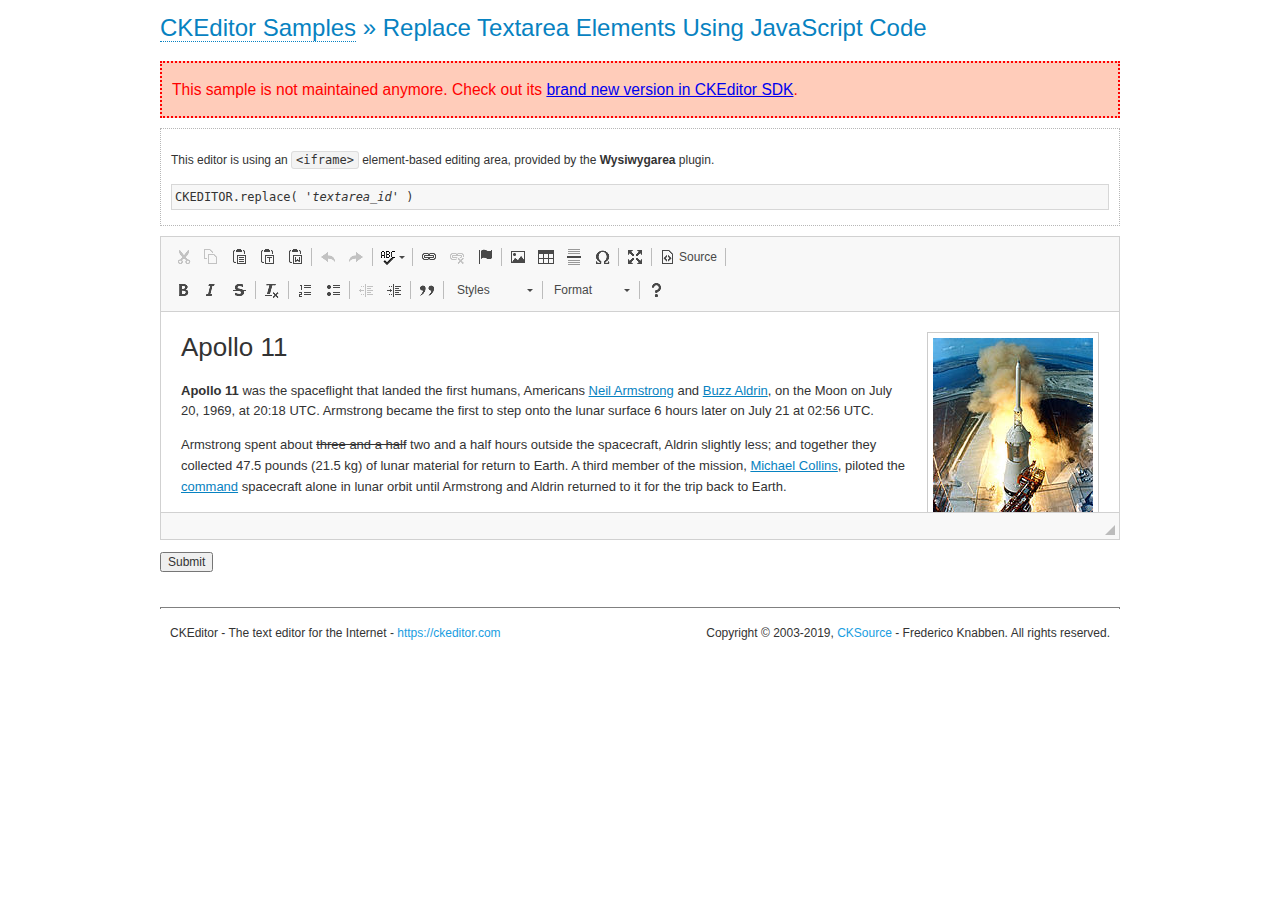
<file: www/libs/ckeditor/samples/old/replacebycode.html>
<!DOCTYPE html>
<!--
Copyright (c) 2003-2019, CKSource - Frederico Knabben. All rights reserved.
For licensing, see LICENSE.md or https://ckeditor.com/legal/ckeditor-oss-license
-->
<html>
<head>
	<meta charset="utf-8">
	<title>Replace Textarea by Code &mdash; CKEditor Sample</title>
	<script src="../../ckeditor.js"></script>
	<link href="sample.css" rel="stylesheet">
</head>
<body>
	<h1 class="samples">
		<a href="index.html">CKEditor Samples</a> &raquo; Replace Textarea Elements Using JavaScript Code
	</h1>
	<div class="warning deprecated">
		This sample is not maintained anymore. Check out its <a href="https://sdk.ckeditor.com/samples/classic.html">brand new version in CKEditor SDK</a>.
	</div>
	<form action="sample_posteddata.php" method="post">
		<div class="description">
			<p>
				This editor is using an <code>&lt;iframe&gt;</code> element-based editing area, provided by the <strong>Wysiwygarea</strong> plugin.
			</p>
<pre class="samples">
CKEDITOR.replace( '<em>textarea_id</em>' )
</pre>
		</div>
		<textarea cols="80" id="editor1" name="editor1" rows="10">
			&lt;h1&gt;&lt;img alt=&quot;Saturn V carrying Apollo 11&quot; class=&quot;right&quot; src=&quot;assets/sample.jpg&quot;/&gt; Apollo 11&lt;/h1&gt; &lt;p&gt;&lt;b&gt;Apollo 11&lt;/b&gt; was the spaceflight that landed the first humans, Americans &lt;a href=&quot;http://en.wikipedia.org/wiki/Neil_Armstrong&quot; title=&quot;Neil Armstrong&quot;&gt;Neil Armstrong&lt;/a&gt; and &lt;a href=&quot;http://en.wikipedia.org/wiki/Buzz_Aldrin&quot; title=&quot;Buzz Aldrin&quot;&gt;Buzz Aldrin&lt;/a&gt;, on the Moon on July 20, 1969, at 20:18 UTC. Armstrong became the first to step onto the lunar surface 6 hours later on July 21 at 02:56 UTC.&lt;/p&gt; &lt;p&gt;Armstrong spent about &lt;s&gt;three and a half&lt;/s&gt; two and a half hours outside the spacecraft, Aldrin slightly less; and together they collected 47.5 pounds (21.5&amp;nbsp;kg) of lunar material for return to Earth. A third member of the mission, &lt;a href=&quot;http://en.wikipedia.org/wiki/Michael_Collins_(astronaut)&quot; title=&quot;Michael Collins (astronaut)&quot;&gt;Michael Collins&lt;/a&gt;, piloted the &lt;a href=&quot;http://en.wikipedia.org/wiki/Apollo_Command/Service_Module&quot; title=&quot;Apollo Command/Service Module&quot;&gt;command&lt;/a&gt; spacecraft alone in lunar orbit until Armstrong and Aldrin returned to it for the trip back to Earth.&lt;/p&gt; &lt;h2&gt;Broadcasting and &lt;em&gt;quotes&lt;/em&gt; &lt;a id=&quot;quotes&quot; name=&quot;quotes&quot;&gt;&lt;/a&gt;&lt;/h2&gt; &lt;p&gt;Broadcast on live TV to a world-wide audience, Armstrong stepped onto the lunar surface and described the event as:&lt;/p&gt; &lt;blockquote&gt;&lt;p&gt;One small step for [a] man, one giant leap for mankind.&lt;/p&gt;&lt;/blockquote&gt; &lt;p&gt;Apollo 11 effectively ended the &lt;a href=&quot;http://en.wikipedia.org/wiki/Space_Race&quot; title=&quot;Space Race&quot;&gt;Space Race&lt;/a&gt; and fulfilled a national goal proposed in 1961 by the late U.S. President &lt;a href=&quot;http://en.wikipedia.org/wiki/John_F._Kennedy&quot; title=&quot;John F. Kennedy&quot;&gt;John F. Kennedy&lt;/a&gt; in a speech before the United States Congress:&lt;/p&gt; &lt;blockquote&gt;&lt;p&gt;[...] before this decade is out, of landing a man on the Moon and returning him safely to the Earth.&lt;/p&gt;&lt;/blockquote&gt; &lt;h2&gt;Technical details &lt;a id=&quot;tech-details&quot; name=&quot;tech-details&quot;&gt;&lt;/a&gt;&lt;/h2&gt; &lt;table align=&quot;right&quot; border=&quot;1&quot; bordercolor=&quot;#ccc&quot; cellpadding=&quot;5&quot; cellspacing=&quot;0&quot; style=&quot;border-collapse:collapse;margin:10px 0 10px 15px;&quot;&gt; &lt;caption&gt;&lt;strong&gt;Mission crew&lt;/strong&gt;&lt;/caption&gt; &lt;thead&gt; &lt;tr&gt; &lt;th scope=&quot;col&quot;&gt;Position&lt;/th&gt; &lt;th scope=&quot;col&quot;&gt;Astronaut&lt;/th&gt; &lt;/tr&gt; &lt;/thead&gt; &lt;tbody&gt; &lt;tr&gt; &lt;td&gt;Commander&lt;/td&gt; &lt;td&gt;Neil A. Armstrong&lt;/td&gt; &lt;/tr&gt; &lt;tr&gt; &lt;td&gt;Command Module Pilot&lt;/td&gt; &lt;td&gt;Michael Collins&lt;/td&gt; &lt;/tr&gt; &lt;tr&gt; &lt;td&gt;Lunar Module Pilot&lt;/td&gt; &lt;td&gt;Edwin &amp;quot;Buzz&amp;quot; E. Aldrin, Jr.&lt;/td&gt; &lt;/tr&gt; &lt;/tbody&gt; &lt;/table&gt; &lt;p&gt;Launched by a &lt;strong&gt;Saturn V&lt;/strong&gt; rocket from &lt;a href=&quot;http://en.wikipedia.org/wiki/Kennedy_Space_Center&quot; title=&quot;Kennedy Space Center&quot;&gt;Kennedy Space Center&lt;/a&gt; in Merritt Island, Florida on July 16, Apollo 11 was the fifth manned mission of &lt;a href=&quot;http://en.wikipedia.org/wiki/NASA&quot; title=&quot;NASA&quot;&gt;NASA&lt;/a&gt;&amp;#39;s Apollo program. The Apollo spacecraft had three parts:&lt;/p&gt; &lt;ol&gt; &lt;li&gt;&lt;strong&gt;Command Module&lt;/strong&gt; with a cabin for the three astronauts which was the only part which landed back on Earth&lt;/li&gt; &lt;li&gt;&lt;strong&gt;Service Module&lt;/strong&gt; which supported the Command Module with propulsion, electrical power, oxygen and water&lt;/li&gt; &lt;li&gt;&lt;strong&gt;Lunar Module&lt;/strong&gt; for landing on the Moon.&lt;/li&gt; &lt;/ol&gt; &lt;p&gt;After being sent to the Moon by the Saturn V&amp;#39;s upper stage, the astronauts separated the spacecraft from it and travelled for three days until they entered into lunar orbit. Armstrong and Aldrin then moved into the Lunar Module and landed in the &lt;a href=&quot;http://en.wikipedia.org/wiki/Mare_Tranquillitatis&quot; title=&quot;Mare Tranquillitatis&quot;&gt;Sea of Tranquility&lt;/a&gt;. They stayed a total of about 21 and a half hours on the lunar surface. After lifting off in the upper part of the Lunar Module and rejoining Collins in the Command Module, they returned to Earth and landed in the &lt;a href=&quot;http://en.wikipedia.org/wiki/Pacific_Ocean&quot; title=&quot;Pacific Ocean&quot;&gt;Pacific Ocean&lt;/a&gt; on July 24.&lt;/p&gt; &lt;hr/&gt; &lt;p style=&quot;text-align: right;&quot;&gt;&lt;small&gt;Source: &lt;a href=&quot;http://en.wikipedia.org/wiki/Apollo_11&quot;&gt;Wikipedia.org&lt;/a&gt;&lt;/small&gt;&lt;/p&gt;
		</textarea>
		<script>

			// This call can be placed at any point after the
			// <textarea>, or inside a <head><script> in a
			// window.onload event handler.

			// Replace the <textarea id="editor"> with an CKEditor
			// instance, using default configurations.

			CKEDITOR.replace( 'editor1' );

		</script>
		<p>
			<input type="submit" value="Submit">
		</p>
	</form>
	<div id="footer">
		<hr>
		<p>
			CKEditor - The text editor for the Internet - <a class="samples" href="https://ckeditor.com/">https://ckeditor.com</a>
		</p>
		<p id="copy">
			Copyright &copy; 2003-2019, <a class="samples" href="https://cksource.com/">CKSource</a> - Frederico
			Knabben. All rights reserved.
		</p>
	</div>
</body>
</html>
</file>
<file: www/libs/ckeditor/samples/css/samples.css>
/**
 * @license Copyright (c) 2003-2019, CKSource - Frederico Knabben. All rights reserved.
 * For licensing, see LICENSE.md or https://ckeditor.com/legal/ckeditor-oss-license
 */
@media (max-width: 900px) {
  .global-is-mobile-hidden {
    display: none !important;
  }
}
article,
aside,
details,
figcaption,
figure,
footer,
header,
hgroup,
main,
menu,
nav,
section {
  display: block;
}
body,
html {
  margin: 0;
  padding: 0;
  font: 16px / 1.8 Arial, 'Helvetica Neue', Helvetica, sans-serif;
  font-weight: 300;
  color: #575757;
}
.grid-width-10 {
  width: 10%;
}
.grid-width-20 {
  width: 20%;
}
.grid-width-30 {
  width: 30%;
}
.grid-width-40 {
  width: 40%;
}
.grid-width-50 {
  width: 50%;
}
.grid-width-60 {
  width: 60%;
}
.grid-width-70 {
  width: 70%;
}
.grid-width-80 {
  width: 80%;
}
.grid-width-90 {
  width: 90%;
}
.grid-width-100 {
  width: 100%;
}
@media (max-width: 900px) {
  .grid-width-10,
  .grid-width-20,
  .grid-width-30,
  .grid-width-40,
  .grid-width-50,
  .grid-width-60,
  .grid-width-70,
  .grid-width-80,
  .grid-width-90,
  .grid-width-100 {
    width: 100%;
  }
}
*[class*="grid-width"] {
  -webkit-box-sizing: border-box;
  -moz-box-sizing: border-box;
  box-sizing: border-box;
  padding-left: 4%;
  padding-right: 4%;
  float: left;
}
*[class*="grid-width"]:after,
.grid-container:after,
*[class*="grid-width"]:before,
.grid-container:before {
  content: '';
  display: block;
  overflow: hidden;
  visibility: hidden;
  font-size: 0;
  line-height: 0;
  width: 0;
  height: 0;
}
*[class*="grid-width"]:after,
.grid-container:after {
  clear: both;
}
.grid-container {
  -webkit-box-sizing: border-box;
  -moz-box-sizing: border-box;
  box-sizing: border-box;
  margin-left: auto;
  margin-right: auto;
}
.grid-container-nested *[class*="grid-width"]:first-child {
  padding-left: 0;
}
.grid-container-nested *[class*="grid-width"]:last-child {
  padding-right: 0;
}
@media (max-width: 900px) {
  .grid-container-nested *[class*="grid-width"]:first-child {
    padding-left: 4%;
  }
  .grid-container-nested *[class*="grid-width"]:last-child {
    padding-right: 4%;
  }
}
.header-a {
  min-height: 140px;
  overflow: hidden;
}
.header-a .header-a-logo {
  margin: 40px 0 0;
}
@media (max-width: 900px) {
  .header-a .header-a-logo {
    text-align: center;
  }
}
.header-a .header-a-logo img {
  border: transparent;
}
.navigation-a {
  height: 30px;
  background: #3D3D3D;
  position: absolute;
  left: 0;
  right: 0;
  top: 0;
  padding: 0;
  overflow: hidden;
}
@media (max-width: 900px) {
  .navigation-a {
    text-align: center;
  }
}
.navigation-a ul {
  list-style: none;
  margin: 0;
  overflow: hidden;
}
.navigation-a ul li,
.navigation-a ul li a {
  display: inline-block;
}
@media (max-width: 900px) {
  .navigation-a ul {
    width: auto;
    text-overflow: ellipsis;
    white-space: nowrap;
    display: inline-block;
    float: none;
  }
  .navigation-a ul:before,
  .navigation-a ul:after {
    display: none;
  }
}
.navigation-a ul.navigation-a-left {
  text-align: left;
}
@media (max-width: 900px) {
  .navigation-a ul.navigation-a-left {
    padding-right: 0;
  }
}
.navigation-a ul.navigation-a-right {
  text-align: right;
}
@media (max-width: 900px) {
  .navigation-a ul.navigation-a-right {
    padding-left: 23px;
  }
}
.navigation-a ul li + li {
  margin-left: 23px;
}
.navigation-a ul li a {
  font-size: 10px;
  font-size: 0.625rem;
  line-height: 18px;
  line-height: 1.13rem;
  line-height: 30px;
  float: left;
  color: #ddd;
  font-weight: bold;
  text-decoration: none;
  text-transform: uppercase;
}
.navigation-a ul li a:hover {
  cursor: pointer;
  color: #fff;
}
.icon-navigation-a-github:before,
.icon-navigation-a-github:after {
  background-image: url("[data-uri]");
}
.navigation-b {
  text-align: right;
  margin: 52px 0 0;
  overflow: visible;
}
@media (max-width: 900px) {
  .navigation-b {
    text-align: center;
    margin-top: 20px;
    padding: 0;
  }
}
.navigation-b ul {
  padding: 0;
  list-style: none;
  margin: 0;
  overflow: visible;
}
.navigation-b ul li,
.navigation-b ul li a {
  display: inline-block;
}
@media (max-width: 900px) {
  .navigation-b ul {
    display: table;
    width: 100%;
    padding-bottom: 1.5em;
  }
}
@media (max-width: 900px) {
  .navigation-b ul li {
    display: table-row;
  }
}
.navigation-b ul li + li {
  margin-left: 20px;
}
@media (max-width: 900px) {
  .navigation-b ul li + li {
    margin-left: 0;
  }
}
.navigation-b ul li a {
  -webkit-box-sizing: border-box;
  -moz-box-sizing: border-box;
  box-sizing: border-box;
  text-transform: uppercase;
  text-decoration: none;
  outline: none;
}
@media (max-width: 900px) {
  .navigation-b ul li a {
    width: 100%;
    -webkit-border-radius: 0;
    -webkit-background-clip: padding-box;
    -moz-border-radius: 0;
    -moz-background-clip: padding;
    border-radius: 0;
    background-clip: padding-box;
  }
}
.footer-a {
  font-size: 13px;
  font-size: 0.8125rem;
  line-height: 23.4px;
  line-height: 1.46rem;
  padding-top: 2.25em;
  padding-bottom: 2.25em;
  overflow: hidden;
  color: #8a8a8a;
}
.footer-a a {
  color: #0287D0;
  text-decoration: none;
  border-bottom: 1px dotted #0287D0;
}
.footer-a a:hover {
  color: #0277b7;
}
.footer-a p {
  margin: 0;
  display: inline-block;
  text-align: center;
}
.content {
  font-size: 14px;
  font-size: 0.875rem;
  line-height: 25.2px;
  line-height: 1.57rem;
  overflow: hidden;
  padding-top: 1.5em;
  padding-bottom: 1.5em;
}
.content p {
  margin: 0.75em 0;
}
.content ul,
.content ol,
.content pre,
.content blockquote,
.content textarea:not([class^="cke"]),
.content .cke {
  margin: 1.875em 0;
}
.content code,
.content kbd {
  -webkit-border-radius: 3px;
  -webkit-background-clip: padding-box;
  -moz-border-radius: 3px;
  -moz-background-clip: padding;
  border-radius: 3px;
  background-clip: padding-box;
  padding: 3px 4px;
}
.content pre,
.content code,
.content kbd,
.content blockquote {
  background: #f5f5f5;
}
.content blockquote,
.content pre {
  background: none;
  border-left: 4px solid #0287D0;
  padding: 1.5em 2.25em;
}
.content p a,
.content ul a,
.content ol a,
.content blockquote a,
.content h1 a,
.content h2 a,
.content h3 a,
.content h4 a,
.content h5 a {
  color: #0287D0;
  text-decoration: none;
  border-bottom: 1px dotted #0287D0;
}
.content p a:hover,
.content ul a:hover,
.content ol a:hover,
.content blockquote a:hover,
.content h1 a:hover,
.content h2 a:hover,
.content h3 a:hover,
.content h4 a:hover,
.content h5 a:hover {
  color: #0277b7;
}
.content h1,
.content h2,
.content h3,
.content h4,
.content h5 {
  color: #000;
  font-weight: 100;
}
.content h1 code,
.content h2 code,
.content h3 code,
.content h4 code,
.content h5 code,
.content h1 kbd,
.content h2 kbd,
.content h3 kbd,
.content h4 kbd,
.content h5 kbd {
  font-size: inherit;
}
.content h1 a.content-heading-anchor,
.content h2 a.content-heading-anchor,
.content h3 a.content-heading-anchor,
.content h4 a.content-heading-anchor,
.content h5 a.content-heading-anchor {
  font-weight: 100;
  vertical-align: middle;
  opacity: 0;
  border: 0;
}
.content h1:hover a.content-heading-anchor,
.content h2:hover a.content-heading-anchor,
.content h3:hover a.content-heading-anchor,
.content h4:hover a.content-heading-anchor,
.content h5:hover a.content-heading-anchor {
  opacity: 1;
}
.content h1:target a,
.content h2:target a,
.content h3:target a,
.content h4:target a,
.content h5:target a {
  -webkit-animation: targetLinkOpacity 0.5s linear alternate;
  -moz-animation: targetLinkOpacity 0.5s linear alternate;
  -o-animation: targetLinkOpacity 0.5s linear alternate;
  animation: targetLinkOpacity 0.5s linear alternate;
  opacity: 1;
}
.content input,
.content select,
.content textarea:not([class^="cke"]) {
  -webkit-border-radius: 3px;
  -webkit-background-clip: padding-box;
  -moz-border-radius: 3px;
  -moz-background-clip: padding;
  border-radius: 3px;
  background-clip: padding-box;
  -webkit-box-shadow: inset 0 1px 1px rgba(0, 0, 0, 0.08);
  -moz-box-shadow: inset 0 1px 1px rgba(0, 0, 0, 0.08);
  box-shadow: inset 0 1px 1px rgba(0, 0, 0, 0.08);
  font: inherit;
  color: inherit;
  border: 1px solid #D9D9D9;
  padding: .2em .5em;
}
.content input:focus,
.content select:focus,
.content textarea:not([class^="cke"]):focus {
  border-color: #66afe9;
  outline: 0;
  -webkit-box-shadow: inset 0 1px 1px rgba(0, 0, 0, 0.08), 0 0 8px #93c6ef;
  -moz-box-shadow: inset 0 1px 1px rgba(0, 0, 0, 0.08), 0 0 8px #93c6ef;
  box-shadow: inset 0 1px 1px rgba(0, 0, 0, 0.08), 0 0 8px #93c6ef;
}
.content abbr {
  border-bottom: 1px dotted #666;
  cursor: pointer;
}
.content blockquote {
  font-style: italic;
  font-family: Georgia, Times, "Times New Roman", serif;
  font-size: 16px;
  font-size: 1rem;
  line-height: 28.8px;
  line-height: 1.8rem;
}
.content em {
  font-style: italic;
}
.content h1 {
  font-size: 36px;
  font-size: 2.25rem;
  line-height: 64.8px;
  line-height: 4.05rem;
  margin: 1.125em 0 0;
}
.content h2 {
  font-size: 27.2px;
  font-size: 1.7rem;
  line-height: 48.96px;
  line-height: 3.06rem;
  margin: 0.9em 0 0;
}
.content h3 {
  font-size: 24px;
  font-size: 1.5rem;
  line-height: 43.2px;
  line-height: 2.7rem;
  font-weight: 500;
  margin: 0.75em 0 0;
}
.content h4 {
  font-size: 19.2px;
  font-size: 1.2rem;
  line-height: 34.56px;
  line-height: 2.16rem;
  font-weight: 500;
  margin: 0.75em 0 0;
}
.content h5 {
  font-size: 17.6px;
  font-size: 1.1rem;
  line-height: 31.68px;
  line-height: 1.98rem;
  font-weight: 500;
  margin: 0.75em 0 0;
}
.content hr {
  border: 0;
  border-top: 4px solid #D9D9D9;
  margin: 1.5em 0;
}
.content input[type="text"] {
  height: 1.8em;
  line-height: 1.8em;
}
.content input[type="button"] {
  -webkit-appearance: button;
  -moz-appearance: button;
  appearance: button;
}
.content kbd {
  font-size: 12px;
  font-size: 0.75rem;
  line-height: 21.6px;
  line-height: 1.35rem;
  font-family: Arial, 'Helvetica Neue', Helvetica, sans-serif;
  padding: 2px 6px;
  -webkit-box-shadow: 0 0 4px #fff inset, 0 2px 0 #D9D9D9;
  -moz-box-shadow: 0 0 4px #fff inset, 0 2px 0 #D9D9D9;
  box-shadow: 0 0 4px #fff inset, 0 2px 0 #D9D9D9;
}
.content p img {
  vertical-align: middle;
}
.content p pre {
  padding: 1.5em;
}
.content pre {
  padding: 0;
  border: 0;
  tab-size: 4;
  -o-tab-size: 4;
  -moz-tab-size: 4;
}
.content pre,
.content code {
  font-size: 11.89px;
  font-size: 0.743rem;
  line-height: 21.4px;
  line-height: 1.34rem;
  font-family: Consolas, Menlo, Monaco, Lucida Console, Liberation Mono, DejaVu Sans Mono, Bitstream Vera Sans Mono, Courier New, monospace, serif;
}
.content pre a,
.content code a {
  border: 0;
}
.content pre code {
  padding: 0.75em;
  display: block;
}
.content strong {
  color: #000;
}
.content ul ul,
.content ol ul,
.content ul ol,
.content ol ol {
  margin: 0.75em 0;
}
.content ul li,
.content ol li {
  font-size: 14px;
  font-size: 0.875rem;
  line-height: 30.24px;
  line-height: 1.89rem;
}
.content textarea:not([class^="cke"]) {
  width: 100%;
}
.content div.todo {
  border: 2px dotted #444;
  padding: 10px;
  margin: 60px 0 10px 0;
  /* Remove me some day */
}
.content div.todo:before {
  content: "TODO";
  font-weight: bold;
}
body a.button-a,
body button.button-a,
body input.button-a {
  -webkit-border-radius: 3px;
  -webkit-background-clip: padding-box;
  -moz-border-radius: 3px;
  -moz-background-clip: padding;
  border-radius: 3px;
  background-clip: padding-box;
  font-size: 14px;
  font-size: 0.875rem;
  line-height: 25.2px;
  line-height: 1.57rem;
  height: 36px;
  line-height: 36px;
  padding: 0 1.1em;
  font-weight: 700;
  color: #3e3e3e;
  white-space: nowrap;
  text-decoration: none;
  display: inline-block;
  cursor: pointer;
  border: 0;
  vertical-align: middle;
  margin: 1px 0;
  background: transparent;
}
body a.button-a.icon-pos-left,
body button.button-a.icon-pos-left,
body input.button-a.icon-pos-left {
  padding-left: .8em;
}
body a.button-a.icon-pos-right,
body button.button-a.icon-pos-right,
body input.button-a.icon-pos-right {
  padding-right: .8em;
}
body a.button-a.button-a-no-text,
body button.button-a.button-a-no-text,
body input.button-a.button-a-no-text {
  -webkit-border-radius: 100px;
  -webkit-background-clip: padding-box;
  -moz-border-radius: 100px;
  -moz-background-clip: padding;
  border-radius: 100px;
  background-clip: padding-box;
  width: 36px;
  padding: 0;
  text-indent: -999px;
  overflow: hidden;
  position: relative;
  text-align: center;
}
body a.button-a.button-a-no-text:before,
body button.button-a.button-a-no-text:before,
body input.button-a.button-a-no-text:before {
  position: absolute;
  left: 50%;
  top: 50%;
  margin: -9px 0 0 -9px;
}
@media (max-width: 900px) {
  body a.button-a.button-a-mobile-collapsed,
  body button.button-a.button-a-mobile-collapsed,
  body input.button-a.button-a-mobile-collapsed {
    -webkit-border-radius: 100px;
    -webkit-background-clip: padding-box;
    -moz-border-radius: 100px;
    -moz-background-clip: padding;
    border-radius: 100px;
    background-clip: padding-box;
    width: 36px;
    padding: 0;
    text-indent: -999px;
    overflow: hidden;
    position: relative;
    text-align: center;
  }
  body a.button-a.button-a-mobile-collapsed:before,
  body button.button-a.button-a-mobile-collapsed:before,
  body input.button-a.button-a-mobile-collapsed:before {
    position: absolute;
    left: 50%;
    top: 50%;
    margin: -9px 0 0 -9px;
  }
  body a.button-a.button-a-mobile-collapsed:before,
  body button.button-a.button-a-mobile-collapsed:before,
  body input.button-a.button-a-mobile-collapsed:before {
    position: absolute;
    left: 50%;
    top: 50%;
    margin: -9px 0 0 -9px;
  }
}
body a.button-a:active,
body button.button-a:active,
body input.button-a:active,
body a.button-a:hover,
body button.button-a:hover,
body input.button-a:hover {
  color: #fff;
  background: #0277b7;
}
body a.button-a:focus,
body button.button-a:focus,
body input.button-a:focus {
  border-color: #66afe9;
  outline: 0;
  -webkit-box-shadow: inset 0 1px 1px rgba(0, 0, 0, 0.075), 0 0 8px #93c6ef;
  -moz-box-shadow: inset 0 1px 1px rgba(0, 0, 0, 0.075), 0 0 8px #93c6ef;
  box-shadow: inset 0 1px 1px rgba(0, 0, 0, 0.075), 0 0 8px #93c6ef;
}
body a.button-a-soft,
body button.button-a-soft,
body input.button-a-soft {
  background: #e7e7e7;
}
body a.button-a-soft:active,
body button.button-a-soft:active,
body input.button-a-soft:active,
body a.button-a-soft:hover,
body button.button-a-soft:hover,
body input.button-a-soft:hover {
  color: #3e3e3e;
  background: #cecece;
}
body a.button-a-background,
body button.button-a-background,
body input.button-a-background,
body a.navigation-b ul li a:hover,
body button.navigation-b ul li a:hover,
body input.navigation-b ul li a:hover {
  color: #fff;
  background: #0287D0;
}
body a.button-a-background:active,
body button.button-a-background:active,
body input.button-a-background:active,
body a.button-a-background:hover,
body button.button-a-background:hover,
body input.button-a-background:hover,
body a.navigation-b ul li a:hover:active,
body button.navigation-b ul li a:hover:active,
body input.navigation-b ul li a:hover:active,
body a.navigation-b ul li a:hover:hover,
body button.navigation-b ul li a:hover:hover,
body input.navigation-b ul li a:hover:hover {
  color: #fff;
  background: #0277b7;
}
.balloon-a {
  font-size: 12px;
  font-size: 0.75rem;
  line-height: 21.6px;
  line-height: 1.35rem;
  -webkit-border-radius: 3px;
  -webkit-background-clip: padding-box;
  -moz-border-radius: 3px;
  -moz-background-clip: padding;
  border-radius: 3px;
  background-clip: padding-box;
  border-bottom: 3px solid #d4d4d4;
  background: #ebebeb;
  display: inline-block;
  white-space: nowrap;
  padding: .4em 1.2em .2em;
  font-weight: 700;
  position: relative;
  z-index: 1000;
  text-transform: none;
  color: #575757;
}
.balloon-a:hover {
  color: #575757;
}
.balloon-a:before {
  content: '';
  width: 0;
  height: 0;
  border-style: solid;
  position: absolute;
}
.balloon-a-ne:before,
.balloon-a-nw:before {
  top: -13px;
  border-width: 0 9px 15.6px 9px;
  border-color: transparent transparent #ebebeb transparent;
}
.balloon-a-se:before,
.balloon-a-sw:before {
  bottom: -13px;
  border-width: 15.6px 9px 0 9px;
  border-color: #ebebeb transparent transparent transparent;
}
.balloon-a-nw:before,
.balloon-a-sw:before {
  left: 20px;
}
.balloon-a-ne:before,
.balloon-a-se:before {
  right: 20px;
}
.icon-pos-left:before,
.icon-pos-right:after {
  content: '';
  display: inline-block;
  width: 18px;
  height: 18px;
  vertical-align: middle;
  background-repeat: no-repeat;
}
.icon-pos-left:before {
  margin-right: 10px;
}
.icon-pos-right:after {
  margin-left: 10px;
}
.icon-download:before,
.icon-download:after {
  background-image: url("[data-uri]");
}
.icon-question-mark:before,
.icon-question-mark:after {
  background-image: url("[data-uri]");
}
.icon-close:before,
.icon-close:after {
  background-image: url("[data-uri]");
}
.ie8 .switch > * {
  vertical-align: middle;
}
.ie8 .switch input[type="radio"] {
  margin: 0 0.25em;
  display: inline-block;
}
.ie8 .switch label {
  margin-left: 0 !important;
  margin-right: 0 !important;
}
.ie8 .switch label[data-for="1"] {
  float: left;
}
.ie8 .switch label[data-for="2"] {
  float: right;
}
.ie8 .switch .switch-inner {
  display: none;
}
.switch {
  font-size: 14px;
  font-size: 0.875rem;
  line-height: 25.2px;
  line-height: 1.57rem;
  font-weight: bold;
  background-color: #0287D0;
  overflow: hidden;
  display: inline-block;
  padding: 0.75em 0.25em;
  color: #fff;
  -webkit-border-radius: 3px;
  -webkit-background-clip: padding-box;
  -moz-border-radius: 3px;
  -moz-background-clip: padding;
  border-radius: 3px;
  background-clip: padding-box;
  position: relative;
}
.switch input[type="radio"] {
  display: none;
}
.switch label {
  position: relative;
  z-index: 2;
  float: left;
  cursor: pointer;
  padding: 0 0.75em;
}
.switch label:hover {
  text-decoration: underline;
}
.switch .switch-inner {
  float: left;
  background-color: #FFF;
  height: 1.5em;
  width: 4.125em;
  padding: 2px;
  margin: 0 0.25em;
  -webkit-border-radius: 5.5px;
  -webkit-background-clip: padding-box;
  -moz-border-radius: 5.5px;
  -moz-background-clip: padding;
  border-radius: 5.5px;
  background-clip: padding-box;
}
.switch .switch-inner .handler {
  overflow: hidden;
  position: relative;
  display: block;
  height: 1.5em;
  width: 1.5em;
  background: #027dc1;
  -webkit-border-radius: 4.5px;
  -webkit-background-clip: padding-box;
  -moz-border-radius: 4.5px;
  -moz-background-clip: padding;
  border-radius: 4.5px;
  background-clip: padding-box;
}
.switch .switch-inner .handler:before {
  content: '';
  display: block;
  position: absolute;
  top: 0;
  right: 0;
  bottom: 3px;
  left: 0;
  background-color: #0291df;
  -webkit-border-bottom-left-radius: 4.5px;
  -moz-border-radius-bottomleft: 4.5px;
  border-bottom-left-radius: 4.5px;
  -webkit-border-bottom-right-radius: 4.5px;
  -webkit-background-clip: padding-box;
  -moz-border-radius-bottomright: 4.5px;
  -moz-background-clip: padding;
  border-bottom-right-radius: 4.5px;
  background-clip: padding-box;
}
.switch:hover .switch-inner .handler:before {
  background: #029ef3;
}
.switch input[data-num="2"]:checked ~ .switch-inner > .handler {
  margin-left: auto;
}
.switch input[data-num="2"]:checked ~ label[data-for="1"] {
  padding-right: 5.125em;
  margin-right: -4.375em;
}
.switch input[data-num="1"]:checked ~ label[data-for="2"] {
  padding-left: 5.125em;
  margin-left: -4.375em;
}
.toggler {
  -webkit-user-select: none;
  -moz-user-select: none;
  -ms-user-select: none;
  user-select: none;
}
.toggler label {
  cursor: pointer;
}
.toggler [data-collapse] {
  display: inherit;
}
.toggler [data-expand] {
  display: none;
}
.toggler.collapsed [data-collapse] {
  display: none;
}
.toggler.collapsed [data-expand] {
  display: inherit;
}
.toggler-container {
  overflow: hidden;
}
.toggler-container.collapsed {
  height: 0;
}
.icon-toggler-expanded:before,
.icon-toggler-collapsed:before,
.icon-toggler-expanded:after,
.icon-toggler-collapsed:after {
  background-image: url("[data-uri]");
}
.icon-toggler-expanded.icon-light:before,
.icon-toggler-collapsed.icon-light:before,
.icon-toggler-expanded.icon-light:after,
.icon-toggler-collapsed.icon-light:after {
  background-image: url("[data-uri]");
}
.icon-toggler-expanded:before,
.icon-toggler-expanded:after {
  background-position: top left;
}
.icon-toggler-collapsed:before,
.icon-toggler-collapsed:after {
  background-position: bottom left;
}
.modal {
  padding: 20px;
  border-radius: 3px;
  background-color: white;
  max-width: 700px;
  -webkit-box-sizing: border-box;
  -moz-box-sizing: border-box;
  box-sizing: border-box;
  width: 80% !important;
  top: 50% !important;
  -webkit-transform: translate(-50%, -50%) !important;
  -moz-transform: translate(-50%, -50%) !important;
  -ms-transform: translate(-50%, -50%) !important;
  -o-transform: translate(-50%, -50%) !important;
  transform: translate(-50%, -50%) !important;
}
.modal-close {
  -webkit-border-radius: 100px;
  -webkit-background-clip: padding-box;
  -moz-border-radius: 100px;
  -moz-background-clip: padding;
  border-radius: 100px;
  background-clip: padding-box;
  cursor: pointer;
  height: 18px;
  width: 18px;
  position: absolute;
  top: 10px;
  right: 10px;
  font-size: 17px;
  text-align: center;
  line-height: 19px;
  background: #cccccc;
}
main .grid-container,
header .grid-container,
.navigation-a > div,
footer > div {
  max-width: 968px;
}
.header-a {
  margin-top: 30px;
}
.footer-a {
  border-top: 1px solid #D9D9D9;
}
.adjoined-top {
  background-color: #0287D0;
  color: #fff;
}
.adjoined-top .content h1,
.adjoined-top .content h2,
.adjoined-top .content h3,
.adjoined-top .content h4,
.adjoined-top .content h5 {
  color: #fff;
}
.adjoined-top .content p {
  font-size: 18px;
  font-size: 1.125rem;
  line-height: 32.4px;
  line-height: 2.02rem;
  font-weight: 100;
}
.adjoined-top .content p a {
  text-decoration: none;
  border-bottom: 1px dotted #fff;
  color: inherit;
}
.adjoined-top .content p a:hover {
  color: #e6e6e6;
}
.adjoined-top .content button {
  color: #fff;
}
.adjoined-top .content strong {
  color: #fff;
}
.adjoined-top .content code {
  font-size: inherit;
  color: #0287D0;
}
.adjoined-bottom {
  position: relative;
}
.adjoined-bottom:before {
  z-index: -1;
  content: '';
  background: #0287D0;
  position: absolute;
  top: 0;
  left: 0;
  right: 0;
  height: 50%;
}
main .grid-container,
header .grid-container,
.navigation-a > div,
footer > div {
  max-width: 1052px;
}
main .grid-container.freed-width {
  max-width: none;
}
.switch {
  background: #027dc1;
  float: right;
  overflow: visible;
}
.switch .balloon-a {
  position: absolute;
  top: -40px;
  right: 50%;
  margin-right: -15px;
  background: #FFEFC1;
  border-bottom-color: #DCDCA4;
}
.switch .balloon-a:before {
  border-color: #FFEFC1 transparent transparent transparent;
}
#toolbar .editors-container {
  overflow: hidden;
  height: 0;
  transition: height 200ms;
}
#toolbar .editors-container.active {
  height: auto;
}
#main #editor {
  background: #FFF;
  padding: 2% 4%;
  border: dashed 5px #0287D0;
}
#main .adjoined-top:before {
  height: 335px;
}
#toolbar .adjoined-top:before {
  height: 219px;
}
#toolbar .adjoined-top .grid-container-nested {
  height: 147px;
}
.content .grid-switch-magic {
  margin: 3.5em 0 0;
}
#info-box {
  padding-bottom: 0;
}
#info-box > div {
  width: 100%;
  text-align: right;
}
#info-box > div .toggler {
  padding-right: 0;
}
#info-box > div .toggler:hover {
  background: transparent;
  color: #000;
}
#info-box > div .toggler:hover > label {
  text-decoration: underline;
}
#info-box > div h2 {
  float: left;
  margin-top: 0;
}
#info-box > div#instructions-container {
  text-align: left;
}
#toolbarModifierWrapper {
  overflow: hidden;
  height: 0;
  opacity: 0;
  transition: height 200ms;
}
#toolbarModifierWrapper.active {
  height: auto;
  opacity: 1;
}
header {
  overflow: visible;
}
header div.grid-container {
  overflow: visible;
}
header .navigation-b {
  overflow: visible;
}
header .navigation-b ul {
  overflow: visible;
}
header .navigation-b a {
  position: relative;
}
header .balloon-a {
  position: absolute;
  top: 48px;
  left: 50%;
  margin-left: -35px;
}
@media (max-width: 1140px) {
  header .balloon-a {
    left: auto;
    margin-left: auto;
    right: 50%;
    margin-right: -35px;
  }
  header .balloon-a:before {
    left: auto;
    right: 22px;
  }
}
@media (max-width: 900px) {
  header .balloon-a {
    display: none;
  }
}
header .header-a-logo img {
  width: 160px;
  height: 60px;
}

#toolbar .cke_toolbar {
  pointer-events: none;
  -webkit-user-select: none;
  -moz-user-select: none;
  -ms-user-select: none;
  user-select: none;
  cursor: default;
}
.some-toolbar-active .cke_toolbar {
  zoom: 1;
  filter: alpha(opacity=50);
  -webkit-opacity: 0.5;
  -moz-opacity: 0.5;
  opacity: 0.5;
}
.cke_toolbar.active {
  position: relative;
  zoom: 1;
  filter: alpha(opacity=100);
  -webkit-opacity: 1;
  -moz-opacity: 1;
  opacity: 1;
}
.cke_toolbar.active:after {
  content: '';
  display: block;
  position: absolute;
  top: 0;
  right: 6px;
  bottom: 5px;
  left: 0;
  -webkit-border-radius: 5px;
  -webkit-background-clip: padding-box;
  -moz-border-radius: 5px;
  -moz-background-clip: padding;
  border-radius: 5px;
  background-clip: padding-box;
  -webkit-box-shadow: 0px 0px 15px 3px #fff4b0;
  -moz-box-shadow: 0px 0px 15px 3px #fff4b0;
  box-shadow: 0px 0px 15px 3px #fff4b0;
}
.cke_toolbar.active .cke_toolgroup {
  -webkit-box-shadow: none;
  -moz-box-shadow: none;
  box-shadow: none;
  border-color: #e3c300;
}
.cke_toolbar.active .cke_combo,
.cke_toolbar.active .cke_toolgroup {
  position: relative;
  z-index: 2;
}
.cke_toolbar.active .cke_combo_button {
  -webkit-box-shadow: none;
  -moz-box-shadow: none;
  box-shadow: none;
}
.unselectable {
  -webkit-user-select: none;
  -moz-user-select: none;
  -ms-user-select: none;
  user-select: none;
}
.toolbar {
  padding: 5px 0;
  margin-bottom: 2.4em;
  overflow: hidden;
  background: #fff;
}
.toolbar button.button-a.cke_button {
  cursor: pointer;
  display: inline-block;
  padding: 4px 6px;
  outline: 0;
  border: 1px solid #a6a6a6;
}
.toolbar button.button-a.hidden {
  display: none;
}
.toolbar button.button-a.left {
  float: left;
  margin-right: 8px;
}
.toolbar button.button-a.right {
  float: right;
  margin-left: 8px;
}
.toolbar button.button-a .highlight {
  color: #ffefc1;
}
.configContainer.hidden,
.toolbarModifier.hidden,
.toolbarModifier-hints.hidden {
  display: none;
}
.toolbarModifier :focus,
.toolbar button:focus,
.configContainer textarea.configCode:focus {
  outline: none;
}
div.toolbarModifier {
  padding: 0;
  overflow: hidden;
  width: 100%;
  position: relative;
  display: table;
  border-collapse: collapse;
}
div.toolbarModifier ::-moz-focus-inner {
  border: 0;
}
div.toolbarModifier .empty {
  display: none;
}
div.toolbarModifier.empty-visible .empty {
  display: table-row;
  zoom: 1;
  filter: alpha(opacity=60);
  -webkit-opacity: 0.6;
  -moz-opacity: 0.6;
  opacity: 0.6;
}
div.toolbarModifier .empty > p {
  line-height: 31px;
}
div.toolbarModifier > ul {
  padding: 0;
  margin: 0;
  border-top: 1px solid #ccc;
  width: 100%;
}
div.toolbarModifier > ul[data-type="table-header"] {
  display: table-header-group;
}
div.toolbarModifier > ul[data-type="table-body"] {
  display: table-row-group;
}
div.toolbarModifier > ul p {
  padding: 0;
  margin: 0;
}
div.toolbarModifier > ul > li {
  display: table-row;
}
div.toolbarModifier > ul > li[data-type="header"] {
  font-weight: bold;
  user-select: none;
  cursor: default;
}
div.toolbarModifier > ul > li[data-type="group"],
div.toolbarModifier > ul > li[data-type="separator"] {
  border-bottom: 1px solid #ccc;
}
div.toolbarModifier > ul > li[data-type="subgroup"] {
  border-top: 1px solid #eee;
}
div.toolbarModifier > ul > li[data-type="subgroup"]:first-child {
  border-top: none;
}
div.toolbarModifier > ul > li[data-type="group"].active,
div.toolbarModifier > ul > li[data-type="group"]:hover,
div.toolbarModifier > ul > li[data-type="separator"].active,
div.toolbarModifier > ul > li[data-type="separator"]:hover {
  overflow: hidden;
  z-index: 2;
}
div.toolbarModifier > ul > li[data-type="group"].active,
div.toolbarModifier > ul > li[data-type="separator"].active,
div.toolbarModifier > ul > li[data-type="group"].active:hover,
div.toolbarModifier > ul > li[data-type="separator"].active:hover {
  background: #f0fafb;
}
div.toolbarModifier > ul > li[data-type="group"]:hover,
div.toolbarModifier > ul > li[data-type="separator"]:hover {
  background: #fffbe3;
}
div.toolbarModifier > ul > li[data-type="separator"] {
  background: #f5f5f5;
}
div.toolbarModifier > ul > li[data-type="separator"]:after {
  content: '';
  width: 100%;
}
div.toolbarModifier > ul > li[data-type="separator"] > p {
  padding: 2px 5px;
}
div.toolbarModifier > ul > li > p,
div.toolbarModifier > ul > li > ul {
  display: table-cell;
  vertical-align: middle;
}
div.toolbarModifier > ul > li p {
  padding-left: 5px;
  min-width: 200px;
}
div.toolbarModifier > ul > li p span {
  white-space: nowrap;
  cursor: default;
}
div.toolbarModifier > ul > li p span button {
  font-size: 12.666px;
  margin-right: 5px;
  cursor: pointer;
  background: #fff;
  -webkit-border-radius: 5px;
  -webkit-background-clip: padding-box;
  -moz-border-radius: 5px;
  -moz-background-clip: padding;
  border-radius: 5px;
  background-clip: padding-box;
  border: 1px solid #bbb;
  padding: 0 7px;
  line-height: 12px;
  height: 20px;
}
div.toolbarModifier > ul > li p span button:not(.disabled):hover,
div.toolbarModifier > ul > li p span button:not(.disabled):focus {
  color: #fff;
  background-color: #454545;
  border-color: transparent;
}
div.toolbarModifier > ul > li p span button.move.disabled {
  cursor: default;
  zoom: 1;
  filter: alpha(opacity=20);
  -webkit-opacity: 0.2;
  -moz-opacity: 0.2;
  opacity: 0.2;
}
div.toolbarModifier > ul > li ul {
  border-collapse: collapse;
  padding: 0;
  width: 100%;
}
div.toolbarModifier > ul > li ul li {
  display: table-row;
  list-style-type: none;
  line-height: 1;
}
div.toolbarModifier > ul > li ul li[data-type="subgroup"] {
  border-top: 1px solid #ddd;
}
div.toolbarModifier > ul > li ul li[data-type="subgroup"]:first-child {
  border-top: 0;
}
div.toolbarModifier > ul > li ul li[data-type="subgroup"] [data-type="button"] {
  -webkit-border-radius: 3px;
  -webkit-background-clip: padding-box;
  -moz-border-radius: 3px;
  -moz-background-clip: padding;
  border-radius: 3px;
  background-clip: padding-box;
  padding: 0 2px;
}
div.toolbarModifier > ul > li ul li[data-type="subgroup"] [data-type="button"]:focus {
  background: rgba(0, 0, 0, 0.04);
}
div.toolbarModifier > ul > li ul li[data-type="subgroup"] [data-type="button"] input {
  vertical-align: middle;
}
div.toolbarModifier > ul > li ul li > p,
div.toolbarModifier > ul > li ul li > ul {
  display: table-cell;
  vertical-align: middle;
}
div.toolbarModifier > ul > li ul li ul {
  padding: 0;
}
div.toolbarModifier > ul > li ul li ul li {
  padding: 0;
  display: inline-block;
  cursor: pointer;
  margin: 2px 5px 2px 0;
}
div.toolbarModifier > ul > li ul li ul li .cke_combo_text {
  cursor: pointer;
  white-space: nowrap;
}
div.toolbarModifier > ul > li ul li ul li .cke_toolgroup,
div.toolbarModifier > ul > li ul li ul li .cke_combo_button {
  cursor: pointer;
  margin: 0;
  vertical-align: middle;
  border: 1px solid #ddd;
  font-size: 11.41px;
  font-size: 0.713rem;
  line-height: 20.54px;
  line-height: 1.28rem;
}
div.toolbarModifier > .codemirror-wrapper {
  overflow-y: auto;
}
div.toolbarModifier-hints {
  float: right;
  width: 350px;
  min-width: 150px;
  overflow-y: auto;
  margin-left: 1.5em;
}
div.toolbarModifier-hints h3 {
  font-size: 18.08px;
  font-size: 1.13rem;
  line-height: 32.54px;
  line-height: 2.03rem;
  padding: 0.36em 1.5em;
  background: #f5f5f5;
  border-bottom: 1px solid #ddd;
  margin-top: 0;
  margin-bottom: 1.2em;
}
div.toolbarModifier-hints dl {
  margin-bottom: 1.2em;
  overflow: hidden;
}
div.toolbarModifier-hints dl .list-header {
  font-weight: bold;
  border: 0;
  padding-bottom: 0.6em;
}
div.toolbarModifier-hints dl > p {
  text-align: center;
}
div.toolbarModifier-hints dl dt {
  float: left;
  width: 9em;
  clear: both;
  text-align: right;
  border-top: 1px solid #ddd;
  padding-left: 1.5em;
  padding-right: .1em;
  -webkit-box-sizing: border-box;
  -moz-box-sizing: border-box;
  box-sizing: border-box;
}
div.toolbarModifier-hints dl dt code {
  background: none;
  border: none;
  vertical-align: middle;
}
div.toolbarModifier-hints dl dd {
  margin-left: 10em;
  clear: right;
  padding-right: 1.5em;
}
div.toolbarModifier-hints dl dd code {
  line-height: 2.2em;
}
div.toolbarModifier-hints dl dd:after {
  content: '\00a0';
  display: block;
  clear: left;
  float: right;
  height: 0;
  width: 0;
}
.toolbarModifier-hints,
.configContainer textarea.configCode,
.CodeMirror {
  -webkit-border-radius: 3px;
  -webkit-background-clip: padding-box;
  -moz-border-radius: 3px;
  -moz-background-clip: padding;
  border-radius: 3px;
  background-clip: padding-box;
  border: 1px solid #ccc;
  font-size: 13.01px;
  font-size: 0.813rem;
  line-height: 23.42px;
  line-height: 1.46rem;
}
.configContainer textarea.configCode,
.CodeMirror pre,
.CodeMirror-linenumber {
  font-size: 13.01px;
  font-size: 0.813rem;
  line-height: 23.42px;
  line-height: 1.46rem;
  font-family: Consolas, Menlo, Monaco, Lucida Console, Liberation Mono, DejaVu Sans Mono, Bitstream Vera Sans Mono, Courier New, monospace, serif;
}
.CodeMirror pre {
  border: none;
  padding: 0;
  margin: 0;
}
.configContainer textarea.configCode {
  -webkit-box-sizing: border-box;
  -moz-box-sizing: border-box;
  box-sizing: border-box;
  color: #575757;
  padding: 10px;
  width: 100%;
  min-height: 500px;
  margin: 0;
  resize: none;
  outline: none;
  -moz-tab-size: 4;
  tab-size: 4;
  white-space: pre;
  word-wrap: normal;
  overflow: auto;
}
.CodeMirror-hints.toolbar-modifier {
  padding: 0;
  color: #575757;
  font-size: 14px;
  font-size: 0.875rem;
  line-height: 25.2px;
  line-height: 1.57rem;
  font-family: Consolas, Menlo, Monaco, Lucida Console, Liberation Mono, DejaVu Sans Mono, Bitstream Vera Sans Mono, Courier New, monospace, serif;
}
.CodeMirror-hints.toolbar-modifier .CodeMirror-hint-active {
  color: #575757;
  background: #f0fafb;
}
.CodeMirror-hints.toolbar-modifier > li:hover {
  background: #fffbe3;
}
/* Text modifier */
#toolbarModifierWrapper {
  margin-bottom: 1.2em;
}
#toolbarModifierWrapper .invalid .CodeMirror {
  background: #fff8f8;
  border-color: red;
}
#toolbarModifierWrapper .CodeMirror {
  height: auto;
  padding: 0 0.6em;
}
.staticContainer {
  position: fixed;
  top: 0;
  width: 100%;
  z-index: 10;
}
.staticContainer > .grid-container {
  max-width: 1052px;
}
.staticContainer > .grid-container .inner {
  background: #fff;
}
.staticContainer > .grid-container .inner .toolbar {
  margin-bottom: 0;
}
#help {
  position: relative;
  top: -15px;
  left: -5px;
}
#help-content {
  display: none;
}
/*# sourceMappingURL=[data-uri] */
</file>
<file: www/libs/ckeditor/samples/toolbarconfigurator/lib/codemirror/neo.css>
/* neo theme for codemirror */

/* Color scheme */

.cm-s-neo.CodeMirror {
  background-color:#ffffff;
  color:#2e383c;
  line-height:1.4375;
}
.cm-s-neo .cm-comment {color:#75787b}
.cm-s-neo .cm-keyword, .cm-s-neo .cm-property {color:#1d75b3}
.cm-s-neo .cm-atom,.cm-s-neo .cm-number {color:#75438a}
.cm-s-neo .cm-node,.cm-s-neo .cm-tag {color:#9c3328}
.cm-s-neo .cm-string {color:#b35e14}
.cm-s-neo .cm-variable,.cm-s-neo .cm-qualifier {color:#047d65}


/* Editor styling */

.cm-s-neo pre {
  padding:0;
}

.cm-s-neo .CodeMirror-gutters {
  border:none;
  border-right:10px solid transparent;
  background-color:transparent;
}

.cm-s-neo .CodeMirror-linenumber {
  padding:0;
  color:#e0e2e5;
}

.cm-s-neo .CodeMirror-guttermarker { color: #1d75b3; }
.cm-s-neo .CodeMirror-guttermarker-subtle { color: #e0e2e5; }
</file>
<file: www/libs/ckeditor/samples/old/sample.css>
/*
Copyright (c) 2003-2019, CKSource - Frederico Knabben. All rights reserved.
For licensing, see LICENSE.md or https://ckeditor.com/legal/ckeditor-oss-license
*/

html, body, h1, h2, h3, h4, h5, h6, div, span, blockquote, p, address, form, fieldset, img, ul, ol, dl, dt, dd, li, hr, table, td, th, strong, em, sup, sub, dfn, ins, del, q, cite, var, samp, code, kbd, tt, pre
{
	line-height: 1.5;
}

body
{
	padding: 10px 30px;
}

input, textarea, select, option, optgroup, button, td, th
{
	font-size: 100%;
}

pre
{
	-moz-tab-size: 4;
	tab-size: 4;
}

pre, code, kbd, samp, tt
{
	font-family: monospace,monospace;
	font-size: 1em;
}

body {
	width: 960px;
	margin: 0 auto;
}

code
{
	background: #f3f3f3;
	border: 1px solid #ddd;
	padding: 1px 4px;
	border-radius: 3px;
}

abbr
{
	border-bottom: 1px dotted #555;
	cursor: pointer;
}

.new, .beta
{
	text-transform: uppercase;
	font-size: 10px;
	font-weight: bold;
	padding: 1px 4px;
	margin: 0 0 0 5px;
	color: #fff;
	float: right;
	border-radius: 3px;
}

.new
{
	background: #FF7E00;
	border: 1px solid #DA8028;
	text-shadow: 0 1px 0 #C97626;

	box-shadow: 0 2px 3px 0 #FFA54E inset;
}

.beta
{
	background: #18C0DF;
	border: 1px solid #19AAD8;
	text-shadow: 0 1px 0 #048CAD;
	font-style: italic;

	box-shadow: 0 2px 3px 0 #50D4FD inset;
}

h1.samples
{
	color: #0782C1;
	font-size: 200%;
	font-weight: normal;
	margin: 0;
	padding: 0;
}

h1.samples a
{
	color: #0782C1;
	text-decoration: none;
	border-bottom: 1px dotted #0782C1;
}

.samples a:hover
{
	border-bottom: 1px dotted #0782C1;
}

h2.samples
{
	color: #000000;
	font-size: 130%;
	margin: 15px 0 0 0;
	padding: 0;
}

p, blockquote, address, form, pre, dl, h1.samples, h2.samples
{
	margin-bottom: 15px;
}

ul.samples
{
	margin-bottom: 15px;
}

.clear
{
	clear: both;
}

fieldset
{
	margin: 0;
	padding: 10px;
}

body, input, textarea
{
	color: #333333;
	font-family: Arial, Helvetica, sans-serif;
}

body
{
	font-size: 75%;
}

a.samples
{
	color: #189DE1;
	text-decoration: none;
}

form
{
	margin: 0;
	padding: 0;
}

pre.samples
{
	background-color: #F7F7F7;
	border: 1px solid #D7D7D7;
	overflow: auto;
	padding: 0.25em;
	white-space: pre-wrap; /* CSS 2.1 */
	word-wrap: break-word; /* IE7 */
}

#footer
{
	clear: both;
	padding-top: 10px;
}

#footer hr
{
	margin: 10px 0 15px 0;
	height: 1px;
	border: solid 1px gray;
	border-bottom: none;
}

#footer p
{
	margin: 0 10px 10px 10px;
	float: left;
}

#footer #copy
{
	float: right;
}

#outputSample
{
	width: 100%;
	table-layout: fixed;
}

#outputSample thead th
{
	color: #dddddd;
	background-color: #999999;
	padding: 4px;
	white-space: nowrap;
}

#outputSample tbody th
{
	vertical-align: top;
	text-align: left;
}

#outputSample pre
{
	margin: 0;
	padding: 0;
}

.description
{
	border: 1px dotted #B7B7B7;
	margin-bottom: 10px;
	padding: 10px 10px 0;
	overflow: hidden;
}

label
{
	display: block;
	margin-bottom: 6px;
}

/**
 *	CKEditor editables are automatically set with the "cke_editable" class
 *	plus cke_editable_(inline|themed) depending on the editor type.
 */

/* Style a bit the inline editables. */
.cke_editable.cke_editable_inline
{
	cursor: pointer;
}

/* Once an editable element gets focused, the "cke_focus" class is
   added to it, so we can style it differently. */
.cke_editable.cke_editable_inline.cke_focus
{
	box-shadow: inset 0px 0px 20px 3px #ddd, inset 0 0 1px #000;
	outline: none;
	background: #eee;
	cursor: text;
}

/* Avoid pre-formatted overflows inline editable. */
.cke_editable_inline pre
{
	white-space: pre-wrap;
	word-wrap: break-word;
}

/**
 *	Samples index styles.
 */

.twoColumns,
.twoColumnsLeft,
.twoColumnsRight
{
	overflow: hidden;
}

.twoColumnsLeft,
.twoColumnsRight
{
	width: 45%;
}

.twoColumnsLeft
{
	float: left;
}

.twoColumnsRight
{
	float: right;
}

dl.samples
{
	padding: 0 0 0 40px;
}
dl.samples > dt
{
	display: list-item;
	list-style-type: disc;
	list-style-position: outside;
	margin: 0 0 3px;
}
dl.samples > dd
{
	margin: 0 0 3px;
}
.warning
{
	color: #ff0000;
	background-color: #FFCCBA;
	border: 2px dotted #ff0000;
	padding: 15px 10px;
	margin: 10px 0;
}

.warning.deprecated {
	font-size: 1.3em;
}

/* Used on inline samples */

blockquote
{
	font-style: italic;
	font-family: Georgia, Times, "Times New Roman", serif;
	padding: 2px 0;
	border-style: solid;
	border-color: #ccc;
	border-width: 0;
}

.cke_contents_ltr blockquote
{
	padding-left: 20px;
	padding-right: 8px;
	border-left-width: 5px;
}

.cke_contents_rtl blockquote
{
	padding-left: 8px;
	padding-right: 20px;
	border-right-width: 5px;
}

img.right {
	border: 1px solid #ccc;
	float: right;
	margin-left: 15px;
	padding: 5px;
}

img.left {
	border: 1px solid #ccc;
	float: left;
	margin-right: 15px;
	padding: 5px;
}

.marker
{
	background-color: Yellow;
}
</file>
<file: www/libs/ckeditor/samples/toolbarconfigurator/lib/codemirror/codemirror.css>
/* BASICS */

.CodeMirror {
  /* Set height, width, borders, and global font properties here */
  font-family: monospace;
  height: 300px;
  color: black;
}

/* PADDING */

.CodeMirror-lines {
  padding: 4px 0; /* Vertical padding around content */
}
.CodeMirror pre {
  padding: 0 4px; /* Horizontal padding of content */
}

.CodeMirror-scrollbar-filler, .CodeMirror-gutter-filler {
  background-color: white; /* The little square between H and V scrollbars */
}

/* GUTTER */

.CodeMirror-gutters {
  border-right: 1px solid #ddd;
  background-color: #f7f7f7;
  white-space: nowrap;
}
.CodeMirror-linenumbers {}
.CodeMirror-linenumber {
  padding: 0 3px 0 5px;
  min-width: 20px;
  text-align: right;
  color: #999;
  white-space: nowrap;
}

.CodeMirror-guttermarker { color: black; }
.CodeMirror-guttermarker-subtle { color: #999; }

/* CURSOR */

.CodeMirror div.CodeMirror-cursor {
  border-left: 1px solid black;
}
/* Shown when moving in bi-directional text */
.CodeMirror div.CodeMirror-secondarycursor {
  border-left: 1px solid silver;
}
.CodeMirror.cm-fat-cursor div.CodeMirror-cursor {
  width: auto;
  border: 0;
  background: #7e7;
}
.CodeMirror.cm-fat-cursor div.CodeMirror-cursors {
  z-index: 1;
}

.cm-animate-fat-cursor {
  width: auto;
  border: 0;
  -webkit-animation: blink 1.06s steps(1) infinite;
  -moz-animation: blink 1.06s steps(1) infinite;
  animation: blink 1.06s steps(1) infinite;
}
@-moz-keyframes blink {
  0% { background: #7e7; }
  50% { background: none; }
  100% { background: #7e7; }
}
@-webkit-keyframes blink {
  0% { background: #7e7; }
  50% { background: none; }
  100% { background: #7e7; }
}
@keyframes blink {
  0% { background: #7e7; }
  50% { background: none; }
  100% { background: #7e7; }
}

/* Can style cursor different in overwrite (non-insert) mode */
div.CodeMirror-overwrite div.CodeMirror-cursor {}

.cm-tab { display: inline-block; text-decoration: inherit; }

.CodeMirror-ruler {
  border-left: 1px solid #ccc;
  position: absolute;
}

/* DEFAULT THEME */

.cm-s-default .cm-keyword {color: #708;}
.cm-s-default .cm-atom {color: #219;}
.cm-s-default .cm-number {color: #164;}
.cm-s-default .cm-def {color: #00f;}
.cm-s-default .cm-variable,
.cm-s-default .cm-punctuation,
.cm-s-default .cm-property,
.cm-s-default .cm-operator {}
.cm-s-default .cm-variable-2 {color: #05a;}
.cm-s-default .cm-variable-3 {color: #085;}
.cm-s-default .cm-comment {color: #a50;}
.cm-s-default .cm-string {color: #a11;}
.cm-s-default .cm-string-2 {color: #f50;}
.cm-s-default .cm-meta {color: #555;}
.cm-s-default .cm-qualifier {color: #555;}
.cm-s-default .cm-builtin {color: #30a;}
.cm-s-default .cm-bracket {color: #997;}
.cm-s-default .cm-tag {color: #170;}
.cm-s-default .cm-attribute {color: #00c;}
.cm-s-default .cm-header {color: blue;}
.cm-s-default .cm-quote {color: #090;}
.cm-s-default .cm-hr {color: #999;}
.cm-s-default .cm-link {color: #00c;}

.cm-negative {color: #d44;}
.cm-positive {color: #292;}
.cm-header, .cm-strong {font-weight: bold;}
.cm-em {font-style: italic;}
.cm-link {text-decoration: underline;}
.cm-strikethrough {text-decoration: line-through;}

.cm-s-default .cm-error {color: #f00;}
.cm-invalidchar {color: #f00;}

.CodeMirror-composing { border-bottom: 2px solid; }

/* Default styles for common addons */

div.CodeMirror span.CodeMirror-matchingbracket {color: #0f0;}
div.CodeMirror span.CodeMirror-nonmatchingbracket {color: #f22;}
.CodeMirror-matchingtag { background: rgba(255, 150, 0, .3); }
.CodeMirror-activeline-background {background: #e8f2ff;}

/* STOP */

/* The rest of this file contains styles related to the mechanics of
   the editor. You probably shouldn't touch them. */

.CodeMirror {
  position: relative;
  overflow: hidden;
  background: white;
}

.CodeMirror-scroll {
  overflow: scroll !important; /* Things will break if this is overridden */
  /* 30px is the magic margin used to hide the element's real scrollbars */
  /* See overflow: hidden in .CodeMirror */
  margin-bottom: -30px; margin-right: -30px;
  padding-bottom: 30px;
  height: 100%;
  outline: none; /* Prevent dragging from highlighting the element */
  position: relative;
}
.CodeMirror-sizer {
  position: relative;
  border-right: 30px solid transparent;
}

/* The fake, visible scrollbars. Used to force redraw during scrolling
   before actuall scrolling happens, thus preventing shaking and
   flickering artifacts. */
.CodeMirror-vscrollbar, .CodeMirror-hscrollbar, .CodeMirror-scrollbar-filler, .CodeMirror-gutter-filler {
  position: absolute;
  z-index: 6;
  display: none;
}
.CodeMirror-vscrollbar {
  right: 0; top: 0;
  overflow-x: hidden;
  overflow-y: scroll;
}
.CodeMirror-hscrollbar {
  bottom: 0; left: 0;
  overflow-y: hidden;
  overflow-x: scroll;
}
.CodeMirror-scrollbar-filler {
  right: 0; bottom: 0;
}
.CodeMirror-gutter-filler {
  left: 0; bottom: 0;
}

.CodeMirror-gutters {
  position: absolute; left: 0; top: 0;
  z-index: 3;
}
.CodeMirror-gutter {
  white-space: normal;
  height: 100%;
  display: inline-block;
  margin-bottom: -30px;
  /* Hack to make IE7 behave */
  *zoom:1;
  *display:inline;
}
.CodeMirror-gutter-wrapper {
  position: absolute;
  z-index: 4;
  height: 100%;
}
.CodeMirror-gutter-elt {
  position: absolute;
  cursor: default;
  z-index: 4;
}
.CodeMirror-gutter-wrapper {
  -webkit-user-select: none;
  -moz-user-select: none;
  user-select: none;
}

.CodeMirror-lines {
  cursor: text;
  min-height: 1px; /* prevents collapsing before first draw */
}
.CodeMirror pre {
  /* Reset some styles that the rest of the page might have set */
  -moz-border-radius: 0; -webkit-border-radius: 0; border-radius: 0;
  border-width: 0;
  background: transparent;
  font-family: inherit;
  font-size: inherit;
  margin: 0;
  white-space: pre;
  word-wrap: normal;
  line-height: inherit;
  color: inherit;
  z-index: 2;
  position: relative;
  overflow: visible;
  -webkit-tap-highlight-color: transparent;
}
.CodeMirror-wrap pre {
  word-wrap: break-word;
  white-space: pre-wrap;
  word-break: normal;
}

.CodeMirror-linebackground {
  position: absolute;
  left: 0; right: 0; top: 0; bottom: 0;
  z-index: 0;
}

.CodeMirror-linewidget {
  position: relative;
  z-index: 2;
  overflow: auto;
}

.CodeMirror-widget {}

.CodeMirror-code {
  outline: none;
}

/* Force content-box sizing for the elements where we expect it */
.CodeMirror-scroll,
.CodeMirror-sizer,
.CodeMirror-gutter,
.CodeMirror-gutters,
.CodeMirror-linenumber {
  -moz-box-sizing: content-box;
  box-sizing: content-box;
}

.CodeMirror-measure {
  position: absolute;
  width: 100%;
  height: 0;
  overflow: hidden;
  visibility: hidden;
}
.CodeMirror-measure pre { position: static; }

.CodeMirror div.CodeMirror-cursor {
  position: absolute;
  border-right: none;
  width: 0;
}

div.CodeMirror-cursors {
  visibility: hidden;
  position: relative;
  z-index: 3;
}
.CodeMirror-focused div.CodeMirror-cursors {
  visibility: visible;
}

.CodeMirror-selected { background: #d9d9d9; }
.CodeMirror-focused .CodeMirror-selected { background: #d7d4f0; }
.CodeMirror-crosshair { cursor: crosshair; }
.CodeMirror ::selection { background: #d7d4f0; }
.CodeMirror ::-moz-selection { background: #d7d4f0; }

.cm-searching {
  background: #ffa;
  background: rgba(255, 255, 0, .4);
}

/* IE7 hack to prevent it from returning funny offsetTops on the spans */
.CodeMirror span { *vertical-align: text-bottom; }

/* Used to force a border model for a node */
.cm-force-border { padding-right: .1px; }

@media print {
  /* Hide the cursor when printing */
  .CodeMirror div.CodeMirror-cursors {
    visibility: hidden;
  }
}

/* See issue #2901 */
.cm-tab-wrap-hack:after { content: ''; }

/* Help users use markselection to safely style text background */
span.CodeMirror-selectedtext { background: none; }
</file>
<file: www/libs/ckeditor/samples/toolbarconfigurator/lib/codemirror/show-hint.css>
.CodeMirror-hints {
  position: absolute;
  z-index: 10;
  overflow: hidden;
  list-style: none;

  margin: 0;
  padding: 2px;

  -webkit-box-shadow: 2px 3px 5px rgba(0,0,0,.2);
  -moz-box-shadow: 2px 3px 5px rgba(0,0,0,.2);
  box-shadow: 2px 3px 5px rgba(0,0,0,.2);
  border-radius: 3px;
  border: 1px solid silver;

  background: white;
  font-size: 90%;
  font-family: monospace;

  max-height: 20em;
  overflow-y: auto;
}

.CodeMirror-hint {
  margin: 0;
  padding: 0 4px;
  border-radius: 2px;
  max-width: 19em;
  overflow: hidden;
  white-space: pre;
  color: black;
  cursor: pointer;
}

li.CodeMirror-hint-active {
  background: #08f;
  color: white;
}
</file>
<file: www/libs/ckeditor/samples/toolbarconfigurator/css/fontello.css>
@font-face {
  font-family: 'fontello';
  src: url('../font/fontello.eot?89024372');
  src: url('../font/fontello.eot?89024372#iefix') format('embedded-opentype'),
       url('../font/fontello.woff?89024372') format('woff'),
       url('../font/fontello.ttf?89024372') format('truetype'),
       url('../font/fontello.svg?89024372#fontello') format('svg');
  font-weight: normal;
  font-style: normal;
}
/* Chrome hack: SVG is rendered more smooth in Windozze. 100% magic, uncomment if you need it. */
/* Note, that will break hinting! In other OS-es font will be not as sharp as it could be */
/*
@media screen and (-webkit-min-device-pixel-ratio:0) {
  @font-face {
    font-family: 'fontello';
    src: url('../font/fontello.svg?89024372#fontello') format('svg');
  }
}
*/

 [class^="icon-"]:before, [class*=" icon-"]:before {
  font-family: "fontello";
  font-style: normal;
  font-weight: normal;
  speak: none;

  display: inline-block;
  text-decoration: inherit;
  width: 1em;
  margin-right: .2em;
  text-align: center;
  /* opacity: .8; */

  /* For safety - reset parent styles, that can break glyph codes*/
  font-variant: normal;
  text-transform: none;

  /* fix buttons height, for twitter bootstrap */
  line-height: 1em;

  /* Animation center compensation - margins should be symmetric */
  /* remove if not needed */
  margin-left: .2em;

  /* you can be more comfortable with increased icons size */
  /* font-size: 120%; */

  /* Uncomment for 3D effect */
  /* text-shadow: 1px 1px 1px rgba(127, 127, 127, 0.3); */
}

.icon-trash:before { content: '\e802'; } /* '' */
.icon-down-big:before { content: '\e800'; } /* '' */
.icon-up-big:before { content: '\e801'; } /* '' */
</file>
